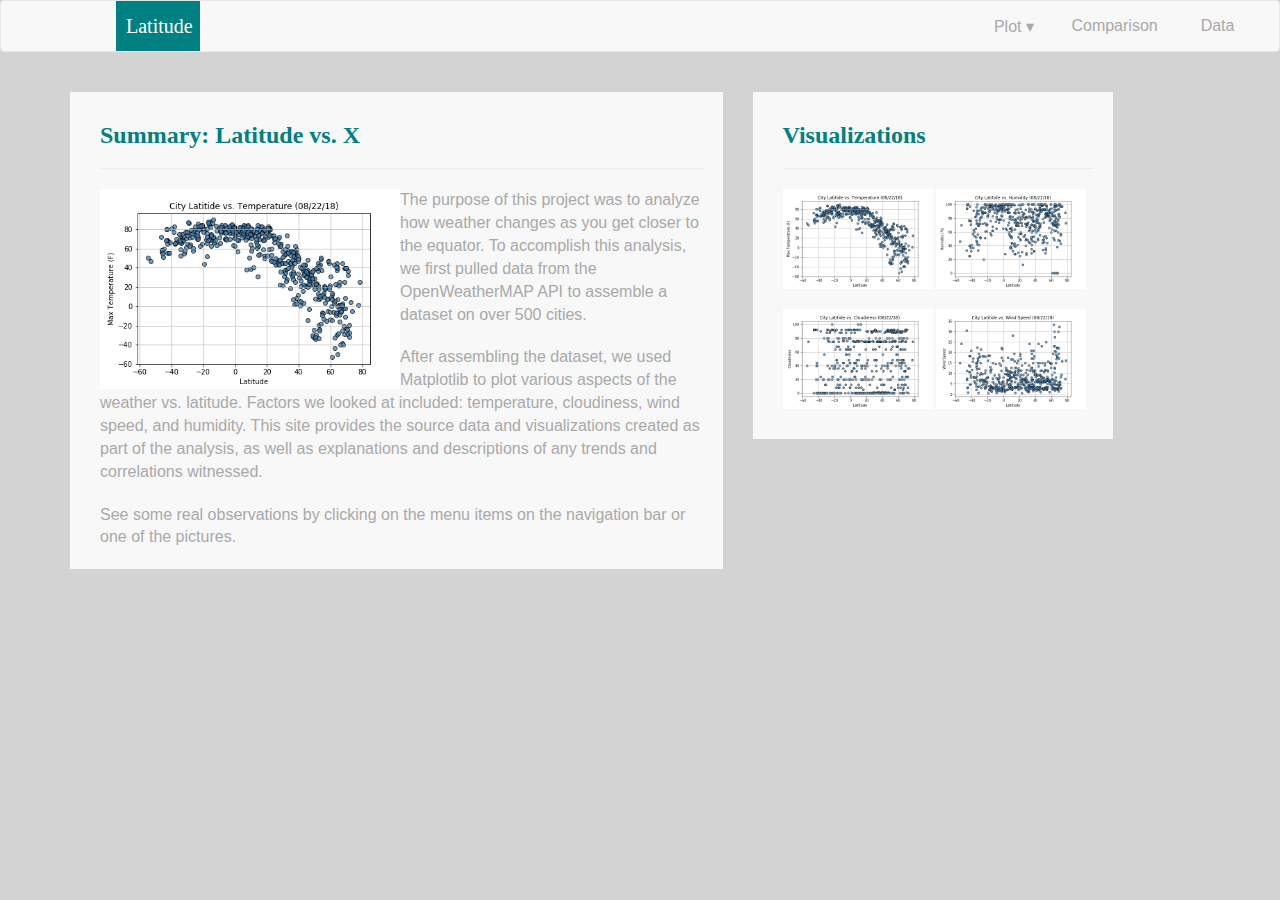
<file: index.html>
<!DOCTYPE html>
<html lang="en">

<head>
  <meta charset="UTF-8">
  <title>Latitude vs. X</title>
  <link rel="stylesheet" href="https://maxcdn.bootstrapcdn.com/bootstrap/3.3.7/css/bootstrap.min.css" integrity="sha384-BVYiiSIFeK1dGmJRAkycuHAHRg32OmUcww7on3RYdg4Va+PmSTsz/K68vbdEjh4u" crossorigin="anonymous">
  <link rel="stylesheet" href="include/style.css">
</head>

<body>
  <!--Adding Navbar-->
  <nav class="navbar navbar-default some-margin">
    <!--Adding the one "button-->
    <div class="col-md-1">
      <div class="button bootstrap-is-useless">
        <a class="white" href="https://ziangzhang10.github.io/Hw9_web/">Latitude</a>
      </div>
    </div>

    <!--the three buttons to the right-->
    <div class="pull-right">
      <!--Adding the drop down menu-->
      <div class="col-md-3">
        <div class="dropdown">
        <button class="dropbtn">Plot&nbsp&#x25BE</button>
          <div class="dropdown-content">
            <a href="https://ziangzhang10.github.io/Hw9_web/visualizations/temperature.html">Max&nbspTemperature</a>
            <a href="https://ziangzhang10.github.io/Hw9_web/visualizations/humidity.html">Humidity</a>
            <a href="https://ziangzhang10.github.io/Hw9_web/visualizations/cloudiness.html">Cloudiness</a>
            <a href="https://ziangzhang10.github.io/Hw9_web/visualizations/wind.html">Wind</a>  
          </div>
        </div>
      </div><!--end drop down menu-->
  
      <!--Second right button-->
      <div class="col-md-5">
        <div class="button">
          <a href = "https://ziangzhang10.github.io/Hw9_web/comparison.html" class="bootstrap-is-useless-seriously">Comparison</a>
        </div>
      </div>
  
      <!--Right most button-->
      <div class="col-md-3">
        <div class="button">
          <a href = "https://ziangzhang10.github.io/Hw9_web/data.html" class="bootstrap-is-useless-seriously">Data</a>
        </div>
      </div>
    </div><!--end pull right-->
  </nav><!--end Navbar-->
      

  <div class="container">

    <div class="row">
      <!--Adding text box 1-->
      <div class="col-md-7">
        <div class="box">
          <h1><b>Summary: Latitude vs. X</b></h1>
          <hr><!--insert a horizontal line-->
          <!--insert image-->
          <img src="images/lat_vs_temp.png", alt="Latitude vs. Temperature", 
          style="width: 300px; float:left">
          <!--two paragraphs-->
          <p>The purpose of this project was to analyze how weather changes 
            as you get closer to the equator. To accomplish this analysis, 
            we first pulled data from the OpenWeatherMAP API to assemble 
            a dataset on over 500 cities.
          </p>
          <p>After assembling the dataset, we used Matplotlib to plot 
            various aspects of the weather vs. latitude. 
            Factors we looked at included: 
            temperature, cloudiness, wind speed, and humidity.
            This site provides the source data and visualizations 
            created as part of the analysis, 
            as well as explanations and descriptions of 
            any trends and correlations witnessed.
          </p>
          <p>
            See some real observations by clicking on the menu items on the navigation 
            bar or one of the pictures.
          </p>
        </div>
      </div><!--end column-->

      <!--Adding text box 2-->
      <div class="col-md-4">
        <div class="box">
          <h1><b>Visualizations</b></h1>
          <hr><!--insert a horizontal line-->

          <!--insert 4 images-->
          <a href="https://ziangzhang10.github.io/Hw9_web/visualizations/temperature.html">
            <img src="images/lat_vs_temp.png", alt="Latitude vs. Temperature", 
            style="width: 150px; margin-bottom: 20px">
          </a>
          <a href="https://ziangzhang10.github.io/Hw9_web/visualizations/humidity.html">
            <img src="images/lat_vs_humidity.png", alt="Latitude vs. Humidity",
            style="width: 150px; margin-bottom: 20px;">
          </a>

          <a href="https://ziangzhang10.github.io/Hw9_web/visualizations/cloudiness.html">
            <img src="images/lat_vs_cloudiness.png", alt="Latitude vs. Cloudiness",
            style="width: 150px; margin-bottom: 20px;">
          </a>
          <a href="https://ziangzhang10.github.io/Hw9_web/visualizations/wind.html">
            <img src="images/lat_vs_wind.png", alt="Latitude vs. Wind",
            style="width: 150px; margin-bottom: 20px;">
          </a>
        </div>
      </div><!--end column-->

    </div><!--end Row-->
  </div><!--end Container-->

</body>

</html>
</file>
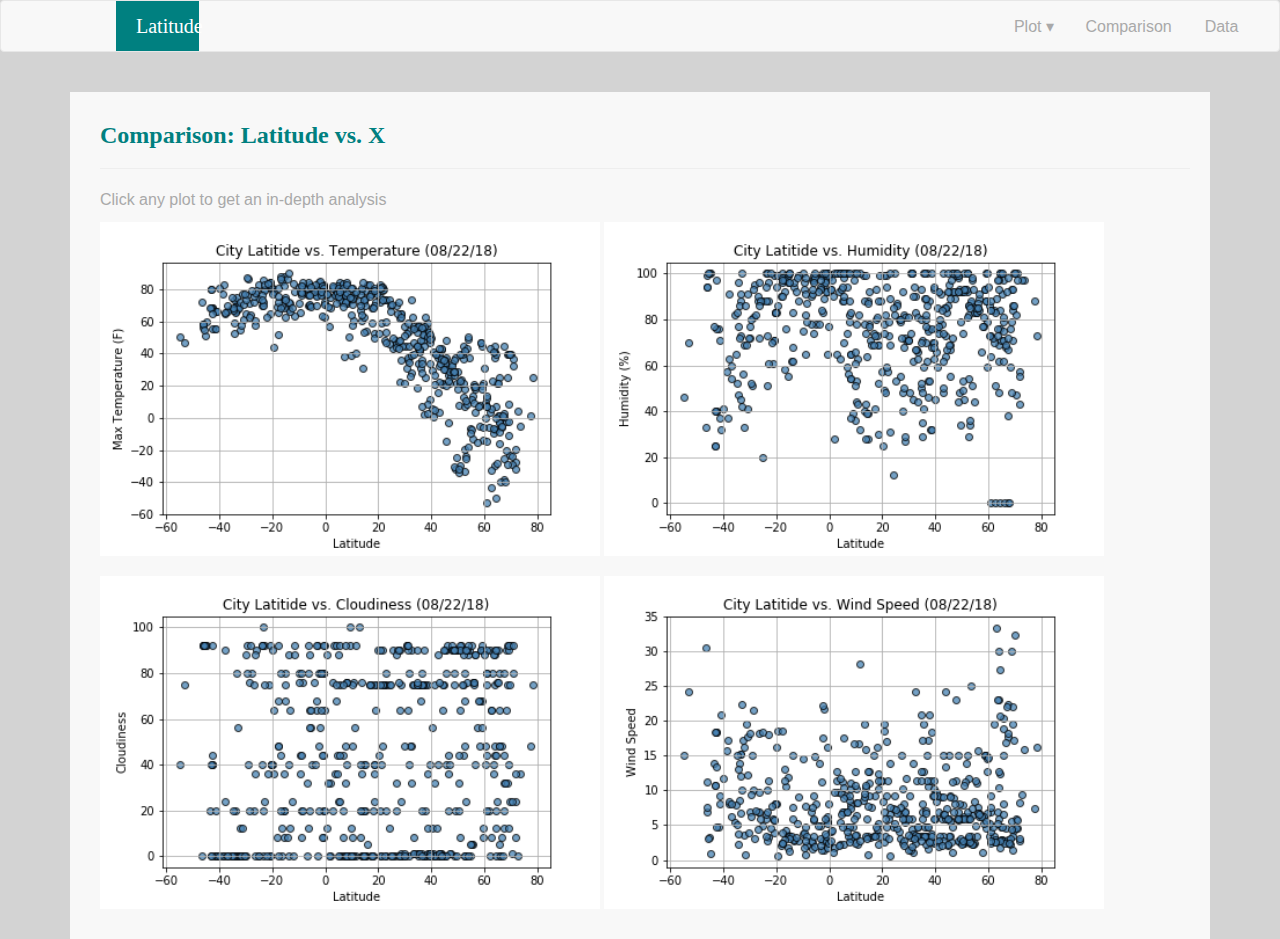
<file: comparison/index.html>
<!DOCTYPE html>
<html lang="en">

<head>
  <meta charset="UTF-8">
  <title>Latitude Visualization</title>
  <link rel="stylesheet" href="https://maxcdn.bootstrapcdn.com/bootstrap/3.3.7/css/bootstrap.min.css" integrity="sha384-BVYiiSIFeK1dGmJRAkycuHAHRg32OmUcww7on3RYdg4Va+PmSTsz/K68vbdEjh4u" crossorigin="anonymous">
  <link rel="stylesheet" href="../style.css">
</head>

<body>
  <!--Adding Navbar-->
  <nav class="navbar navbar-default some-margin">
    <!--Adding the one "button-->
    <div class="col-md-2">
      <div class="bootstrap-is-useless">
        <a class="white" href="https://ziangzhang10.github.io/Hw9_web/">Latitude</a>
      </div>
    </div>

    <!--the three buttons to the right-->
    <div class="pull-right">
      <!--Adding the drop down menu-->
      <div class="col-md-3">
        <div class="dropdown">
        <button class="dropbtn">Plot&nbsp&#x25BE</button>
          <div class="dropdown-content">
            <a href="https://www.google.com">Max&nbspTemperature</a>
            <a href="https://www.facebook.com">Humidity</a>
            <a href="https://www.youtube.com">Cloudiness</a>
            <a href="https://www.youtube.com">Wind</a>
          </div>
        </div>
      </div><!--end drop down menu-->

      <!--Second right button-->
      <div class="col-md-5">
        <div class="button">
          <button class="bootstrap-is-useless-seriously">Comparison</button>
        </div>
      </div>

      <!--Right most button-->
      <div class="col-md-3">
        <div class="button">
          <button class="bootstrap-is-useless-seriously">Data</button>
        </div>
      </div>
    </div><!--end pull right-->
  </nav><!--end Navbar-->


  <div class="container">

    <div class="row">
      <!--Adding text box 1-->
      <div class="col-md-12">
        <div class="box">
          <h1><b>Comparison: Latitude vs. X</b></h1>
          <hr><!--insert a horizontal line-->
          <!--two paragraphs-->
          <p>Click any plot to get an in-depth analysis
          </p>
          <!--insert 4 images-->
          <img src="../images/lat_vs_temp.png", alt="Latitude vs. Temperature", 
          style="width: 500px; margin-bottom: 20px">
          <img src="../images/lat_vs_humidity.png", alt="Latitude vs. Temperature",
          style="width: 500px; margin-bottom: 20px;">

          <img src="../images/lat_vs_cloudiness.png", alt="Latitude vs. Temperature",
          style="width: 500px; margin-bottom: 20px;">
          <img src="../images/lat_vs_wind.png", alt="Latitude vs. Temperature",
          style="width: 500px; margin-bottom: 20px;">

        </div>
      </div><!--end column-->
    </div><!--end Row-->
  </div><!--end Container-->

</body>

</html>
</file>
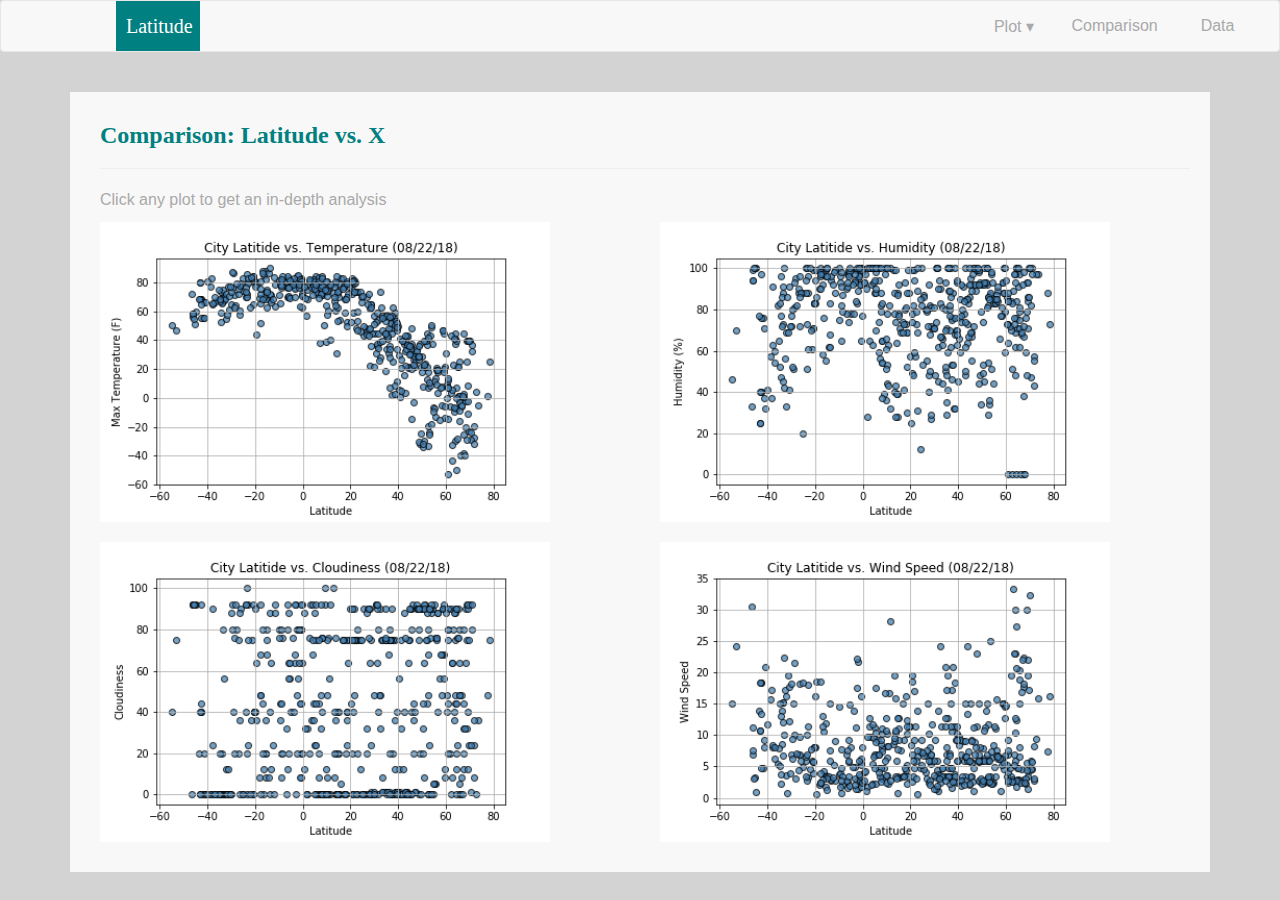
<file: comparison.html>
<!DOCTYPE html>
<html lang="en">

<head>
  <meta charset="UTF-8">
  <title>Comparison of Visualizations</title>
  <link rel="stylesheet" href="https://maxcdn.bootstrapcdn.com/bootstrap/3.3.7/css/bootstrap.min.css" integrity="sha384-BVYiiSIFeK1dGmJRAkycuHAHRg32OmUcww7on3RYdg4Va+PmSTsz/K68vbdEjh4u" crossorigin="anonymous">
  <link rel="stylesheet" href="include/style.css">
</head>

<body>
  <!--Adding Navbar-->
  <nav class="navbar navbar-default some-margin">
    <!--Adding the one "button-->
    <div class="col-md-1">
      <div class="button bootstrap-is-useless">
        <a class="white" href="https://ziangzhang10.github.io/Hw9_web/">Latitude</a>
      </div>
    </div>

    <!--the three buttons to the right-->
    <div class="pull-right">
      <!--Adding the drop down menu-->
      <div class="col-md-3">
        <div class="dropdown">
        <button class="dropbtn">Plot&nbsp&#x25BE</button>
          <div class="dropdown-content">
            <a href="https://ziangzhang10.github.io/Hw9_web/visualizations/temperature.html">Max&nbspTemperature</a>
            <a href="https://ziangzhang10.github.io/Hw9_web/visualizations/humidity.html">Humidity</a>
            <a href="https://ziangzhang10.github.io/Hw9_web/visualizations/cloudiness.html">Cloudiness</a>
            <a href="https://ziangzhang10.github.io/Hw9_web/visualizations/wind.html">Wind</a>  
          </div>
        </div>
      </div><!--end drop down menu-->

      <!--Second right button-->
      <div class="col-md-5">
        <div class="button">
          <a href = "https://ziangzhang10.github.io/Hw9_web/comparison.html" class="bootstrap-is-useless-seriously">Comparison</a>
        </div>
      </div>

      <!--Right most button-->
      <div class="col-md-3">
        <div class="button">
          <a href = "https://ziangzhang10.github.io/Hw9_web/data.html" class="bootstrap-is-useless-seriously">Data</a>
        </div>
      </div>
    </div><!--end pull right-->
  </nav><!--end Navbar-->


  <div class="container">

    <div class="row">
      <!--Adding text box 1-->
      <div class="col-md-12 nopadding">
        <div class="box">
          <h1><b>Comparison: Latitude vs. X</b></h1>
          <hr><!--insert a horizontal line-->
          <!--two paragraphs-->
          <p>Click any plot to get an in-depth analysis
          </p>
          <!--insert 4 images-->
          <div class="row">
            <div class="col-md-6 nopadding">
              <a href="https://ziangzhang10.github.io/Hw9_web/visualizations/temperature.html">
                <img src="images/lat_vs_temp.png", alt="Latitude vs. Temperature", 
                style="width: 450px; margin-bottom: 20px">
              </a>
            </div>
            <div class="col-md-6 nopadding">
              <a href="https://ziangzhang10.github.io/Hw9_web/visualizations/humidity.html">
                <img src="images/lat_vs_humidity.png", alt="Latitude vs. Humidity",
                style="width: 450px; margin-bottom: 20px;">
              </a>
            </div>
          </div><!--end row-->
          <div class="row">
            <div class="col-md-6 nopadding">
              <a href="https://ziangzhang10.github.io/Hw9_web/visualizations/cloudiness.html">
                <img src="images/lat_vs_cloudiness.png", alt="Latitude vs. Cloudiness",
                style="width: 450px; margin-bottom: 20px;">
              </a>
            </div>
            <div class="col-md-6 nopadding">
              <a href="https://ziangzhang10.github.io/Hw9_web/visualizations/wind.html">
                <img src="images/lat_vs_wind.png", alt="Latitude vs. Wind",
                style="width: 450px; margin-bottom: 20px;">
              </a>
            </div>
          </div><!--end row-->
        </div><!--end box-->
      </div><!--end column-->
    </div><!--end Row-->
  </div><!--end Container-->

</body>

</html>
</file>
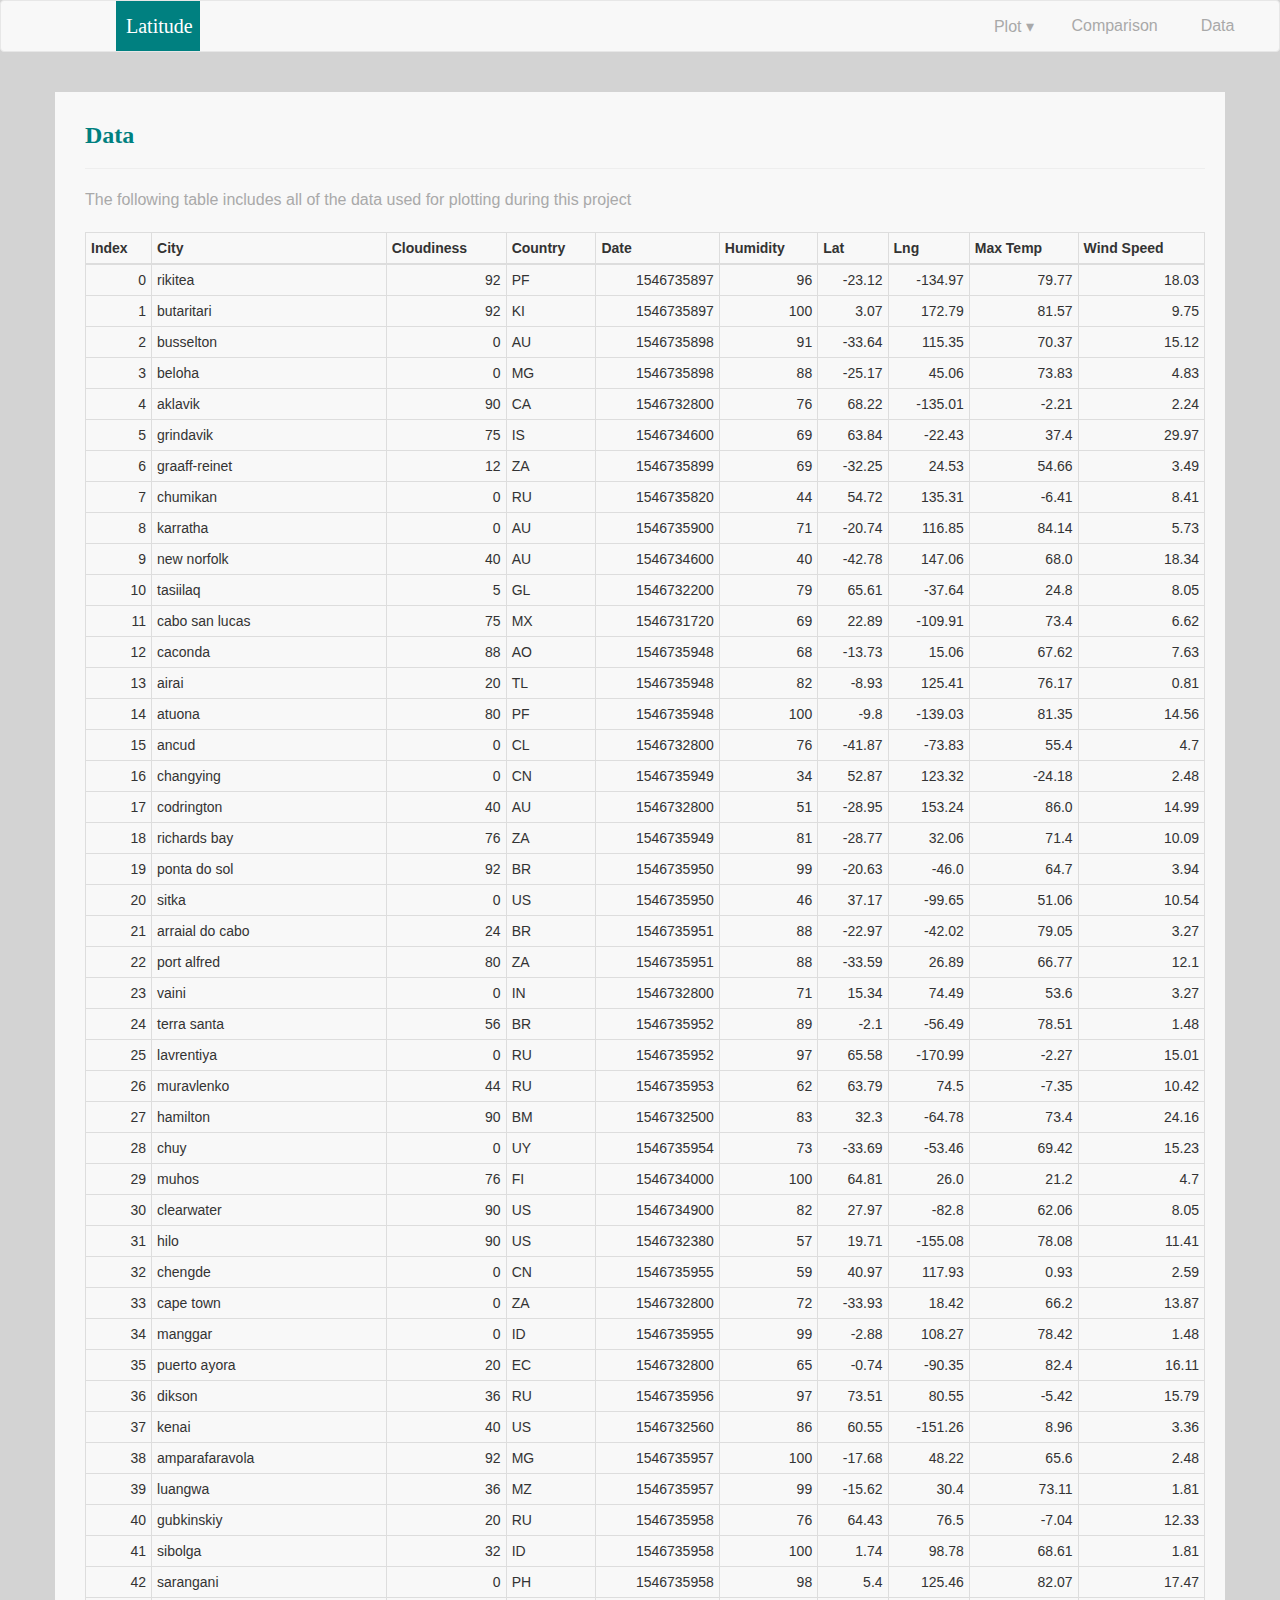
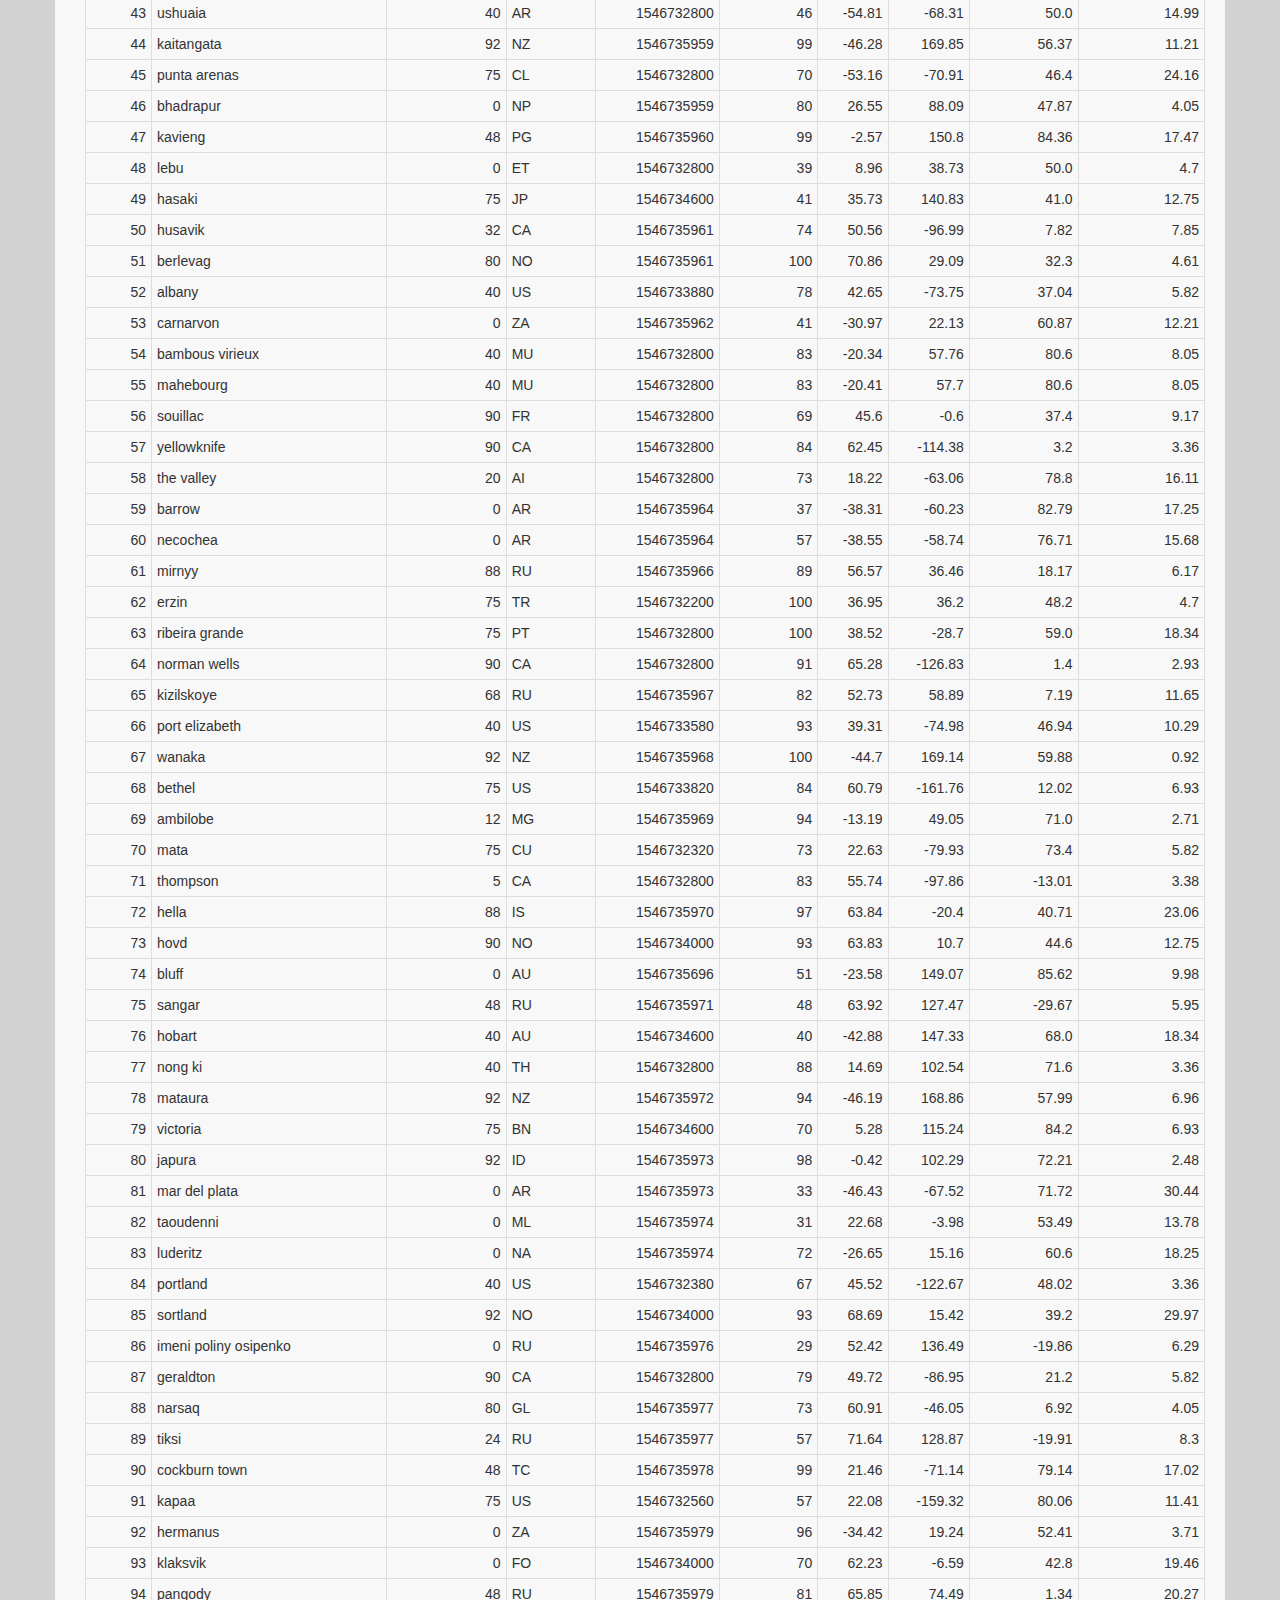
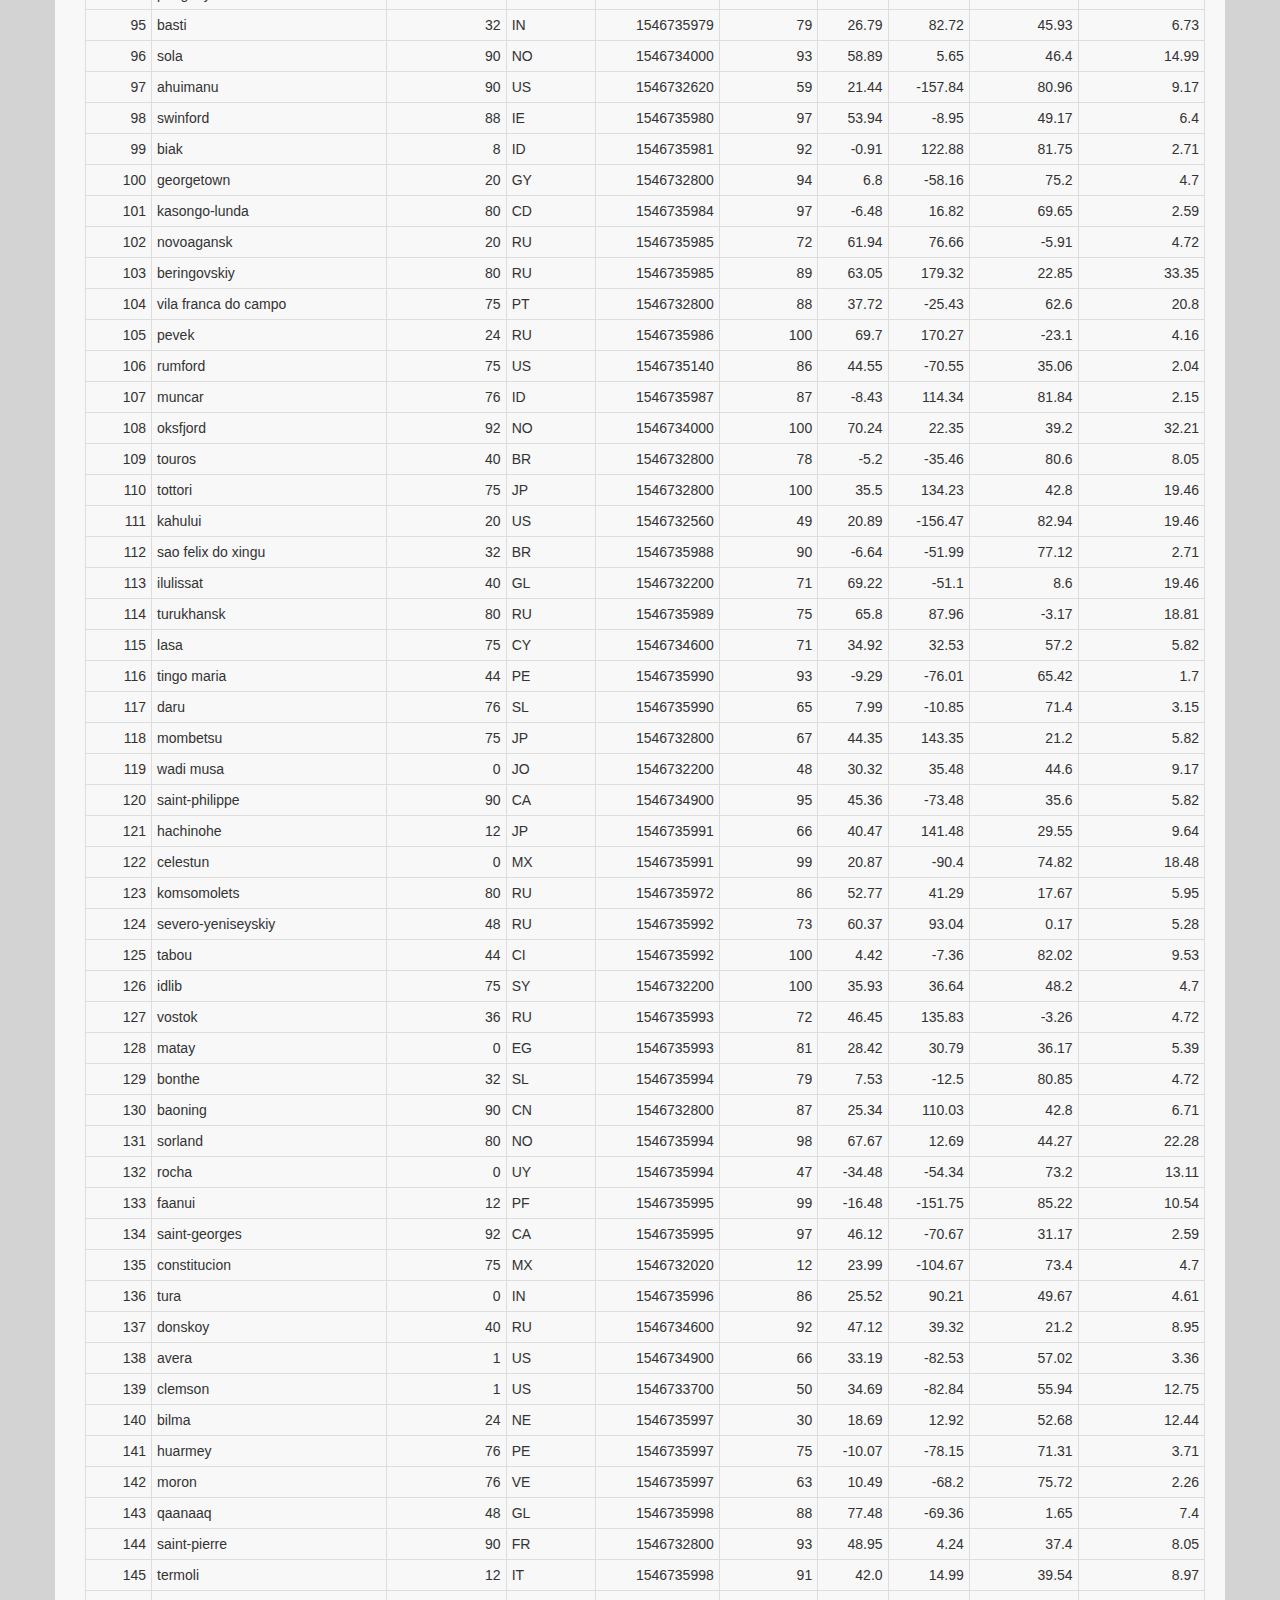
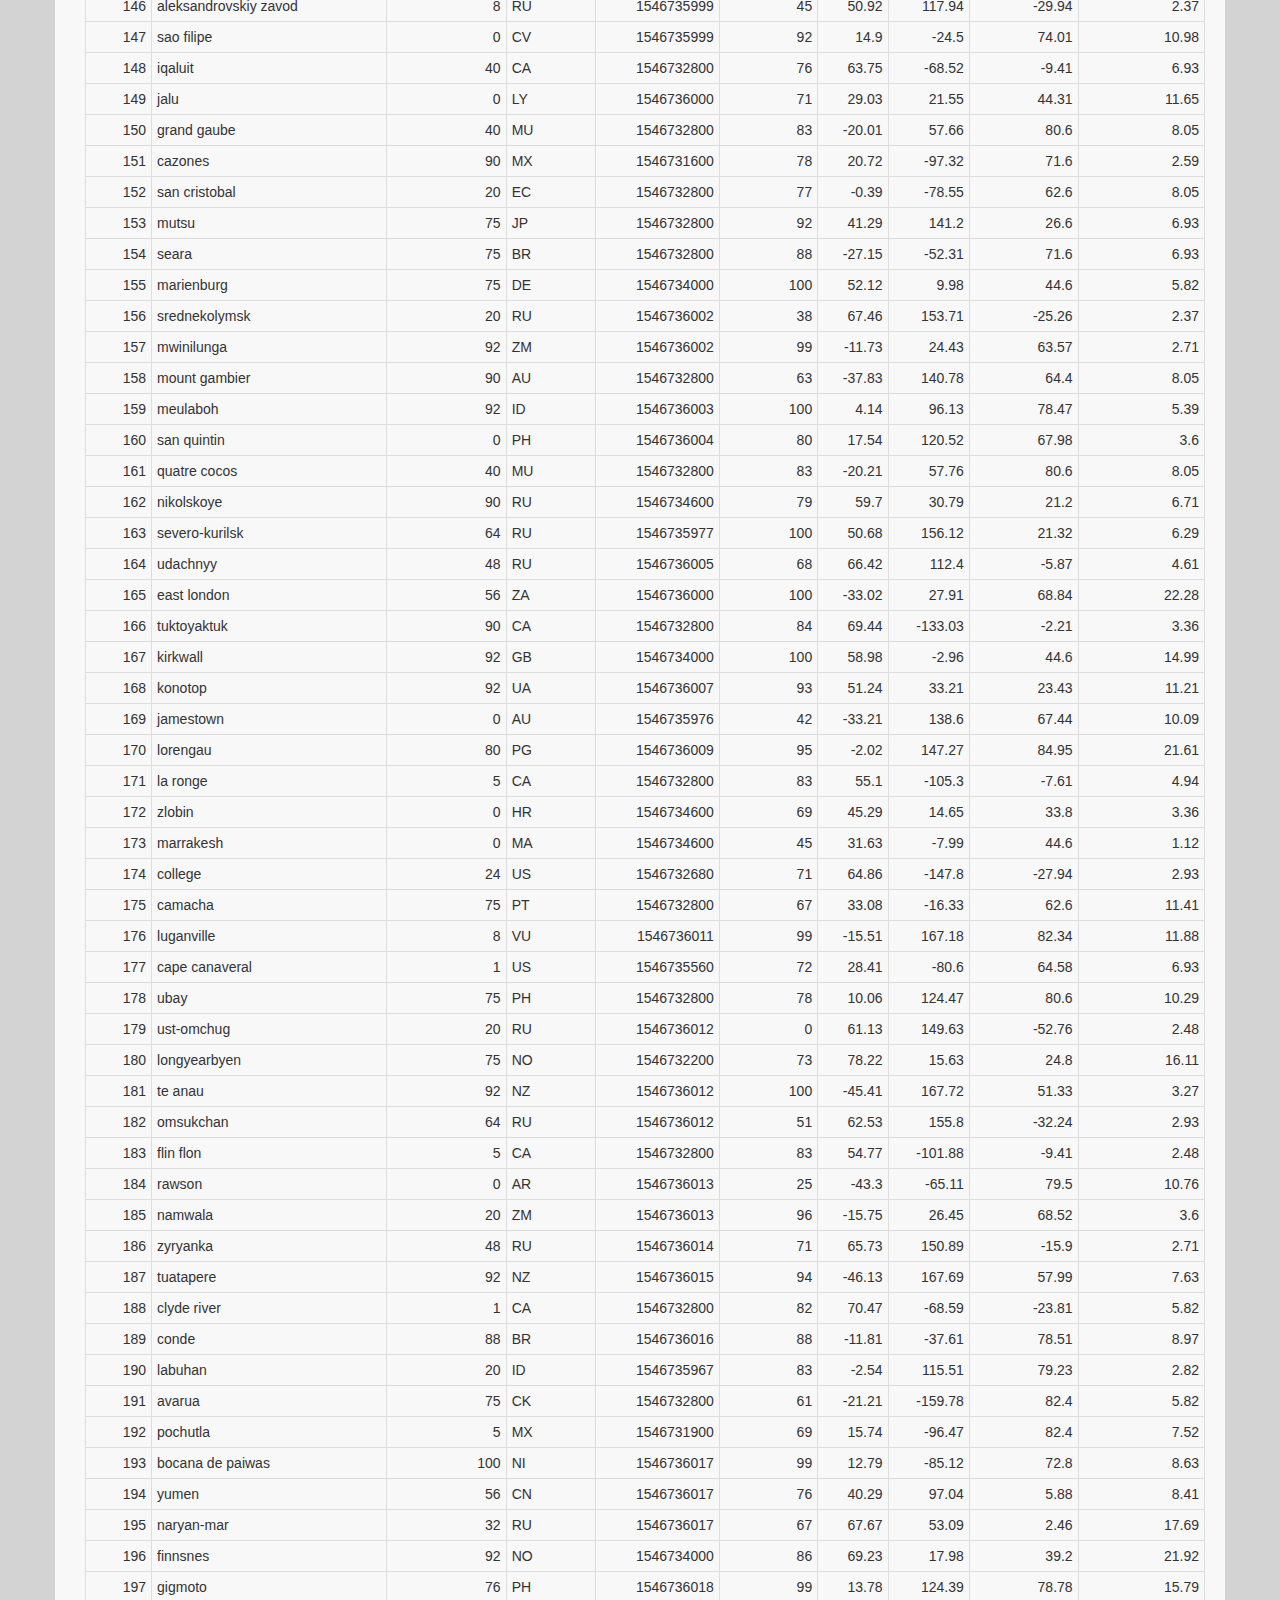
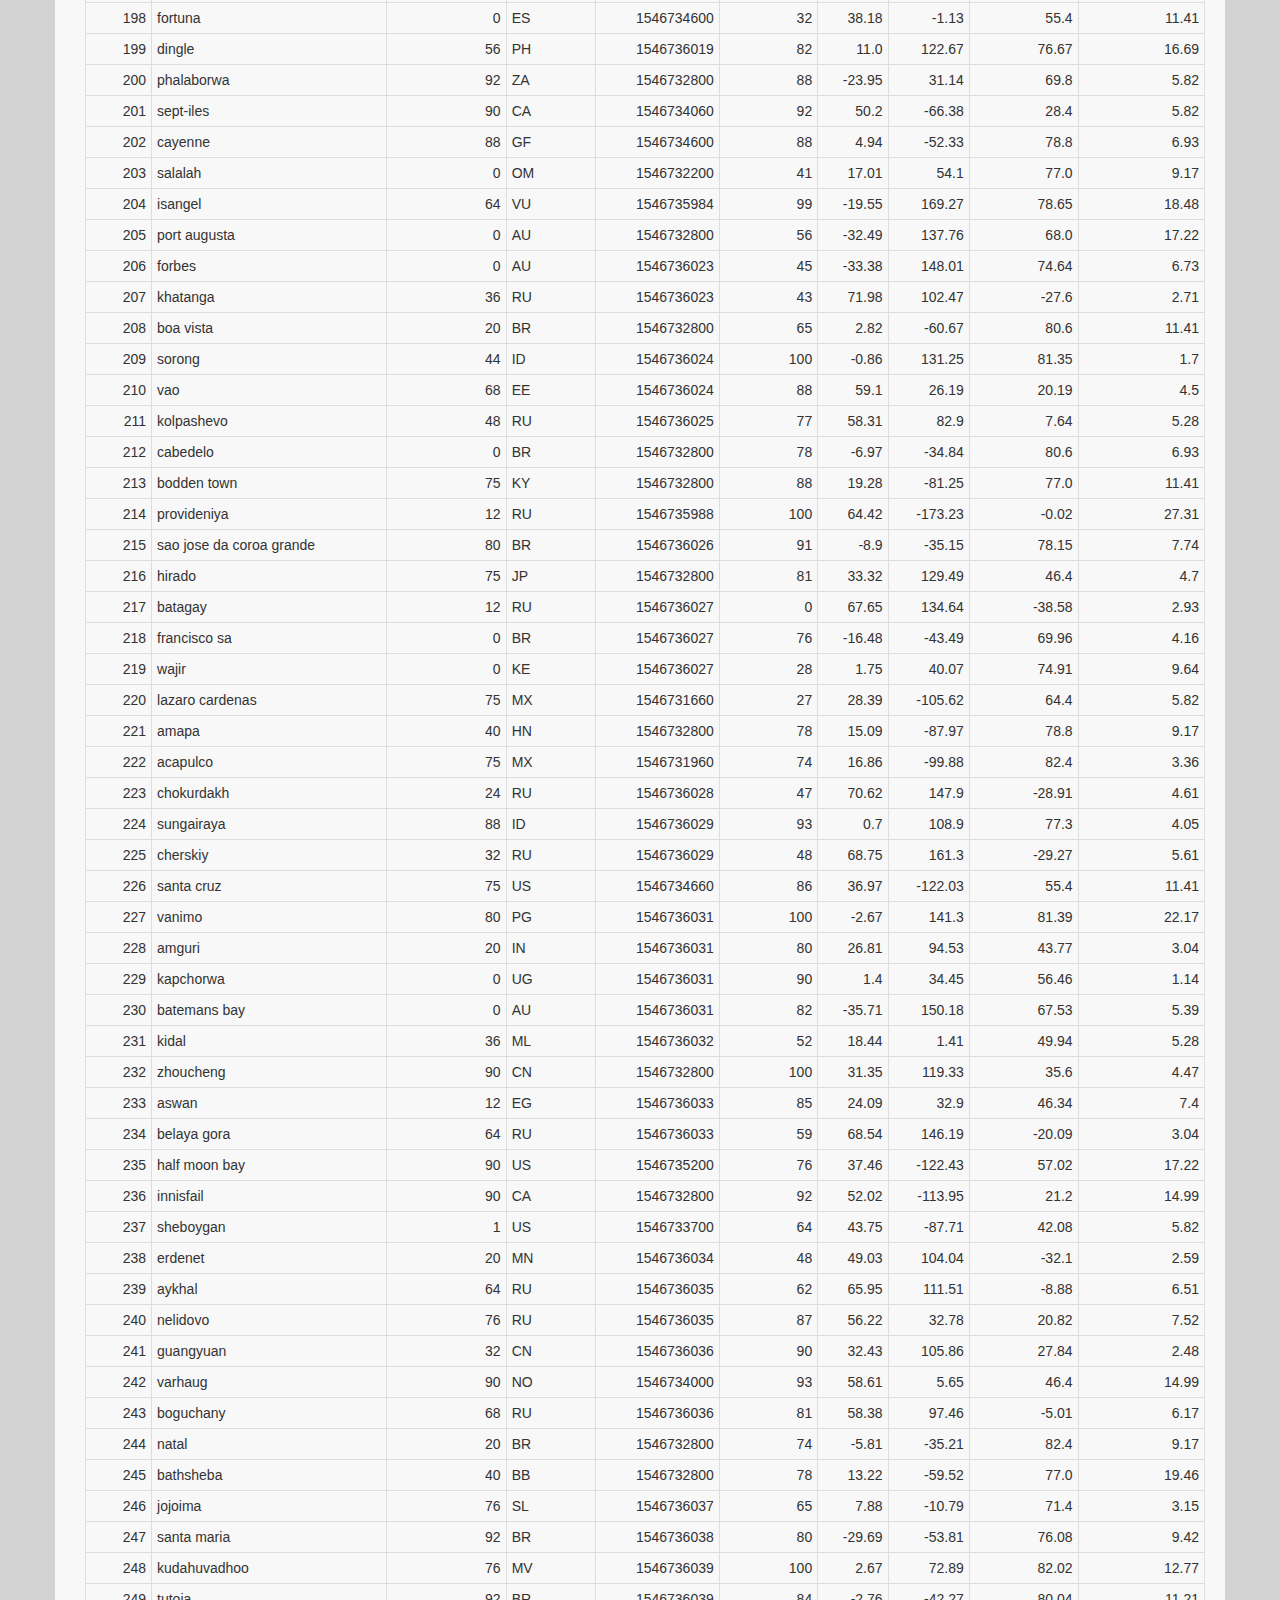
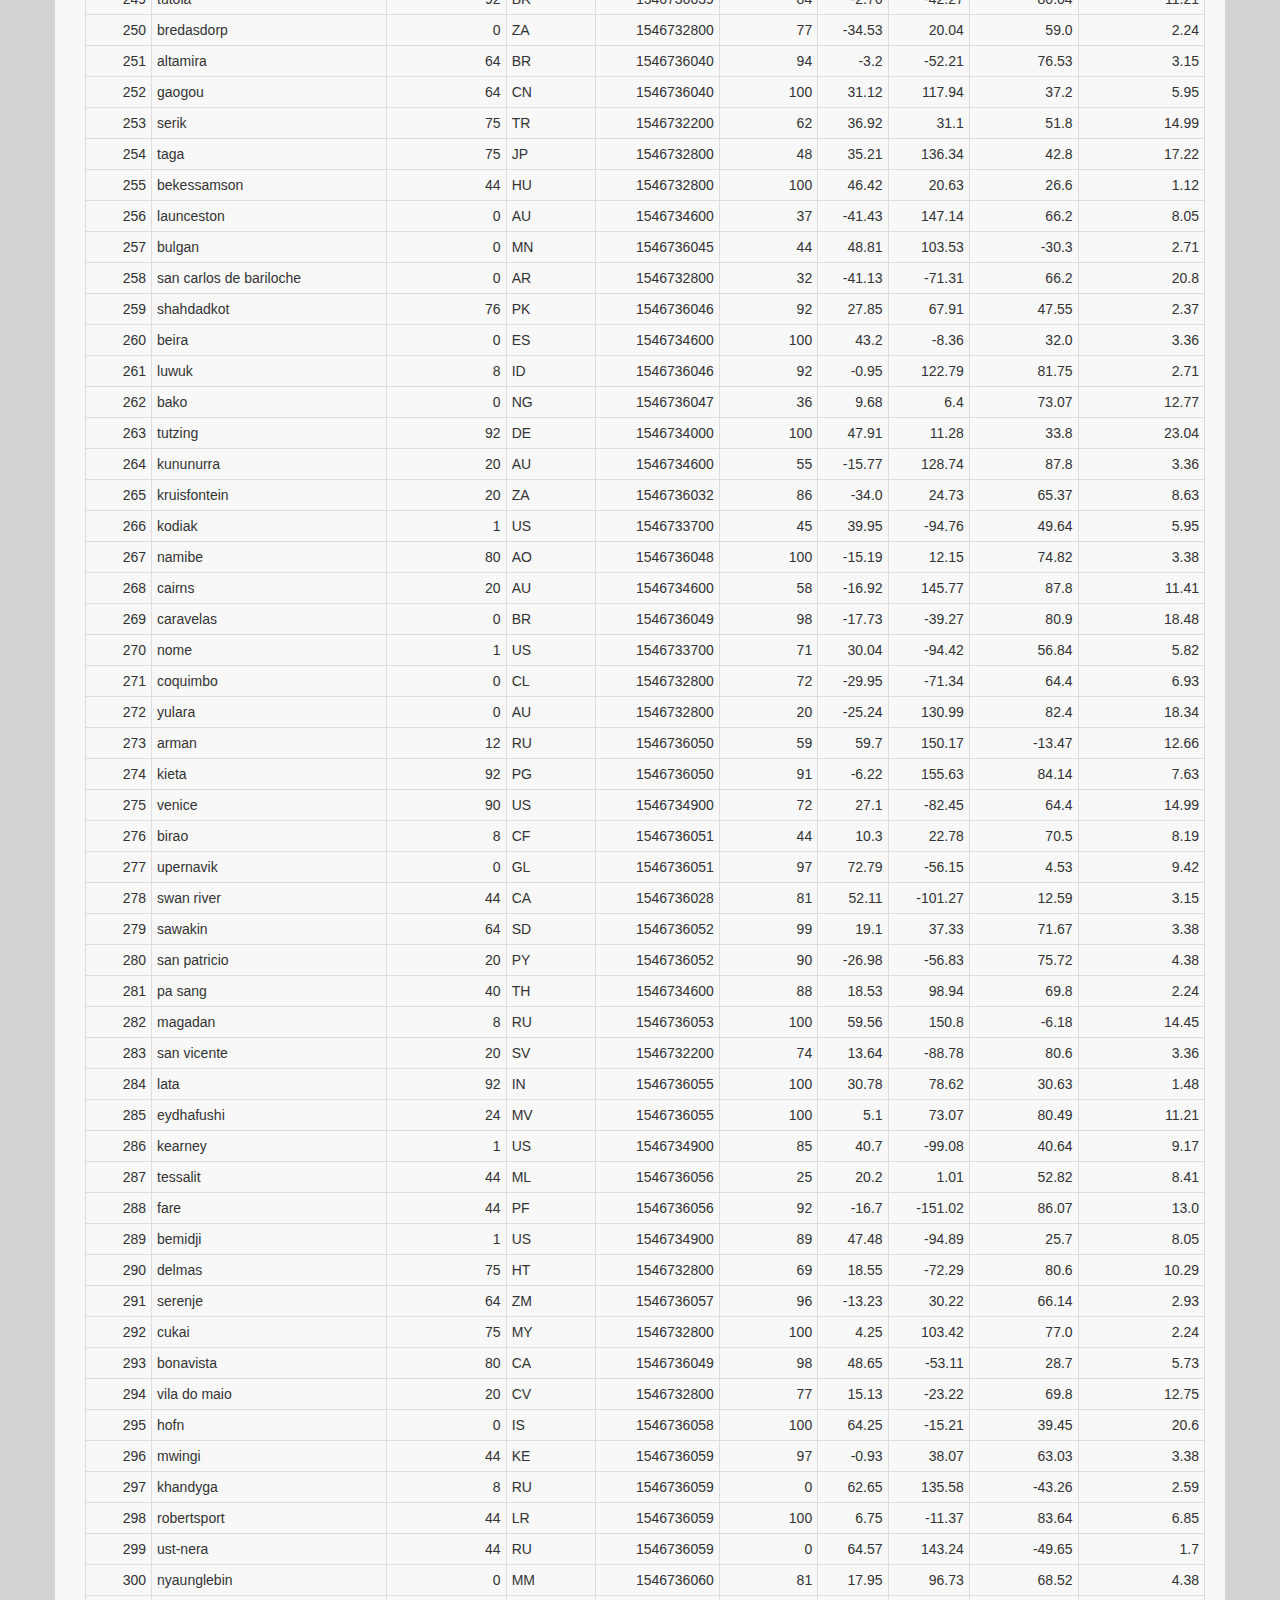
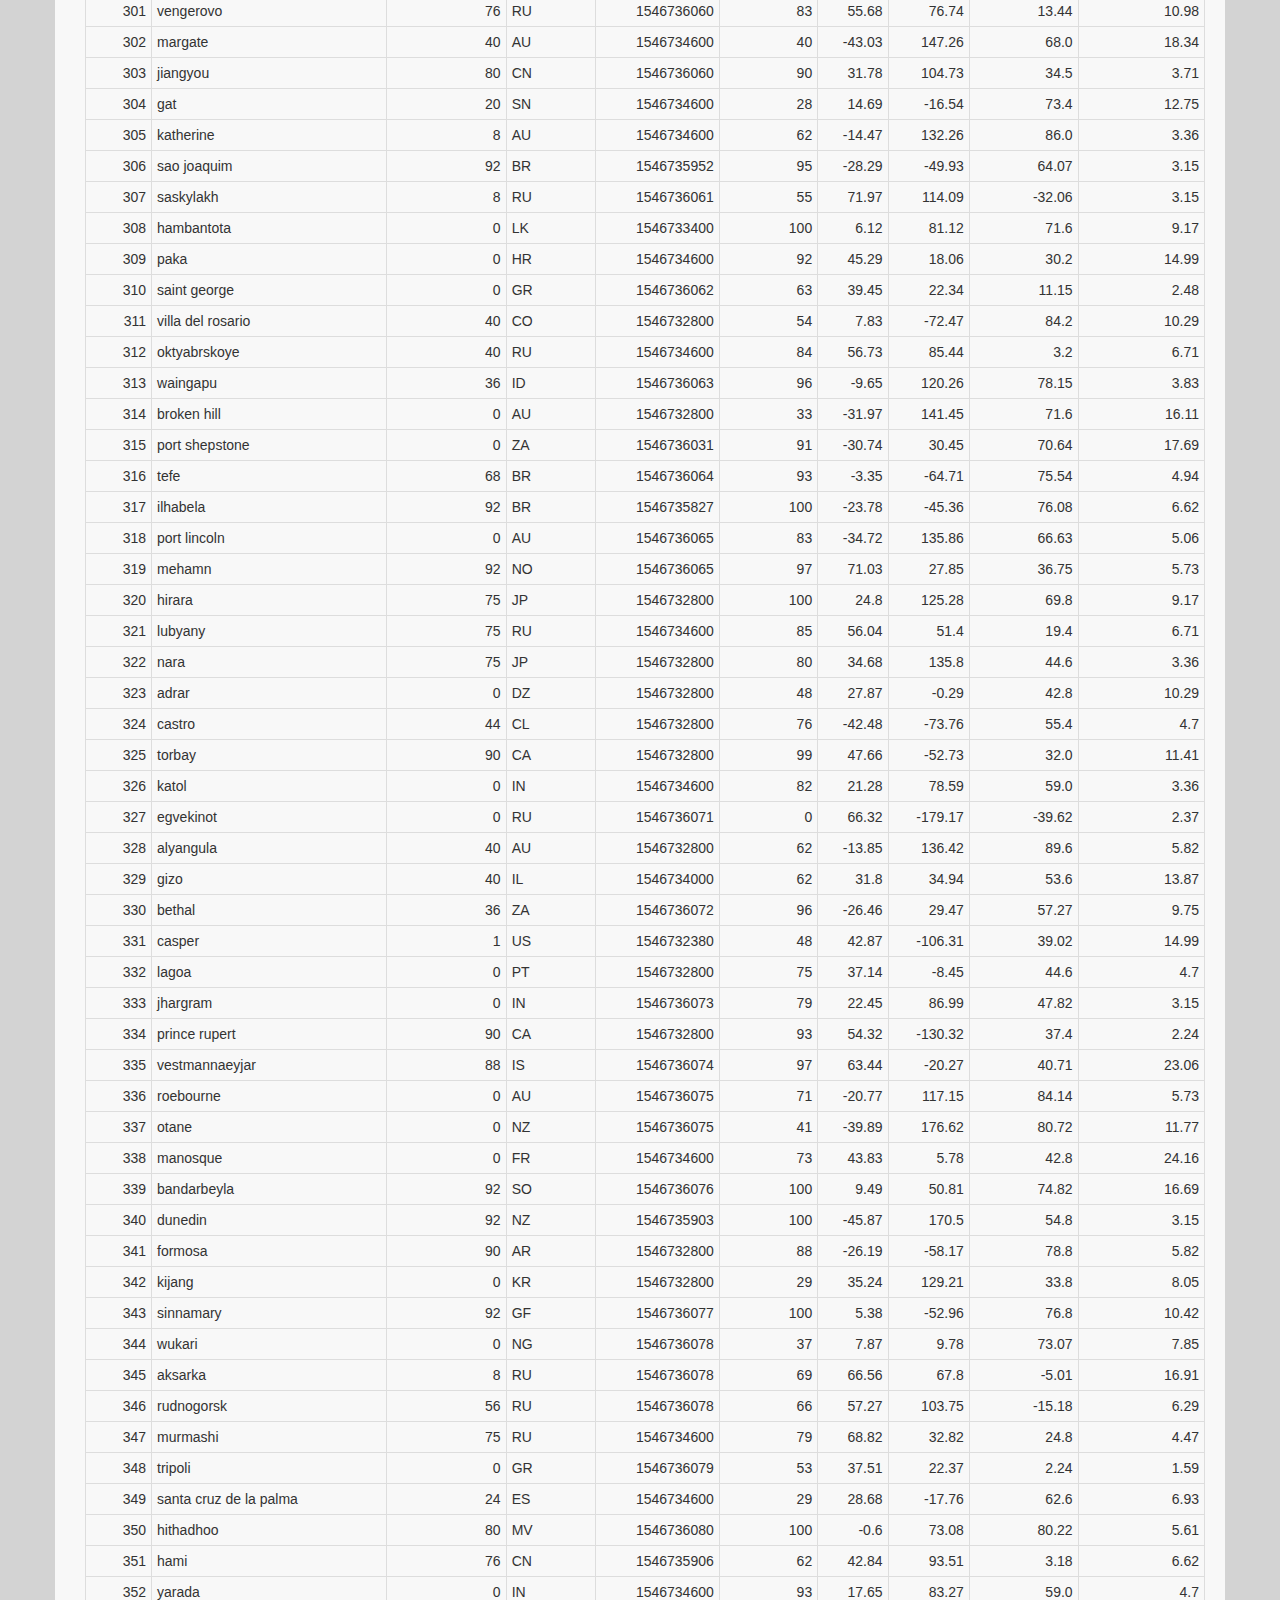
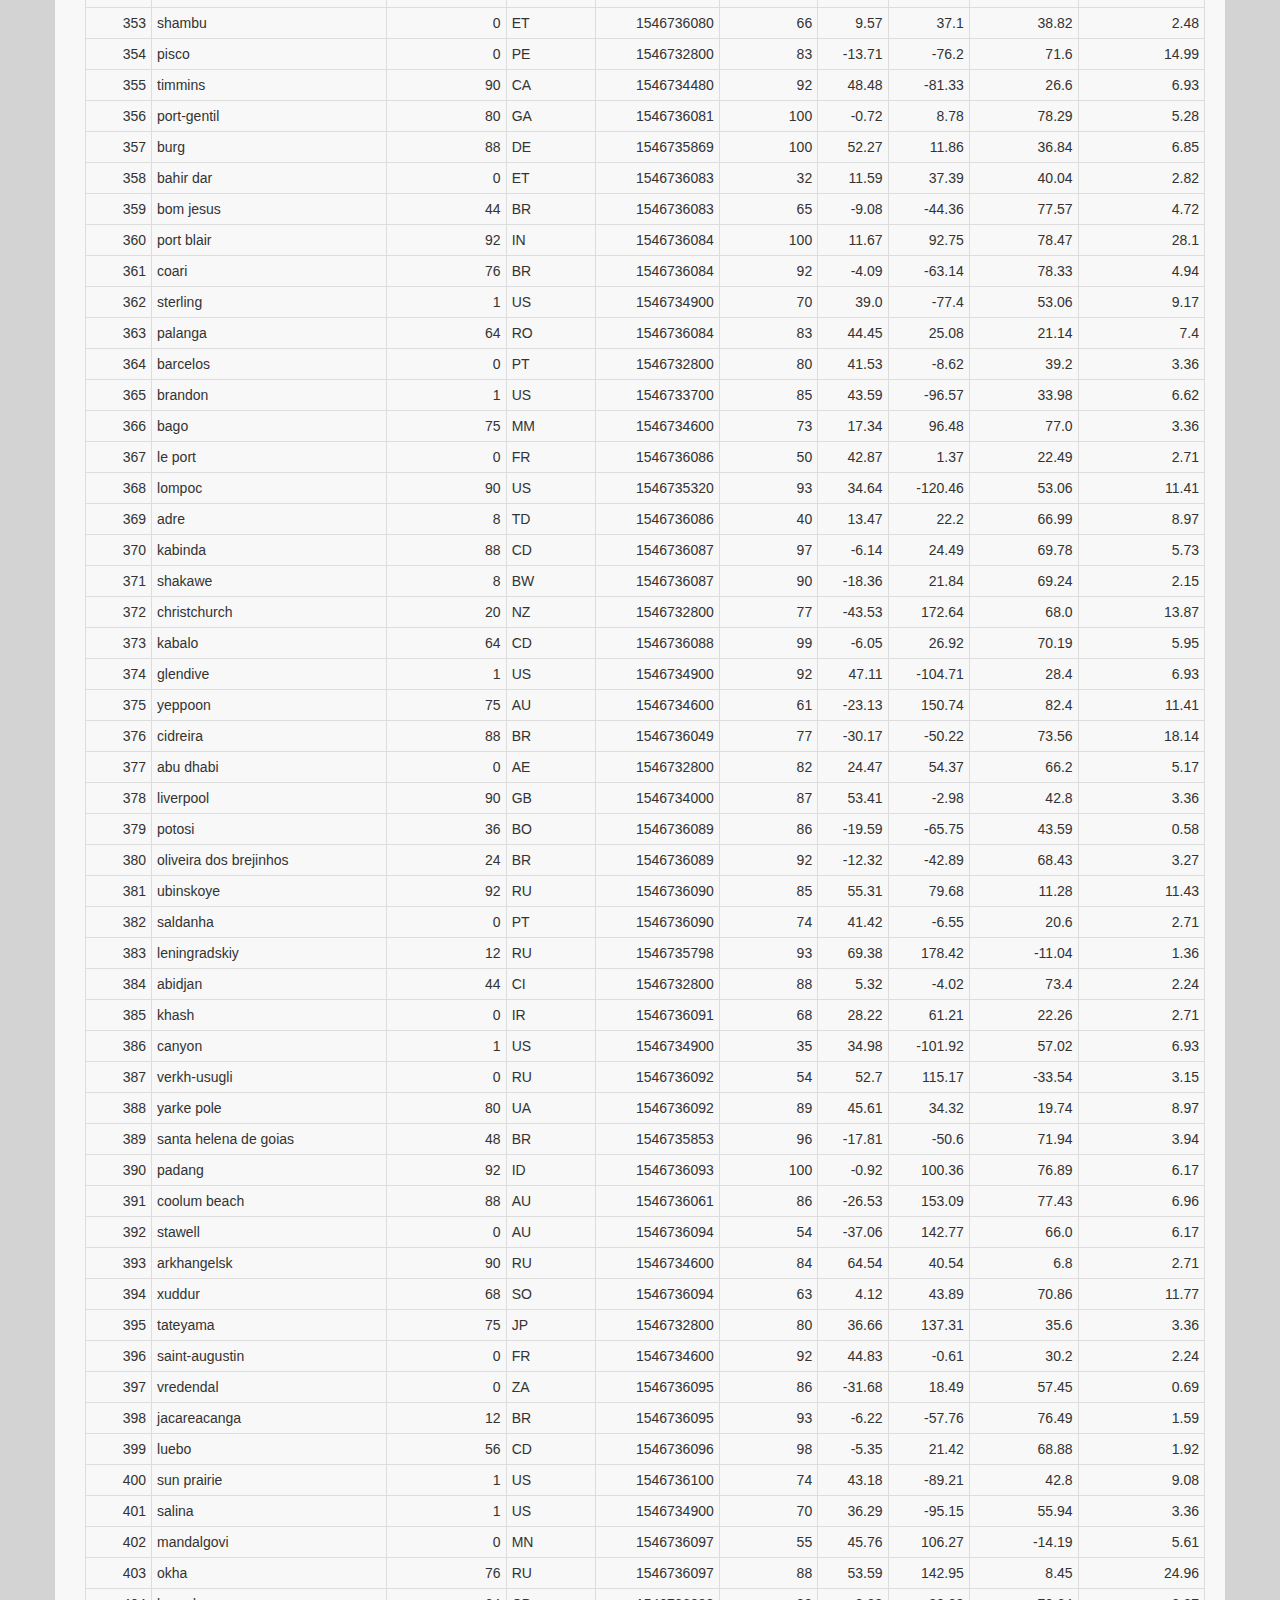
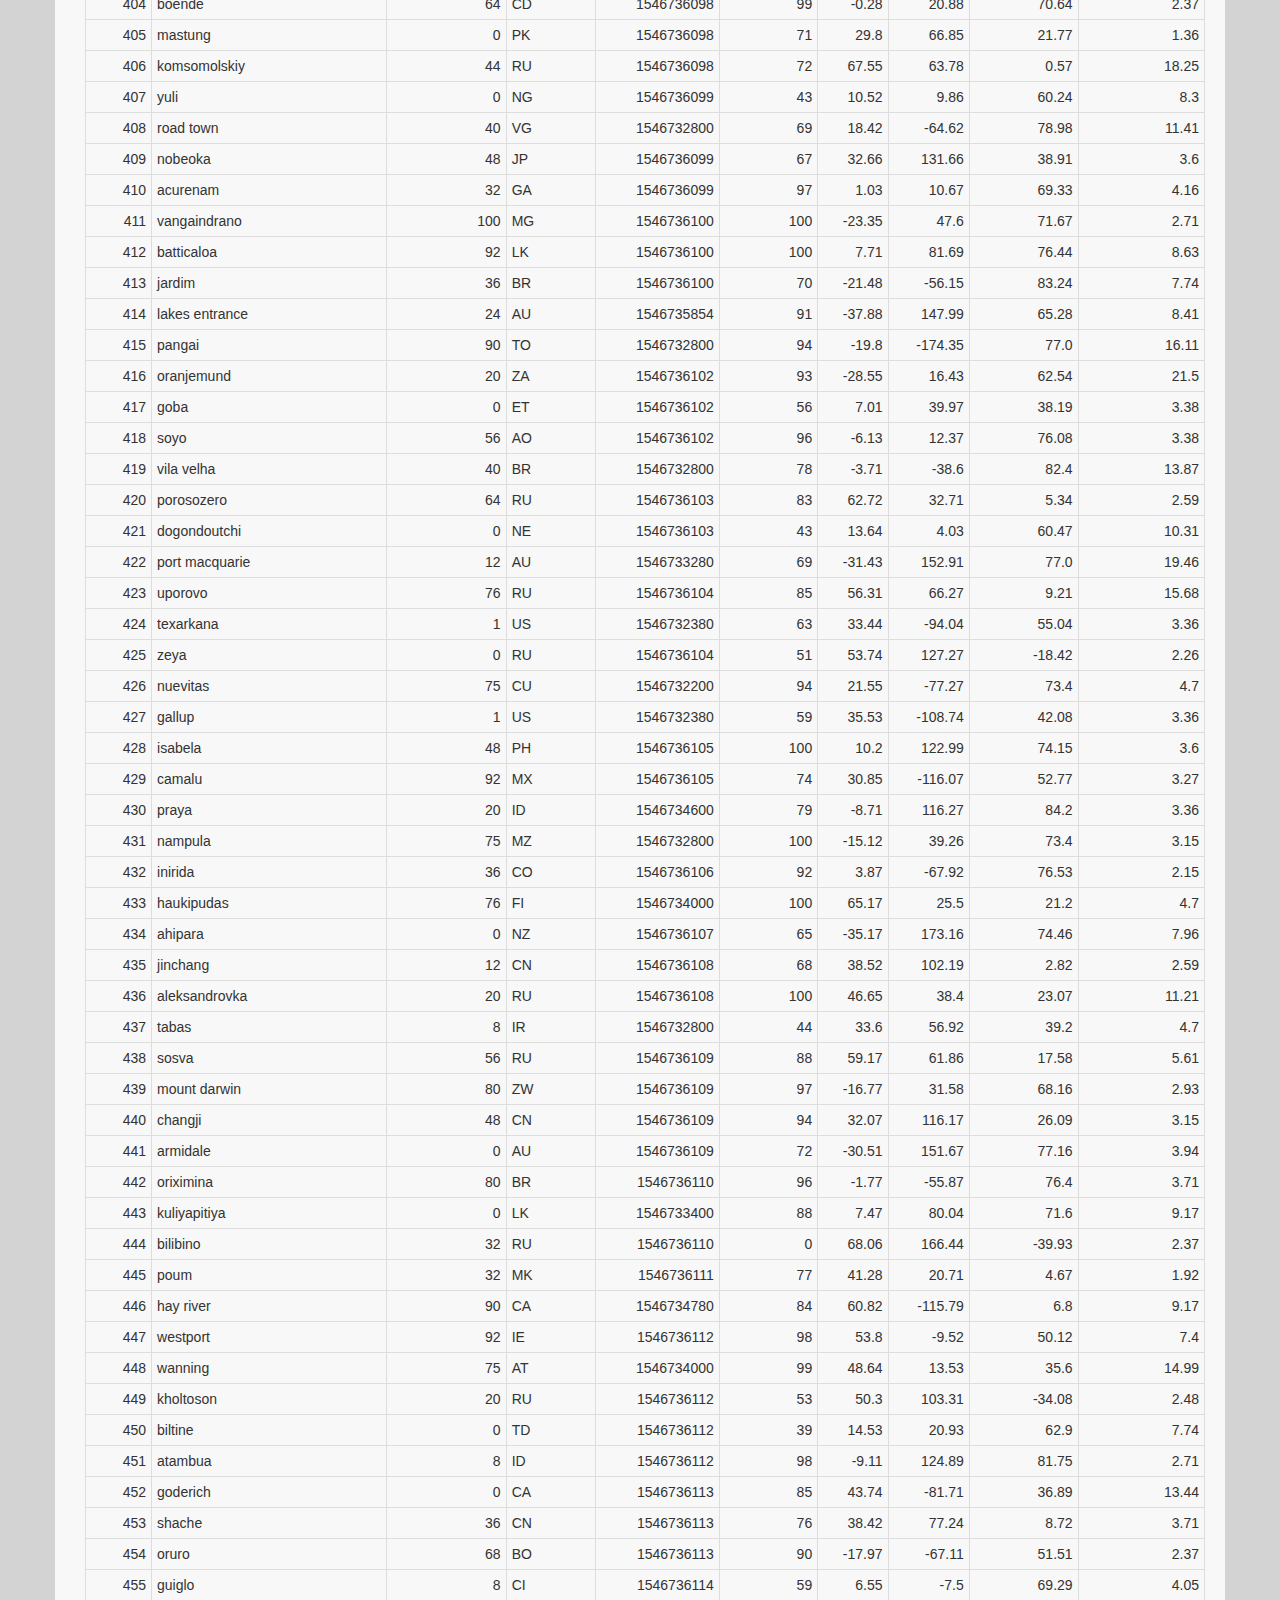
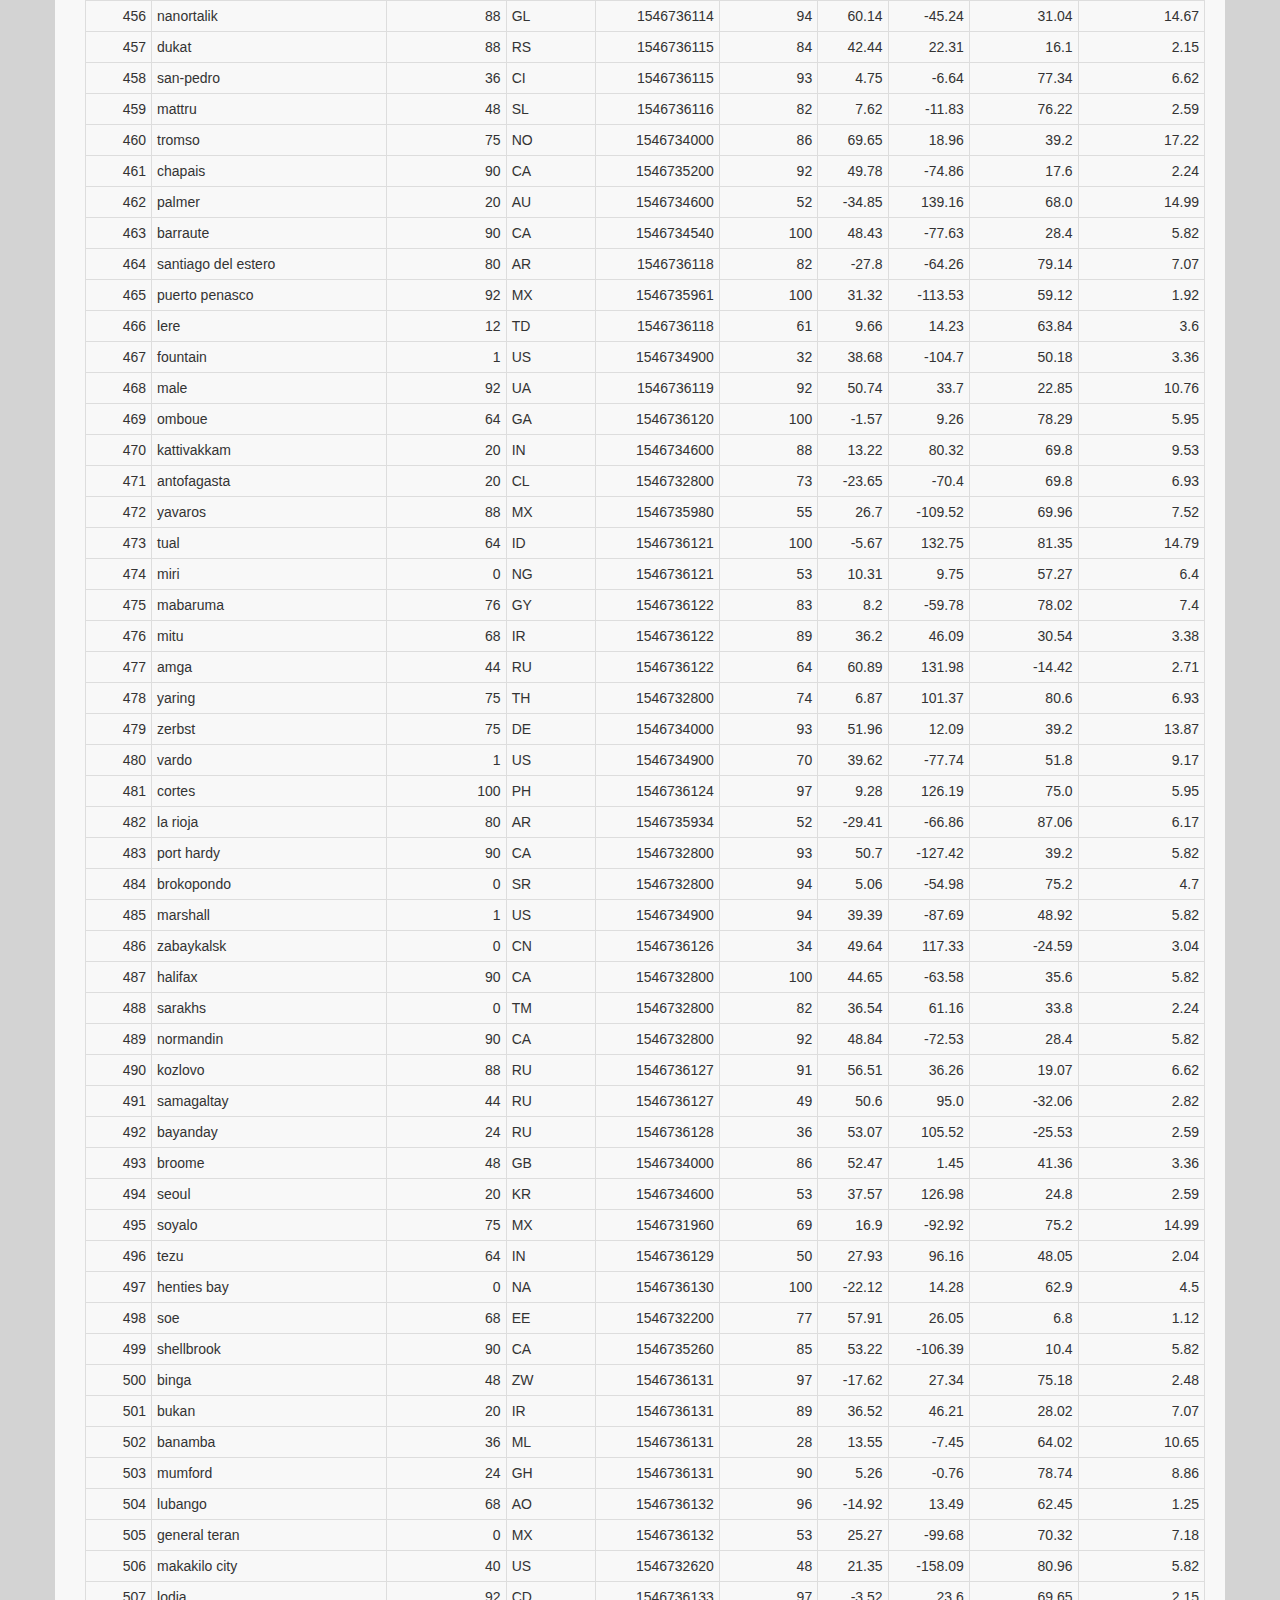
<file: data.html>
<!DOCTYPE html>
<html lang="en">

<head>
  <meta charset="UTF-8">
  <title>Data of Latitude vs. X</title>
  <link rel="stylesheet" href="https://maxcdn.bootstrapcdn.com/bootstrap/3.3.7/css/bootstrap.min.css" integrity="sha384-BVYiiSIFeK1dGmJRAkycuHAHRg32OmUcww7on3RYdg4Va+PmSTsz/K68vbdEjh4u" crossorigin="anonymous">
  <link rel="stylesheet" href="include/style.css">
</head>

<body>
  <!--Adding Navbar-->
  <nav class="navbar navbar-default some-margin">
    <!--Adding the one "button-->
    <div class="col-md-1">
      <div class="button bootstrap-is-useless">
        <a class="white" href="https://ziangzhang10.github.io/Hw9_web/">Latitude</a>
      </div>
    </div>

    <!--the three buttons to the right-->
    <div class="pull-right">
      <!--Adding the drop down menu-->
      <div class="col-md-3">
        <div class="dropdown">
        <button class="dropbtn">Plot&nbsp&#x25BE</button>
          <div class="dropdown-content">
            <a href="https://ziangzhang10.github.io/Hw9_web/visualizations/temperature.html">Max&nbspTemperature</a>
            <a href="https://ziangzhang10.github.io/Hw9_web/visualizations/humidity.html">Humidity</a>
            <a href="https://ziangzhang10.github.io/Hw9_web/visualizations/cloudiness.html">Cloudiness</a>
            <a href="https://ziangzhang10.github.io/Hw9_web/visualizations/wind.html">Wind</a>  
          </div>
        </div>
      </div><!--end drop down menu-->

      <!--Second right button-->
      <div class="col-md-5">
        <div class="button">
          <a href = "https://ziangzhang10.github.io/Hw9_web/comparison.html" class="bootstrap-is-useless-seriously">Comparison</a>
        </div>
      </div>

      <!--Right most button-->
      <div class="col-md-3">
        <div class="button">
          <a href = "https://ziangzhang10.github.io/Hw9_web/data.html" class="bootstrap-is-useless-seriously">Data</a>
        </div>
      </div>
    </div><!--end pull right-->
  </nav><!--end Navbar-->


  <div class="container">
    <div class="row">
      <div class="col-bg-12">
        <div class="box">
          <h1><b>Data</b></h1>
          <hr><!--insert a horizontal line-->

          <p>The following table includes all of the data used for plotting
              during this project
          </p>
          <p></p>
          <table class="table table-bordered table-hover table-condensed">
                    <thead><tr><th title="Field #1">Index</th>
                    <th title="Field #2">City</th>
                    <th title="Field #3">Cloudiness</th>
                    <th title="Field #4">Country</th>
                    <th title="Field #5">Date</th>
                    <th title="Field #6">Humidity</th>
                    <th title="Field #7">Lat</th>
                    <th title="Field #8">Lng</th>
                    <th title="Field #9">Max Temp</th>
                    <th title="Field #10">Wind Speed</th>
                    </tr></thead>
                    <tbody><tr>
                    <td align="right">0</td>
                    <td>rikitea</td>
                    <td align="right">92</td>
                    <td>PF</td>
                    <td align="right">1546735897</td>
                    <td align="right">96</td>
                    <td align="right">-23.12</td>
                    <td align="right">-134.97</td>
                    <td align="right">79.77</td>
                    <td align="right">18.03</td>
                    </tr>
                    <tr>
                    <td align="right">1</td>
                    <td>butaritari</td>
                    <td align="right">92</td>
                    <td>KI</td>
                    <td align="right">1546735897</td>
                    <td align="right">100</td>
                    <td align="right">3.07</td>
                    <td align="right">172.79</td>
                    <td align="right">81.57</td>
                    <td align="right">9.75</td>
                    </tr>
                    <tr>
                    <td align="right">2</td>
                    <td>busselton</td>
                    <td align="right">0</td>
                    <td>AU</td>
                    <td align="right">1546735898</td>
                    <td align="right">91</td>
                    <td align="right">-33.64</td>
                    <td align="right">115.35</td>
                    <td align="right">70.37</td>
                    <td align="right">15.12</td>
                    </tr>
                    <tr>
                    <td align="right">3</td>
                    <td>beloha</td>
                    <td align="right">0</td>
                    <td>MG</td>
                    <td align="right">1546735898</td>
                    <td align="right">88</td>
                    <td align="right">-25.17</td>
                    <td align="right">45.06</td>
                    <td align="right">73.83</td>
                    <td align="right">4.83</td>
                    </tr>
                    <tr>
                    <td align="right">4</td>
                    <td>aklavik</td>
                    <td align="right">90</td>
                    <td>CA</td>
                    <td align="right">1546732800</td>
                    <td align="right">76</td>
                    <td align="right">68.22</td>
                    <td align="right">-135.01</td>
                    <td align="right">-2.21</td>
                    <td align="right">2.24</td>
                    </tr>
                    <tr>
                    <td align="right">5</td>
                    <td>grindavik</td>
                    <td align="right">75</td>
                    <td>IS</td>
                    <td align="right">1546734600</td>
                    <td align="right">69</td>
                    <td align="right">63.84</td>
                    <td align="right">-22.43</td>
                    <td align="right">37.4</td>
                    <td align="right">29.97</td>
                    </tr>
                    <tr>
                    <td align="right">6</td>
                    <td>graaff-reinet</td>
                    <td align="right">12</td>
                    <td>ZA</td>
                    <td align="right">1546735899</td>
                    <td align="right">69</td>
                    <td align="right">-32.25</td>
                    <td align="right">24.53</td>
                    <td align="right">54.66</td>
                    <td align="right">3.49</td>
                    </tr>
                    <tr>
                    <td align="right">7</td>
                    <td>chumikan</td>
                    <td align="right">0</td>
                    <td>RU</td>
                    <td align="right">1546735820</td>
                    <td align="right">44</td>
                    <td align="right">54.72</td>
                    <td align="right">135.31</td>
                    <td align="right">-6.41</td>
                    <td align="right">8.41</td>
                    </tr>
                    <tr>
                    <td align="right">8</td>
                    <td>karratha</td>
                    <td align="right">0</td>
                    <td>AU</td>
                    <td align="right">1546735900</td>
                    <td align="right">71</td>
                    <td align="right">-20.74</td>
                    <td align="right">116.85</td>
                    <td align="right">84.14</td>
                    <td align="right">5.73</td>
                    </tr>
                    <tr>
                    <td align="right">9</td>
                    <td>new norfolk</td>
                    <td align="right">40</td>
                    <td>AU</td>
                    <td align="right">1546734600</td>
                    <td align="right">40</td>
                    <td align="right">-42.78</td>
                    <td align="right">147.06</td>
                    <td align="right">68.0</td>
                    <td align="right">18.34</td>
                    </tr>
                    <tr>
                    <td align="right">10</td>
                    <td>tasiilaq</td>
                    <td align="right">5</td>
                    <td>GL</td>
                    <td align="right">1546732200</td>
                    <td align="right">79</td>
                    <td align="right">65.61</td>
                    <td align="right">-37.64</td>
                    <td align="right">24.8</td>
                    <td align="right">8.05</td>
                    </tr>
                    <tr>
                    <td align="right">11</td>
                    <td>cabo san lucas</td>
                    <td align="right">75</td>
                    <td>MX</td>
                    <td align="right">1546731720</td>
                    <td align="right">69</td>
                    <td align="right">22.89</td>
                    <td align="right">-109.91</td>
                    <td align="right">73.4</td>
                    <td align="right">6.62</td>
                    </tr>
                    <tr>
                    <td align="right">12</td>
                    <td>caconda</td>
                    <td align="right">88</td>
                    <td>AO</td>
                    <td align="right">1546735948</td>
                    <td align="right">68</td>
                    <td align="right">-13.73</td>
                    <td align="right">15.06</td>
                    <td align="right">67.62</td>
                    <td align="right">7.63</td>
                    </tr>
                    <tr>
                    <td align="right">13</td>
                    <td>airai</td>
                    <td align="right">20</td>
                    <td>TL</td>
                    <td align="right">1546735948</td>
                    <td align="right">82</td>
                    <td align="right">-8.93</td>
                    <td align="right">125.41</td>
                    <td align="right">76.17</td>
                    <td align="right">0.81</td>
                    </tr>
                    <tr>
                    <td align="right">14</td>
                    <td>atuona</td>
                    <td align="right">80</td>
                    <td>PF</td>
                    <td align="right">1546735948</td>
                    <td align="right">100</td>
                    <td align="right">-9.8</td>
                    <td align="right">-139.03</td>
                    <td align="right">81.35</td>
                    <td align="right">14.56</td>
                    </tr>
                    <tr>
                    <td align="right">15</td>
                    <td>ancud</td>
                    <td align="right">0</td>
                    <td>CL</td>
                    <td align="right">1546732800</td>
                    <td align="right">76</td>
                    <td align="right">-41.87</td>
                    <td align="right">-73.83</td>
                    <td align="right">55.4</td>
                    <td align="right">4.7</td>
                    </tr>
                    <tr>
                    <td align="right">16</td>
                    <td>changying</td>
                    <td align="right">0</td>
                    <td>CN</td>
                    <td align="right">1546735949</td>
                    <td align="right">34</td>
                    <td align="right">52.87</td>
                    <td align="right">123.32</td>
                    <td align="right">-24.18</td>
                    <td align="right">2.48</td>
                    </tr>
                    <tr>
                    <td align="right">17</td>
                    <td>codrington</td>
                    <td align="right">40</td>
                    <td>AU</td>
                    <td align="right">1546732800</td>
                    <td align="right">51</td>
                    <td align="right">-28.95</td>
                    <td align="right">153.24</td>
                    <td align="right">86.0</td>
                    <td align="right">14.99</td>
                    </tr>
                    <tr>
                    <td align="right">18</td>
                    <td>richards bay</td>
                    <td align="right">76</td>
                    <td>ZA</td>
                    <td align="right">1546735949</td>
                    <td align="right">81</td>
                    <td align="right">-28.77</td>
                    <td align="right">32.06</td>
                    <td align="right">71.4</td>
                    <td align="right">10.09</td>
                    </tr>
                    <tr>
                    <td align="right">19</td>
                    <td>ponta do sol</td>
                    <td align="right">92</td>
                    <td>BR</td>
                    <td align="right">1546735950</td>
                    <td align="right">99</td>
                    <td align="right">-20.63</td>
                    <td align="right">-46.0</td>
                    <td align="right">64.7</td>
                    <td align="right">3.94</td>
                    </tr>
                    <tr>
                    <td align="right">20</td>
                    <td>sitka</td>
                    <td align="right">0</td>
                    <td>US</td>
                    <td align="right">1546735950</td>
                    <td align="right">46</td>
                    <td align="right">37.17</td>
                    <td align="right">-99.65</td>
                    <td align="right">51.06</td>
                    <td align="right">10.54</td>
                    </tr>
                    <tr>
                    <td align="right">21</td>
                    <td>arraial do cabo</td>
                    <td align="right">24</td>
                    <td>BR</td>
                    <td align="right">1546735951</td>
                    <td align="right">88</td>
                    <td align="right">-22.97</td>
                    <td align="right">-42.02</td>
                    <td align="right">79.05</td>
                    <td align="right">3.27</td>
                    </tr>
                    <tr>
                    <td align="right">22</td>
                    <td>port alfred</td>
                    <td align="right">80</td>
                    <td>ZA</td>
                    <td align="right">1546735951</td>
                    <td align="right">88</td>
                    <td align="right">-33.59</td>
                    <td align="right">26.89</td>
                    <td align="right">66.77</td>
                    <td align="right">12.1</td>
                    </tr>
                    <tr>
                    <td align="right">23</td>
                    <td>vaini</td>
                    <td align="right">0</td>
                    <td>IN</td>
                    <td align="right">1546732800</td>
                    <td align="right">71</td>
                    <td align="right">15.34</td>
                    <td align="right">74.49</td>
                    <td align="right">53.6</td>
                    <td align="right">3.27</td>
                    </tr>
                    <tr>
                    <td align="right">24</td>
                    <td>terra santa</td>
                    <td align="right">56</td>
                    <td>BR</td>
                    <td align="right">1546735952</td>
                    <td align="right">89</td>
                    <td align="right">-2.1</td>
                    <td align="right">-56.49</td>
                    <td align="right">78.51</td>
                    <td align="right">1.48</td>
                    </tr>
                    <tr>
                    <td align="right">25</td>
                    <td>lavrentiya</td>
                    <td align="right">0</td>
                    <td>RU</td>
                    <td align="right">1546735952</td>
                    <td align="right">97</td>
                    <td align="right">65.58</td>
                    <td align="right">-170.99</td>
                    <td align="right">-2.27</td>
                    <td align="right">15.01</td>
                    </tr>
                    <tr>
                    <td align="right">26</td>
                    <td>muravlenko</td>
                    <td align="right">44</td>
                    <td>RU</td>
                    <td align="right">1546735953</td>
                    <td align="right">62</td>
                    <td align="right">63.79</td>
                    <td align="right">74.5</td>
                    <td align="right">-7.35</td>
                    <td align="right">10.42</td>
                    </tr>
                    <tr>
                    <td align="right">27</td>
                    <td>hamilton</td>
                    <td align="right">90</td>
                    <td>BM</td>
                    <td align="right">1546732500</td>
                    <td align="right">83</td>
                    <td align="right">32.3</td>
                    <td align="right">-64.78</td>
                    <td align="right">73.4</td>
                    <td align="right">24.16</td>
                    </tr>
                    <tr>
                    <td align="right">28</td>
                    <td>chuy</td>
                    <td align="right">0</td>
                    <td>UY</td>
                    <td align="right">1546735954</td>
                    <td align="right">73</td>
                    <td align="right">-33.69</td>
                    <td align="right">-53.46</td>
                    <td align="right">69.42</td>
                    <td align="right">15.23</td>
                    </tr>
                    <tr>
                    <td align="right">29</td>
                    <td>muhos</td>
                    <td align="right">76</td>
                    <td>FI</td>
                    <td align="right">1546734000</td>
                    <td align="right">100</td>
                    <td align="right">64.81</td>
                    <td align="right">26.0</td>
                    <td align="right">21.2</td>
                    <td align="right">4.7</td>
                    </tr>
                    <tr>
                    <td align="right">30</td>
                    <td>clearwater</td>
                    <td align="right">90</td>
                    <td>US</td>
                    <td align="right">1546734900</td>
                    <td align="right">82</td>
                    <td align="right">27.97</td>
                    <td align="right">-82.8</td>
                    <td align="right">62.06</td>
                    <td align="right">8.05</td>
                    </tr>
                    <tr>
                    <td align="right">31</td>
                    <td>hilo</td>
                    <td align="right">90</td>
                    <td>US</td>
                    <td align="right">1546732380</td>
                    <td align="right">57</td>
                    <td align="right">19.71</td>
                    <td align="right">-155.08</td>
                    <td align="right">78.08</td>
                    <td align="right">11.41</td>
                    </tr>
                    <tr>
                    <td align="right">32</td>
                    <td>chengde</td>
                    <td align="right">0</td>
                    <td>CN</td>
                    <td align="right">1546735955</td>
                    <td align="right">59</td>
                    <td align="right">40.97</td>
                    <td align="right">117.93</td>
                    <td align="right">0.93</td>
                    <td align="right">2.59</td>
                    </tr>
                    <tr>
                    <td align="right">33</td>
                    <td>cape town</td>
                    <td align="right">0</td>
                    <td>ZA</td>
                    <td align="right">1546732800</td>
                    <td align="right">72</td>
                    <td align="right">-33.93</td>
                    <td align="right">18.42</td>
                    <td align="right">66.2</td>
                    <td align="right">13.87</td>
                    </tr>
                    <tr>
                    <td align="right">34</td>
                    <td>manggar</td>
                    <td align="right">0</td>
                    <td>ID</td>
                    <td align="right">1546735955</td>
                    <td align="right">99</td>
                    <td align="right">-2.88</td>
                    <td align="right">108.27</td>
                    <td align="right">78.42</td>
                    <td align="right">1.48</td>
                    </tr>
                    <tr>
                    <td align="right">35</td>
                    <td>puerto ayora</td>
                    <td align="right">20</td>
                    <td>EC</td>
                    <td align="right">1546732800</td>
                    <td align="right">65</td>
                    <td align="right">-0.74</td>
                    <td align="right">-90.35</td>
                    <td align="right">82.4</td>
                    <td align="right">16.11</td>
                    </tr>
                    <tr>
                    <td align="right">36</td>
                    <td>dikson</td>
                    <td align="right">36</td>
                    <td>RU</td>
                    <td align="right">1546735956</td>
                    <td align="right">97</td>
                    <td align="right">73.51</td>
                    <td align="right">80.55</td>
                    <td align="right">-5.42</td>
                    <td align="right">15.79</td>
                    </tr>
                    <tr>
                    <td align="right">37</td>
                    <td>kenai</td>
                    <td align="right">40</td>
                    <td>US</td>
                    <td align="right">1546732560</td>
                    <td align="right">86</td>
                    <td align="right">60.55</td>
                    <td align="right">-151.26</td>
                    <td align="right">8.96</td>
                    <td align="right">3.36</td>
                    </tr>
                    <tr>
                    <td align="right">38</td>
                    <td>amparafaravola</td>
                    <td align="right">92</td>
                    <td>MG</td>
                    <td align="right">1546735957</td>
                    <td align="right">100</td>
                    <td align="right">-17.68</td>
                    <td align="right">48.22</td>
                    <td align="right">65.6</td>
                    <td align="right">2.48</td>
                    </tr>
                    <tr>
                    <td align="right">39</td>
                    <td>luangwa</td>
                    <td align="right">36</td>
                    <td>MZ</td>
                    <td align="right">1546735957</td>
                    <td align="right">99</td>
                    <td align="right">-15.62</td>
                    <td align="right">30.4</td>
                    <td align="right">73.11</td>
                    <td align="right">1.81</td>
                    </tr>
                    <tr>
                    <td align="right">40</td>
                    <td>gubkinskiy</td>
                    <td align="right">20</td>
                    <td>RU</td>
                    <td align="right">1546735958</td>
                    <td align="right">76</td>
                    <td align="right">64.43</td>
                    <td align="right">76.5</td>
                    <td align="right">-7.04</td>
                    <td align="right">12.33</td>
                    </tr>
                    <tr>
                    <td align="right">41</td>
                    <td>sibolga</td>
                    <td align="right">32</td>
                    <td>ID</td>
                    <td align="right">1546735958</td>
                    <td align="right">100</td>
                    <td align="right">1.74</td>
                    <td align="right">98.78</td>
                    <td align="right">68.61</td>
                    <td align="right">1.81</td>
                    </tr>
                    <tr>
                    <td align="right">42</td>
                    <td>sarangani</td>
                    <td align="right">0</td>
                    <td>PH</td>
                    <td align="right">1546735958</td>
                    <td align="right">98</td>
                    <td align="right">5.4</td>
                    <td align="right">125.46</td>
                    <td align="right">82.07</td>
                    <td align="right">17.47</td>
                    </tr>
                    <tr>
                    <td align="right">43</td>
                    <td>ushuaia</td>
                    <td align="right">40</td>
                    <td>AR</td>
                    <td align="right">1546732800</td>
                    <td align="right">46</td>
                    <td align="right">-54.81</td>
                    <td align="right">-68.31</td>
                    <td align="right">50.0</td>
                    <td align="right">14.99</td>
                    </tr>
                    <tr>
                    <td align="right">44</td>
                    <td>kaitangata</td>
                    <td align="right">92</td>
                    <td>NZ</td>
                    <td align="right">1546735959</td>
                    <td align="right">99</td>
                    <td align="right">-46.28</td>
                    <td align="right">169.85</td>
                    <td align="right">56.37</td>
                    <td align="right">11.21</td>
                    </tr>
                    <tr>
                    <td align="right">45</td>
                    <td>punta arenas</td>
                    <td align="right">75</td>
                    <td>CL</td>
                    <td align="right">1546732800</td>
                    <td align="right">70</td>
                    <td align="right">-53.16</td>
                    <td align="right">-70.91</td>
                    <td align="right">46.4</td>
                    <td align="right">24.16</td>
                    </tr>
                    <tr>
                    <td align="right">46</td>
                    <td>bhadrapur</td>
                    <td align="right">0</td>
                    <td>NP</td>
                    <td align="right">1546735959</td>
                    <td align="right">80</td>
                    <td align="right">26.55</td>
                    <td align="right">88.09</td>
                    <td align="right">47.87</td>
                    <td align="right">4.05</td>
                    </tr>
                    <tr>
                    <td align="right">47</td>
                    <td>kavieng</td>
                    <td align="right">48</td>
                    <td>PG</td>
                    <td align="right">1546735960</td>
                    <td align="right">99</td>
                    <td align="right">-2.57</td>
                    <td align="right">150.8</td>
                    <td align="right">84.36</td>
                    <td align="right">17.47</td>
                    </tr>
                    <tr>
                    <td align="right">48</td>
                    <td>lebu</td>
                    <td align="right">0</td>
                    <td>ET</td>
                    <td align="right">1546732800</td>
                    <td align="right">39</td>
                    <td align="right">8.96</td>
                    <td align="right">38.73</td>
                    <td align="right">50.0</td>
                    <td align="right">4.7</td>
                    </tr>
                    <tr>
                    <td align="right">49</td>
                    <td>hasaki</td>
                    <td align="right">75</td>
                    <td>JP</td>
                    <td align="right">1546734600</td>
                    <td align="right">41</td>
                    <td align="right">35.73</td>
                    <td align="right">140.83</td>
                    <td align="right">41.0</td>
                    <td align="right">12.75</td>
                    </tr>
                    <tr>
                    <td align="right">50</td>
                    <td>husavik</td>
                    <td align="right">32</td>
                    <td>CA</td>
                    <td align="right">1546735961</td>
                    <td align="right">74</td>
                    <td align="right">50.56</td>
                    <td align="right">-96.99</td>
                    <td align="right">7.82</td>
                    <td align="right">7.85</td>
                    </tr>
                    <tr>
                    <td align="right">51</td>
                    <td>berlevag</td>
                    <td align="right">80</td>
                    <td>NO</td>
                    <td align="right">1546735961</td>
                    <td align="right">100</td>
                    <td align="right">70.86</td>
                    <td align="right">29.09</td>
                    <td align="right">32.3</td>
                    <td align="right">4.61</td>
                    </tr>
                    <tr>
                    <td align="right">52</td>
                    <td>albany</td>
                    <td align="right">40</td>
                    <td>US</td>
                    <td align="right">1546733880</td>
                    <td align="right">78</td>
                    <td align="right">42.65</td>
                    <td align="right">-73.75</td>
                    <td align="right">37.04</td>
                    <td align="right">5.82</td>
                    </tr>
                    <tr>
                    <td align="right">53</td>
                    <td>carnarvon</td>
                    <td align="right">0</td>
                    <td>ZA</td>
                    <td align="right">1546735962</td>
                    <td align="right">41</td>
                    <td align="right">-30.97</td>
                    <td align="right">22.13</td>
                    <td align="right">60.87</td>
                    <td align="right">12.21</td>
                    </tr>
                    <tr>
                    <td align="right">54</td>
                    <td>bambous virieux</td>
                    <td align="right">40</td>
                    <td>MU</td>
                    <td align="right">1546732800</td>
                    <td align="right">83</td>
                    <td align="right">-20.34</td>
                    <td align="right">57.76</td>
                    <td align="right">80.6</td>
                    <td align="right">8.05</td>
                    </tr>
                    <tr>
                    <td align="right">55</td>
                    <td>mahebourg</td>
                    <td align="right">40</td>
                    <td>MU</td>
                    <td align="right">1546732800</td>
                    <td align="right">83</td>
                    <td align="right">-20.41</td>
                    <td align="right">57.7</td>
                    <td align="right">80.6</td>
                    <td align="right">8.05</td>
                    </tr>
                    <tr>
                    <td align="right">56</td>
                    <td>souillac</td>
                    <td align="right">90</td>
                    <td>FR</td>
                    <td align="right">1546732800</td>
                    <td align="right">69</td>
                    <td align="right">45.6</td>
                    <td align="right">-0.6</td>
                    <td align="right">37.4</td>
                    <td align="right">9.17</td>
                    </tr>
                    <tr>
                    <td align="right">57</td>
                    <td>yellowknife</td>
                    <td align="right">90</td>
                    <td>CA</td>
                    <td align="right">1546732800</td>
                    <td align="right">84</td>
                    <td align="right">62.45</td>
                    <td align="right">-114.38</td>
                    <td align="right">3.2</td>
                    <td align="right">3.36</td>
                    </tr>
                    <tr>
                    <td align="right">58</td>
                    <td>the valley</td>
                    <td align="right">20</td>
                    <td>AI</td>
                    <td align="right">1546732800</td>
                    <td align="right">73</td>
                    <td align="right">18.22</td>
                    <td align="right">-63.06</td>
                    <td align="right">78.8</td>
                    <td align="right">16.11</td>
                    </tr>
                    <tr>
                    <td align="right">59</td>
                    <td>barrow</td>
                    <td align="right">0</td>
                    <td>AR</td>
                    <td align="right">1546735964</td>
                    <td align="right">37</td>
                    <td align="right">-38.31</td>
                    <td align="right">-60.23</td>
                    <td align="right">82.79</td>
                    <td align="right">17.25</td>
                    </tr>
                    <tr>
                    <td align="right">60</td>
                    <td>necochea</td>
                    <td align="right">0</td>
                    <td>AR</td>
                    <td align="right">1546735964</td>
                    <td align="right">57</td>
                    <td align="right">-38.55</td>
                    <td align="right">-58.74</td>
                    <td align="right">76.71</td>
                    <td align="right">15.68</td>
                    </tr>
                    <tr>
                    <td align="right">61</td>
                    <td>mirnyy</td>
                    <td align="right">88</td>
                    <td>RU</td>
                    <td align="right">1546735966</td>
                    <td align="right">89</td>
                    <td align="right">56.57</td>
                    <td align="right">36.46</td>
                    <td align="right">18.17</td>
                    <td align="right">6.17</td>
                    </tr>
                    <tr>
                    <td align="right">62</td>
                    <td>erzin</td>
                    <td align="right">75</td>
                    <td>TR</td>
                    <td align="right">1546732200</td>
                    <td align="right">100</td>
                    <td align="right">36.95</td>
                    <td align="right">36.2</td>
                    <td align="right">48.2</td>
                    <td align="right">4.7</td>
                    </tr>
                    <tr>
                    <td align="right">63</td>
                    <td>ribeira grande</td>
                    <td align="right">75</td>
                    <td>PT</td>
                    <td align="right">1546732800</td>
                    <td align="right">100</td>
                    <td align="right">38.52</td>
                    <td align="right">-28.7</td>
                    <td align="right">59.0</td>
                    <td align="right">18.34</td>
                    </tr>
                    <tr>
                    <td align="right">64</td>
                    <td>norman wells</td>
                    <td align="right">90</td>
                    <td>CA</td>
                    <td align="right">1546732800</td>
                    <td align="right">91</td>
                    <td align="right">65.28</td>
                    <td align="right">-126.83</td>
                    <td align="right">1.4</td>
                    <td align="right">2.93</td>
                    </tr>
                    <tr>
                    <td align="right">65</td>
                    <td>kizilskoye</td>
                    <td align="right">68</td>
                    <td>RU</td>
                    <td align="right">1546735967</td>
                    <td align="right">82</td>
                    <td align="right">52.73</td>
                    <td align="right">58.89</td>
                    <td align="right">7.19</td>
                    <td align="right">11.65</td>
                    </tr>
                    <tr>
                    <td align="right">66</td>
                    <td>port elizabeth</td>
                    <td align="right">40</td>
                    <td>US</td>
                    <td align="right">1546733580</td>
                    <td align="right">93</td>
                    <td align="right">39.31</td>
                    <td align="right">-74.98</td>
                    <td align="right">46.94</td>
                    <td align="right">10.29</td>
                    </tr>
                    <tr>
                    <td align="right">67</td>
                    <td>wanaka</td>
                    <td align="right">92</td>
                    <td>NZ</td>
                    <td align="right">1546735968</td>
                    <td align="right">100</td>
                    <td align="right">-44.7</td>
                    <td align="right">169.14</td>
                    <td align="right">59.88</td>
                    <td align="right">0.92</td>
                    </tr>
                    <tr>
                    <td align="right">68</td>
                    <td>bethel</td>
                    <td align="right">75</td>
                    <td>US</td>
                    <td align="right">1546733820</td>
                    <td align="right">84</td>
                    <td align="right">60.79</td>
                    <td align="right">-161.76</td>
                    <td align="right">12.02</td>
                    <td align="right">6.93</td>
                    </tr>
                    <tr>
                    <td align="right">69</td>
                    <td>ambilobe</td>
                    <td align="right">12</td>
                    <td>MG</td>
                    <td align="right">1546735969</td>
                    <td align="right">94</td>
                    <td align="right">-13.19</td>
                    <td align="right">49.05</td>
                    <td align="right">71.0</td>
                    <td align="right">2.71</td>
                    </tr>
                    <tr>
                    <td align="right">70</td>
                    <td>mata</td>
                    <td align="right">75</td>
                    <td>CU</td>
                    <td align="right">1546732320</td>
                    <td align="right">73</td>
                    <td align="right">22.63</td>
                    <td align="right">-79.93</td>
                    <td align="right">73.4</td>
                    <td align="right">5.82</td>
                    </tr>
                    <tr>
                    <td align="right">71</td>
                    <td>thompson</td>
                    <td align="right">5</td>
                    <td>CA</td>
                    <td align="right">1546732800</td>
                    <td align="right">83</td>
                    <td align="right">55.74</td>
                    <td align="right">-97.86</td>
                    <td align="right">-13.01</td>
                    <td align="right">3.38</td>
                    </tr>
                    <tr>
                    <td align="right">72</td>
                    <td>hella</td>
                    <td align="right">88</td>
                    <td>IS</td>
                    <td align="right">1546735970</td>
                    <td align="right">97</td>
                    <td align="right">63.84</td>
                    <td align="right">-20.4</td>
                    <td align="right">40.71</td>
                    <td align="right">23.06</td>
                    </tr>
                    <tr>
                    <td align="right">73</td>
                    <td>hovd</td>
                    <td align="right">90</td>
                    <td>NO</td>
                    <td align="right">1546734000</td>
                    <td align="right">93</td>
                    <td align="right">63.83</td>
                    <td align="right">10.7</td>
                    <td align="right">44.6</td>
                    <td align="right">12.75</td>
                    </tr>
                    <tr>
                    <td align="right">74</td>
                    <td>bluff</td>
                    <td align="right">0</td>
                    <td>AU</td>
                    <td align="right">1546735696</td>
                    <td align="right">51</td>
                    <td align="right">-23.58</td>
                    <td align="right">149.07</td>
                    <td align="right">85.62</td>
                    <td align="right">9.98</td>
                    </tr>
                    <tr>
                    <td align="right">75</td>
                    <td>sangar</td>
                    <td align="right">48</td>
                    <td>RU</td>
                    <td align="right">1546735971</td>
                    <td align="right">48</td>
                    <td align="right">63.92</td>
                    <td align="right">127.47</td>
                    <td align="right">-29.67</td>
                    <td align="right">5.95</td>
                    </tr>
                    <tr>
                    <td align="right">76</td>
                    <td>hobart</td>
                    <td align="right">40</td>
                    <td>AU</td>
                    <td align="right">1546734600</td>
                    <td align="right">40</td>
                    <td align="right">-42.88</td>
                    <td align="right">147.33</td>
                    <td align="right">68.0</td>
                    <td align="right">18.34</td>
                    </tr>
                    <tr>
                    <td align="right">77</td>
                    <td>nong ki</td>
                    <td align="right">40</td>
                    <td>TH</td>
                    <td align="right">1546732800</td>
                    <td align="right">88</td>
                    <td align="right">14.69</td>
                    <td align="right">102.54</td>
                    <td align="right">71.6</td>
                    <td align="right">3.36</td>
                    </tr>
                    <tr>
                    <td align="right">78</td>
                    <td>mataura</td>
                    <td align="right">92</td>
                    <td>NZ</td>
                    <td align="right">1546735972</td>
                    <td align="right">94</td>
                    <td align="right">-46.19</td>
                    <td align="right">168.86</td>
                    <td align="right">57.99</td>
                    <td align="right">6.96</td>
                    </tr>
                    <tr>
                    <td align="right">79</td>
                    <td>victoria</td>
                    <td align="right">75</td>
                    <td>BN</td>
                    <td align="right">1546734600</td>
                    <td align="right">70</td>
                    <td align="right">5.28</td>
                    <td align="right">115.24</td>
                    <td align="right">84.2</td>
                    <td align="right">6.93</td>
                    </tr>
                    <tr>
                    <td align="right">80</td>
                    <td>japura</td>
                    <td align="right">92</td>
                    <td>ID</td>
                    <td align="right">1546735973</td>
                    <td align="right">98</td>
                    <td align="right">-0.42</td>
                    <td align="right">102.29</td>
                    <td align="right">72.21</td>
                    <td align="right">2.48</td>
                    </tr>
                    <tr>
                    <td align="right">81</td>
                    <td>mar del plata</td>
                    <td align="right">0</td>
                    <td>AR</td>
                    <td align="right">1546735973</td>
                    <td align="right">33</td>
                    <td align="right">-46.43</td>
                    <td align="right">-67.52</td>
                    <td align="right">71.72</td>
                    <td align="right">30.44</td>
                    </tr>
                    <tr>
                    <td align="right">82</td>
                    <td>taoudenni</td>
                    <td align="right">0</td>
                    <td>ML</td>
                    <td align="right">1546735974</td>
                    <td align="right">31</td>
                    <td align="right">22.68</td>
                    <td align="right">-3.98</td>
                    <td align="right">53.49</td>
                    <td align="right">13.78</td>
                    </tr>
                    <tr>
                    <td align="right">83</td>
                    <td>luderitz</td>
                    <td align="right">0</td>
                    <td>NA</td>
                    <td align="right">1546735974</td>
                    <td align="right">72</td>
                    <td align="right">-26.65</td>
                    <td align="right">15.16</td>
                    <td align="right">60.6</td>
                    <td align="right">18.25</td>
                    </tr>
                    <tr>
                    <td align="right">84</td>
                    <td>portland</td>
                    <td align="right">40</td>
                    <td>US</td>
                    <td align="right">1546732380</td>
                    <td align="right">67</td>
                    <td align="right">45.52</td>
                    <td align="right">-122.67</td>
                    <td align="right">48.02</td>
                    <td align="right">3.36</td>
                    </tr>
                    <tr>
                    <td align="right">85</td>
                    <td>sortland</td>
                    <td align="right">92</td>
                    <td>NO</td>
                    <td align="right">1546734000</td>
                    <td align="right">93</td>
                    <td align="right">68.69</td>
                    <td align="right">15.42</td>
                    <td align="right">39.2</td>
                    <td align="right">29.97</td>
                    </tr>
                    <tr>
                    <td align="right">86</td>
                    <td>imeni poliny osipenko</td>
                    <td align="right">0</td>
                    <td>RU</td>
                    <td align="right">1546735976</td>
                    <td align="right">29</td>
                    <td align="right">52.42</td>
                    <td align="right">136.49</td>
                    <td align="right">-19.86</td>
                    <td align="right">6.29</td>
                    </tr>
                    <tr>
                    <td align="right">87</td>
                    <td>geraldton</td>
                    <td align="right">90</td>
                    <td>CA</td>
                    <td align="right">1546732800</td>
                    <td align="right">79</td>
                    <td align="right">49.72</td>
                    <td align="right">-86.95</td>
                    <td align="right">21.2</td>
                    <td align="right">5.82</td>
                    </tr>
                    <tr>
                    <td align="right">88</td>
                    <td>narsaq</td>
                    <td align="right">80</td>
                    <td>GL</td>
                    <td align="right">1546735977</td>
                    <td align="right">73</td>
                    <td align="right">60.91</td>
                    <td align="right">-46.05</td>
                    <td align="right">6.92</td>
                    <td align="right">4.05</td>
                    </tr>
                    <tr>
                    <td align="right">89</td>
                    <td>tiksi</td>
                    <td align="right">24</td>
                    <td>RU</td>
                    <td align="right">1546735977</td>
                    <td align="right">57</td>
                    <td align="right">71.64</td>
                    <td align="right">128.87</td>
                    <td align="right">-19.91</td>
                    <td align="right">8.3</td>
                    </tr>
                    <tr>
                    <td align="right">90</td>
                    <td>cockburn town</td>
                    <td align="right">48</td>
                    <td>TC</td>
                    <td align="right">1546735978</td>
                    <td align="right">99</td>
                    <td align="right">21.46</td>
                    <td align="right">-71.14</td>
                    <td align="right">79.14</td>
                    <td align="right">17.02</td>
                    </tr>
                    <tr>
                    <td align="right">91</td>
                    <td>kapaa</td>
                    <td align="right">75</td>
                    <td>US</td>
                    <td align="right">1546732560</td>
                    <td align="right">57</td>
                    <td align="right">22.08</td>
                    <td align="right">-159.32</td>
                    <td align="right">80.06</td>
                    <td align="right">11.41</td>
                    </tr>
                    <tr>
                    <td align="right">92</td>
                    <td>hermanus</td>
                    <td align="right">0</td>
                    <td>ZA</td>
                    <td align="right">1546735979</td>
                    <td align="right">96</td>
                    <td align="right">-34.42</td>
                    <td align="right">19.24</td>
                    <td align="right">52.41</td>
                    <td align="right">3.71</td>
                    </tr>
                    <tr>
                    <td align="right">93</td>
                    <td>klaksvik</td>
                    <td align="right">0</td>
                    <td>FO</td>
                    <td align="right">1546734000</td>
                    <td align="right">70</td>
                    <td align="right">62.23</td>
                    <td align="right">-6.59</td>
                    <td align="right">42.8</td>
                    <td align="right">19.46</td>
                    </tr>
                    <tr>
                    <td align="right">94</td>
                    <td>pangody</td>
                    <td align="right">48</td>
                    <td>RU</td>
                    <td align="right">1546735979</td>
                    <td align="right">81</td>
                    <td align="right">65.85</td>
                    <td align="right">74.49</td>
                    <td align="right">1.34</td>
                    <td align="right">20.27</td>
                    </tr>
                    <tr>
                    <td align="right">95</td>
                    <td>basti</td>
                    <td align="right">32</td>
                    <td>IN</td>
                    <td align="right">1546735979</td>
                    <td align="right">79</td>
                    <td align="right">26.79</td>
                    <td align="right">82.72</td>
                    <td align="right">45.93</td>
                    <td align="right">6.73</td>
                    </tr>
                    <tr>
                    <td align="right">96</td>
                    <td>sola</td>
                    <td align="right">90</td>
                    <td>NO</td>
                    <td align="right">1546734000</td>
                    <td align="right">93</td>
                    <td align="right">58.89</td>
                    <td align="right">5.65</td>
                    <td align="right">46.4</td>
                    <td align="right">14.99</td>
                    </tr>
                    <tr>
                    <td align="right">97</td>
                    <td>ahuimanu</td>
                    <td align="right">90</td>
                    <td>US</td>
                    <td align="right">1546732620</td>
                    <td align="right">59</td>
                    <td align="right">21.44</td>
                    <td align="right">-157.84</td>
                    <td align="right">80.96</td>
                    <td align="right">9.17</td>
                    </tr>
                    <tr>
                    <td align="right">98</td>
                    <td>swinford</td>
                    <td align="right">88</td>
                    <td>IE</td>
                    <td align="right">1546735980</td>
                    <td align="right">97</td>
                    <td align="right">53.94</td>
                    <td align="right">-8.95</td>
                    <td align="right">49.17</td>
                    <td align="right">6.4</td>
                    </tr>
                    <tr>
                    <td align="right">99</td>
                    <td>biak</td>
                    <td align="right">8</td>
                    <td>ID</td>
                    <td align="right">1546735981</td>
                    <td align="right">92</td>
                    <td align="right">-0.91</td>
                    <td align="right">122.88</td>
                    <td align="right">81.75</td>
                    <td align="right">2.71</td>
                    </tr>
                    <tr>
                    <td align="right">100</td>
                    <td>georgetown</td>
                    <td align="right">20</td>
                    <td>GY</td>
                    <td align="right">1546732800</td>
                    <td align="right">94</td>
                    <td align="right">6.8</td>
                    <td align="right">-58.16</td>
                    <td align="right">75.2</td>
                    <td align="right">4.7</td>
                    </tr>
                    <tr>
                    <td align="right">101</td>
                    <td>kasongo-lunda</td>
                    <td align="right">80</td>
                    <td>CD</td>
                    <td align="right">1546735984</td>
                    <td align="right">97</td>
                    <td align="right">-6.48</td>
                    <td align="right">16.82</td>
                    <td align="right">69.65</td>
                    <td align="right">2.59</td>
                    </tr>
                    <tr>
                    <td align="right">102</td>
                    <td>novoagansk</td>
                    <td align="right">20</td>
                    <td>RU</td>
                    <td align="right">1546735985</td>
                    <td align="right">72</td>
                    <td align="right">61.94</td>
                    <td align="right">76.66</td>
                    <td align="right">-5.91</td>
                    <td align="right">4.72</td>
                    </tr>
                    <tr>
                    <td align="right">103</td>
                    <td>beringovskiy</td>
                    <td align="right">80</td>
                    <td>RU</td>
                    <td align="right">1546735985</td>
                    <td align="right">89</td>
                    <td align="right">63.05</td>
                    <td align="right">179.32</td>
                    <td align="right">22.85</td>
                    <td align="right">33.35</td>
                    </tr>
                    <tr>
                    <td align="right">104</td>
                    <td>vila franca do campo</td>
                    <td align="right">75</td>
                    <td>PT</td>
                    <td align="right">1546732800</td>
                    <td align="right">88</td>
                    <td align="right">37.72</td>
                    <td align="right">-25.43</td>
                    <td align="right">62.6</td>
                    <td align="right">20.8</td>
                    </tr>
                    <tr>
                    <td align="right">105</td>
                    <td>pevek</td>
                    <td align="right">24</td>
                    <td>RU</td>
                    <td align="right">1546735986</td>
                    <td align="right">100</td>
                    <td align="right">69.7</td>
                    <td align="right">170.27</td>
                    <td align="right">-23.1</td>
                    <td align="right">4.16</td>
                    </tr>
                    <tr>
                    <td align="right">106</td>
                    <td>rumford</td>
                    <td align="right">75</td>
                    <td>US</td>
                    <td align="right">1546735140</td>
                    <td align="right">86</td>
                    <td align="right">44.55</td>
                    <td align="right">-70.55</td>
                    <td align="right">35.06</td>
                    <td align="right">2.04</td>
                    </tr>
                    <tr>
                    <td align="right">107</td>
                    <td>muncar</td>
                    <td align="right">76</td>
                    <td>ID</td>
                    <td align="right">1546735987</td>
                    <td align="right">87</td>
                    <td align="right">-8.43</td>
                    <td align="right">114.34</td>
                    <td align="right">81.84</td>
                    <td align="right">2.15</td>
                    </tr>
                    <tr>
                    <td align="right">108</td>
                    <td>oksfjord</td>
                    <td align="right">92</td>
                    <td>NO</td>
                    <td align="right">1546734000</td>
                    <td align="right">100</td>
                    <td align="right">70.24</td>
                    <td align="right">22.35</td>
                    <td align="right">39.2</td>
                    <td align="right">32.21</td>
                    </tr>
                    <tr>
                    <td align="right">109</td>
                    <td>touros</td>
                    <td align="right">40</td>
                    <td>BR</td>
                    <td align="right">1546732800</td>
                    <td align="right">78</td>
                    <td align="right">-5.2</td>
                    <td align="right">-35.46</td>
                    <td align="right">80.6</td>
                    <td align="right">8.05</td>
                    </tr>
                    <tr>
                    <td align="right">110</td>
                    <td>tottori</td>
                    <td align="right">75</td>
                    <td>JP</td>
                    <td align="right">1546732800</td>
                    <td align="right">100</td>
                    <td align="right">35.5</td>
                    <td align="right">134.23</td>
                    <td align="right">42.8</td>
                    <td align="right">19.46</td>
                    </tr>
                    <tr>
                    <td align="right">111</td>
                    <td>kahului</td>
                    <td align="right">20</td>
                    <td>US</td>
                    <td align="right">1546732560</td>
                    <td align="right">49</td>
                    <td align="right">20.89</td>
                    <td align="right">-156.47</td>
                    <td align="right">82.94</td>
                    <td align="right">19.46</td>
                    </tr>
                    <tr>
                    <td align="right">112</td>
                    <td>sao felix do xingu</td>
                    <td align="right">32</td>
                    <td>BR</td>
                    <td align="right">1546735988</td>
                    <td align="right">90</td>
                    <td align="right">-6.64</td>
                    <td align="right">-51.99</td>
                    <td align="right">77.12</td>
                    <td align="right">2.71</td>
                    </tr>
                    <tr>
                    <td align="right">113</td>
                    <td>ilulissat</td>
                    <td align="right">40</td>
                    <td>GL</td>
                    <td align="right">1546732200</td>
                    <td align="right">71</td>
                    <td align="right">69.22</td>
                    <td align="right">-51.1</td>
                    <td align="right">8.6</td>
                    <td align="right">19.46</td>
                    </tr>
                    <tr>
                    <td align="right">114</td>
                    <td>turukhansk</td>
                    <td align="right">80</td>
                    <td>RU</td>
                    <td align="right">1546735989</td>
                    <td align="right">75</td>
                    <td align="right">65.8</td>
                    <td align="right">87.96</td>
                    <td align="right">-3.17</td>
                    <td align="right">18.81</td>
                    </tr>
                    <tr>
                    <td align="right">115</td>
                    <td>lasa</td>
                    <td align="right">75</td>
                    <td>CY</td>
                    <td align="right">1546734600</td>
                    <td align="right">71</td>
                    <td align="right">34.92</td>
                    <td align="right">32.53</td>
                    <td align="right">57.2</td>
                    <td align="right">5.82</td>
                    </tr>
                    <tr>
                    <td align="right">116</td>
                    <td>tingo maria</td>
                    <td align="right">44</td>
                    <td>PE</td>
                    <td align="right">1546735990</td>
                    <td align="right">93</td>
                    <td align="right">-9.29</td>
                    <td align="right">-76.01</td>
                    <td align="right">65.42</td>
                    <td align="right">1.7</td>
                    </tr>
                    <tr>
                    <td align="right">117</td>
                    <td>daru</td>
                    <td align="right">76</td>
                    <td>SL</td>
                    <td align="right">1546735990</td>
                    <td align="right">65</td>
                    <td align="right">7.99</td>
                    <td align="right">-10.85</td>
                    <td align="right">71.4</td>
                    <td align="right">3.15</td>
                    </tr>
                    <tr>
                    <td align="right">118</td>
                    <td>mombetsu</td>
                    <td align="right">75</td>
                    <td>JP</td>
                    <td align="right">1546732800</td>
                    <td align="right">67</td>
                    <td align="right">44.35</td>
                    <td align="right">143.35</td>
                    <td align="right">21.2</td>
                    <td align="right">5.82</td>
                    </tr>
                    <tr>
                    <td align="right">119</td>
                    <td>wadi musa</td>
                    <td align="right">0</td>
                    <td>JO</td>
                    <td align="right">1546732200</td>
                    <td align="right">48</td>
                    <td align="right">30.32</td>
                    <td align="right">35.48</td>
                    <td align="right">44.6</td>
                    <td align="right">9.17</td>
                    </tr>
                    <tr>
                    <td align="right">120</td>
                    <td>saint-philippe</td>
                    <td align="right">90</td>
                    <td>CA</td>
                    <td align="right">1546734900</td>
                    <td align="right">95</td>
                    <td align="right">45.36</td>
                    <td align="right">-73.48</td>
                    <td align="right">35.6</td>
                    <td align="right">5.82</td>
                    </tr>
                    <tr>
                    <td align="right">121</td>
                    <td>hachinohe</td>
                    <td align="right">12</td>
                    <td>JP</td>
                    <td align="right">1546735991</td>
                    <td align="right">66</td>
                    <td align="right">40.47</td>
                    <td align="right">141.48</td>
                    <td align="right">29.55</td>
                    <td align="right">9.64</td>
                    </tr>
                    <tr>
                    <td align="right">122</td>
                    <td>celestun</td>
                    <td align="right">0</td>
                    <td>MX</td>
                    <td align="right">1546735991</td>
                    <td align="right">99</td>
                    <td align="right">20.87</td>
                    <td align="right">-90.4</td>
                    <td align="right">74.82</td>
                    <td align="right">18.48</td>
                    </tr>
                    <tr>
                    <td align="right">123</td>
                    <td>komsomolets</td>
                    <td align="right">80</td>
                    <td>RU</td>
                    <td align="right">1546735972</td>
                    <td align="right">86</td>
                    <td align="right">52.77</td>
                    <td align="right">41.29</td>
                    <td align="right">17.67</td>
                    <td align="right">5.95</td>
                    </tr>
                    <tr>
                    <td align="right">124</td>
                    <td>severo-yeniseyskiy</td>
                    <td align="right">48</td>
                    <td>RU</td>
                    <td align="right">1546735992</td>
                    <td align="right">73</td>
                    <td align="right">60.37</td>
                    <td align="right">93.04</td>
                    <td align="right">0.17</td>
                    <td align="right">5.28</td>
                    </tr>
                    <tr>
                    <td align="right">125</td>
                    <td>tabou</td>
                    <td align="right">44</td>
                    <td>CI</td>
                    <td align="right">1546735992</td>
                    <td align="right">100</td>
                    <td align="right">4.42</td>
                    <td align="right">-7.36</td>
                    <td align="right">82.02</td>
                    <td align="right">9.53</td>
                    </tr>
                    <tr>
                    <td align="right">126</td>
                    <td>idlib</td>
                    <td align="right">75</td>
                    <td>SY</td>
                    <td align="right">1546732200</td>
                    <td align="right">100</td>
                    <td align="right">35.93</td>
                    <td align="right">36.64</td>
                    <td align="right">48.2</td>
                    <td align="right">4.7</td>
                    </tr>
                    <tr>
                    <td align="right">127</td>
                    <td>vostok</td>
                    <td align="right">36</td>
                    <td>RU</td>
                    <td align="right">1546735993</td>
                    <td align="right">72</td>
                    <td align="right">46.45</td>
                    <td align="right">135.83</td>
                    <td align="right">-3.26</td>
                    <td align="right">4.72</td>
                    </tr>
                    <tr>
                    <td align="right">128</td>
                    <td>matay</td>
                    <td align="right">0</td>
                    <td>EG</td>
                    <td align="right">1546735993</td>
                    <td align="right">81</td>
                    <td align="right">28.42</td>
                    <td align="right">30.79</td>
                    <td align="right">36.17</td>
                    <td align="right">5.39</td>
                    </tr>
                    <tr>
                    <td align="right">129</td>
                    <td>bonthe</td>
                    <td align="right">32</td>
                    <td>SL</td>
                    <td align="right">1546735994</td>
                    <td align="right">79</td>
                    <td align="right">7.53</td>
                    <td align="right">-12.5</td>
                    <td align="right">80.85</td>
                    <td align="right">4.72</td>
                    </tr>
                    <tr>
                    <td align="right">130</td>
                    <td>baoning</td>
                    <td align="right">90</td>
                    <td>CN</td>
                    <td align="right">1546732800</td>
                    <td align="right">87</td>
                    <td align="right">25.34</td>
                    <td align="right">110.03</td>
                    <td align="right">42.8</td>
                    <td align="right">6.71</td>
                    </tr>
                    <tr>
                    <td align="right">131</td>
                    <td>sorland</td>
                    <td align="right">80</td>
                    <td>NO</td>
                    <td align="right">1546735994</td>
                    <td align="right">98</td>
                    <td align="right">67.67</td>
                    <td align="right">12.69</td>
                    <td align="right">44.27</td>
                    <td align="right">22.28</td>
                    </tr>
                    <tr>
                    <td align="right">132</td>
                    <td>rocha</td>
                    <td align="right">0</td>
                    <td>UY</td>
                    <td align="right">1546735994</td>
                    <td align="right">47</td>
                    <td align="right">-34.48</td>
                    <td align="right">-54.34</td>
                    <td align="right">73.2</td>
                    <td align="right">13.11</td>
                    </tr>
                    <tr>
                    <td align="right">133</td>
                    <td>faanui</td>
                    <td align="right">12</td>
                    <td>PF</td>
                    <td align="right">1546735995</td>
                    <td align="right">99</td>
                    <td align="right">-16.48</td>
                    <td align="right">-151.75</td>
                    <td align="right">85.22</td>
                    <td align="right">10.54</td>
                    </tr>
                    <tr>
                    <td align="right">134</td>
                    <td>saint-georges</td>
                    <td align="right">92</td>
                    <td>CA</td>
                    <td align="right">1546735995</td>
                    <td align="right">97</td>
                    <td align="right">46.12</td>
                    <td align="right">-70.67</td>
                    <td align="right">31.17</td>
                    <td align="right">2.59</td>
                    </tr>
                    <tr>
                    <td align="right">135</td>
                    <td>constitucion</td>
                    <td align="right">75</td>
                    <td>MX</td>
                    <td align="right">1546732020</td>
                    <td align="right">12</td>
                    <td align="right">23.99</td>
                    <td align="right">-104.67</td>
                    <td align="right">73.4</td>
                    <td align="right">4.7</td>
                    </tr>
                    <tr>
                    <td align="right">136</td>
                    <td>tura</td>
                    <td align="right">0</td>
                    <td>IN</td>
                    <td align="right">1546735996</td>
                    <td align="right">86</td>
                    <td align="right">25.52</td>
                    <td align="right">90.21</td>
                    <td align="right">49.67</td>
                    <td align="right">4.61</td>
                    </tr>
                    <tr>
                    <td align="right">137</td>
                    <td>donskoy</td>
                    <td align="right">40</td>
                    <td>RU</td>
                    <td align="right">1546734600</td>
                    <td align="right">92</td>
                    <td align="right">47.12</td>
                    <td align="right">39.32</td>
                    <td align="right">21.2</td>
                    <td align="right">8.95</td>
                    </tr>
                    <tr>
                    <td align="right">138</td>
                    <td>avera</td>
                    <td align="right">1</td>
                    <td>US</td>
                    <td align="right">1546734900</td>
                    <td align="right">66</td>
                    <td align="right">33.19</td>
                    <td align="right">-82.53</td>
                    <td align="right">57.02</td>
                    <td align="right">3.36</td>
                    </tr>
                    <tr>
                    <td align="right">139</td>
                    <td>clemson</td>
                    <td align="right">1</td>
                    <td>US</td>
                    <td align="right">1546733700</td>
                    <td align="right">50</td>
                    <td align="right">34.69</td>
                    <td align="right">-82.84</td>
                    <td align="right">55.94</td>
                    <td align="right">12.75</td>
                    </tr>
                    <tr>
                    <td align="right">140</td>
                    <td>bilma</td>
                    <td align="right">24</td>
                    <td>NE</td>
                    <td align="right">1546735997</td>
                    <td align="right">30</td>
                    <td align="right">18.69</td>
                    <td align="right">12.92</td>
                    <td align="right">52.68</td>
                    <td align="right">12.44</td>
                    </tr>
                    <tr>
                    <td align="right">141</td>
                    <td>huarmey</td>
                    <td align="right">76</td>
                    <td>PE</td>
                    <td align="right">1546735997</td>
                    <td align="right">75</td>
                    <td align="right">-10.07</td>
                    <td align="right">-78.15</td>
                    <td align="right">71.31</td>
                    <td align="right">3.71</td>
                    </tr>
                    <tr>
                    <td align="right">142</td>
                    <td>moron</td>
                    <td align="right">76</td>
                    <td>VE</td>
                    <td align="right">1546735997</td>
                    <td align="right">63</td>
                    <td align="right">10.49</td>
                    <td align="right">-68.2</td>
                    <td align="right">75.72</td>
                    <td align="right">2.26</td>
                    </tr>
                    <tr>
                    <td align="right">143</td>
                    <td>qaanaaq</td>
                    <td align="right">48</td>
                    <td>GL</td>
                    <td align="right">1546735998</td>
                    <td align="right">88</td>
                    <td align="right">77.48</td>
                    <td align="right">-69.36</td>
                    <td align="right">1.65</td>
                    <td align="right">7.4</td>
                    </tr>
                    <tr>
                    <td align="right">144</td>
                    <td>saint-pierre</td>
                    <td align="right">90</td>
                    <td>FR</td>
                    <td align="right">1546732800</td>
                    <td align="right">93</td>
                    <td align="right">48.95</td>
                    <td align="right">4.24</td>
                    <td align="right">37.4</td>
                    <td align="right">8.05</td>
                    </tr>
                    <tr>
                    <td align="right">145</td>
                    <td>termoli</td>
                    <td align="right">12</td>
                    <td>IT</td>
                    <td align="right">1546735998</td>
                    <td align="right">91</td>
                    <td align="right">42.0</td>
                    <td align="right">14.99</td>
                    <td align="right">39.54</td>
                    <td align="right">8.97</td>
                    </tr>
                    <tr>
                    <td align="right">146</td>
                    <td>aleksandrovskiy zavod</td>
                    <td align="right">8</td>
                    <td>RU</td>
                    <td align="right">1546735999</td>
                    <td align="right">45</td>
                    <td align="right">50.92</td>
                    <td align="right">117.94</td>
                    <td align="right">-29.94</td>
                    <td align="right">2.37</td>
                    </tr>
                    <tr>
                    <td align="right">147</td>
                    <td>sao filipe</td>
                    <td align="right">0</td>
                    <td>CV</td>
                    <td align="right">1546735999</td>
                    <td align="right">92</td>
                    <td align="right">14.9</td>
                    <td align="right">-24.5</td>
                    <td align="right">74.01</td>
                    <td align="right">10.98</td>
                    </tr>
                    <tr>
                    <td align="right">148</td>
                    <td>iqaluit</td>
                    <td align="right">40</td>
                    <td>CA</td>
                    <td align="right">1546732800</td>
                    <td align="right">76</td>
                    <td align="right">63.75</td>
                    <td align="right">-68.52</td>
                    <td align="right">-9.41</td>
                    <td align="right">6.93</td>
                    </tr>
                    <tr>
                    <td align="right">149</td>
                    <td>jalu</td>
                    <td align="right">0</td>
                    <td>LY</td>
                    <td align="right">1546736000</td>
                    <td align="right">71</td>
                    <td align="right">29.03</td>
                    <td align="right">21.55</td>
                    <td align="right">44.31</td>
                    <td align="right">11.65</td>
                    </tr>
                    <tr>
                    <td align="right">150</td>
                    <td>grand gaube</td>
                    <td align="right">40</td>
                    <td>MU</td>
                    <td align="right">1546732800</td>
                    <td align="right">83</td>
                    <td align="right">-20.01</td>
                    <td align="right">57.66</td>
                    <td align="right">80.6</td>
                    <td align="right">8.05</td>
                    </tr>
                    <tr>
                    <td align="right">151</td>
                    <td>cazones</td>
                    <td align="right">90</td>
                    <td>MX</td>
                    <td align="right">1546731600</td>
                    <td align="right">78</td>
                    <td align="right">20.72</td>
                    <td align="right">-97.32</td>
                    <td align="right">71.6</td>
                    <td align="right">2.59</td>
                    </tr>
                    <tr>
                    <td align="right">152</td>
                    <td>san cristobal</td>
                    <td align="right">20</td>
                    <td>EC</td>
                    <td align="right">1546732800</td>
                    <td align="right">77</td>
                    <td align="right">-0.39</td>
                    <td align="right">-78.55</td>
                    <td align="right">62.6</td>
                    <td align="right">8.05</td>
                    </tr>
                    <tr>
                    <td align="right">153</td>
                    <td>mutsu</td>
                    <td align="right">75</td>
                    <td>JP</td>
                    <td align="right">1546732800</td>
                    <td align="right">92</td>
                    <td align="right">41.29</td>
                    <td align="right">141.2</td>
                    <td align="right">26.6</td>
                    <td align="right">6.93</td>
                    </tr>
                    <tr>
                    <td align="right">154</td>
                    <td>seara</td>
                    <td align="right">75</td>
                    <td>BR</td>
                    <td align="right">1546732800</td>
                    <td align="right">88</td>
                    <td align="right">-27.15</td>
                    <td align="right">-52.31</td>
                    <td align="right">71.6</td>
                    <td align="right">6.93</td>
                    </tr>
                    <tr>
                    <td align="right">155</td>
                    <td>marienburg</td>
                    <td align="right">75</td>
                    <td>DE</td>
                    <td align="right">1546734000</td>
                    <td align="right">100</td>
                    <td align="right">52.12</td>
                    <td align="right">9.98</td>
                    <td align="right">44.6</td>
                    <td align="right">5.82</td>
                    </tr>
                    <tr>
                    <td align="right">156</td>
                    <td>srednekolymsk</td>
                    <td align="right">20</td>
                    <td>RU</td>
                    <td align="right">1546736002</td>
                    <td align="right">38</td>
                    <td align="right">67.46</td>
                    <td align="right">153.71</td>
                    <td align="right">-25.26</td>
                    <td align="right">2.37</td>
                    </tr>
                    <tr>
                    <td align="right">157</td>
                    <td>mwinilunga</td>
                    <td align="right">92</td>
                    <td>ZM</td>
                    <td align="right">1546736002</td>
                    <td align="right">99</td>
                    <td align="right">-11.73</td>
                    <td align="right">24.43</td>
                    <td align="right">63.57</td>
                    <td align="right">2.71</td>
                    </tr>
                    <tr>
                    <td align="right">158</td>
                    <td>mount gambier</td>
                    <td align="right">90</td>
                    <td>AU</td>
                    <td align="right">1546732800</td>
                    <td align="right">63</td>
                    <td align="right">-37.83</td>
                    <td align="right">140.78</td>
                    <td align="right">64.4</td>
                    <td align="right">8.05</td>
                    </tr>
                    <tr>
                    <td align="right">159</td>
                    <td>meulaboh</td>
                    <td align="right">92</td>
                    <td>ID</td>
                    <td align="right">1546736003</td>
                    <td align="right">100</td>
                    <td align="right">4.14</td>
                    <td align="right">96.13</td>
                    <td align="right">78.47</td>
                    <td align="right">5.39</td>
                    </tr>
                    <tr>
                    <td align="right">160</td>
                    <td>san quintin</td>
                    <td align="right">0</td>
                    <td>PH</td>
                    <td align="right">1546736004</td>
                    <td align="right">80</td>
                    <td align="right">17.54</td>
                    <td align="right">120.52</td>
                    <td align="right">67.98</td>
                    <td align="right">3.6</td>
                    </tr>
                    <tr>
                    <td align="right">161</td>
                    <td>quatre cocos</td>
                    <td align="right">40</td>
                    <td>MU</td>
                    <td align="right">1546732800</td>
                    <td align="right">83</td>
                    <td align="right">-20.21</td>
                    <td align="right">57.76</td>
                    <td align="right">80.6</td>
                    <td align="right">8.05</td>
                    </tr>
                    <tr>
                    <td align="right">162</td>
                    <td>nikolskoye</td>
                    <td align="right">90</td>
                    <td>RU</td>
                    <td align="right">1546734600</td>
                    <td align="right">79</td>
                    <td align="right">59.7</td>
                    <td align="right">30.79</td>
                    <td align="right">21.2</td>
                    <td align="right">6.71</td>
                    </tr>
                    <tr>
                    <td align="right">163</td>
                    <td>severo-kurilsk</td>
                    <td align="right">64</td>
                    <td>RU</td>
                    <td align="right">1546735977</td>
                    <td align="right">100</td>
                    <td align="right">50.68</td>
                    <td align="right">156.12</td>
                    <td align="right">21.32</td>
                    <td align="right">6.29</td>
                    </tr>
                    <tr>
                    <td align="right">164</td>
                    <td>udachnyy</td>
                    <td align="right">48</td>
                    <td>RU</td>
                    <td align="right">1546736005</td>
                    <td align="right">68</td>
                    <td align="right">66.42</td>
                    <td align="right">112.4</td>
                    <td align="right">-5.87</td>
                    <td align="right">4.61</td>
                    </tr>
                    <tr>
                    <td align="right">165</td>
                    <td>east london</td>
                    <td align="right">56</td>
                    <td>ZA</td>
                    <td align="right">1546736000</td>
                    <td align="right">100</td>
                    <td align="right">-33.02</td>
                    <td align="right">27.91</td>
                    <td align="right">68.84</td>
                    <td align="right">22.28</td>
                    </tr>
                    <tr>
                    <td align="right">166</td>
                    <td>tuktoyaktuk</td>
                    <td align="right">90</td>
                    <td>CA</td>
                    <td align="right">1546732800</td>
                    <td align="right">84</td>
                    <td align="right">69.44</td>
                    <td align="right">-133.03</td>
                    <td align="right">-2.21</td>
                    <td align="right">3.36</td>
                    </tr>
                    <tr>
                    <td align="right">167</td>
                    <td>kirkwall</td>
                    <td align="right">92</td>
                    <td>GB</td>
                    <td align="right">1546734000</td>
                    <td align="right">100</td>
                    <td align="right">58.98</td>
                    <td align="right">-2.96</td>
                    <td align="right">44.6</td>
                    <td align="right">14.99</td>
                    </tr>
                    <tr>
                    <td align="right">168</td>
                    <td>konotop</td>
                    <td align="right">92</td>
                    <td>UA</td>
                    <td align="right">1546736007</td>
                    <td align="right">93</td>
                    <td align="right">51.24</td>
                    <td align="right">33.21</td>
                    <td align="right">23.43</td>
                    <td align="right">11.21</td>
                    </tr>
                    <tr>
                    <td align="right">169</td>
                    <td>jamestown</td>
                    <td align="right">0</td>
                    <td>AU</td>
                    <td align="right">1546735976</td>
                    <td align="right">42</td>
                    <td align="right">-33.21</td>
                    <td align="right">138.6</td>
                    <td align="right">67.44</td>
                    <td align="right">10.09</td>
                    </tr>
                    <tr>
                    <td align="right">170</td>
                    <td>lorengau</td>
                    <td align="right">80</td>
                    <td>PG</td>
                    <td align="right">1546736009</td>
                    <td align="right">95</td>
                    <td align="right">-2.02</td>
                    <td align="right">147.27</td>
                    <td align="right">84.95</td>
                    <td align="right">21.61</td>
                    </tr>
                    <tr>
                    <td align="right">171</td>
                    <td>la ronge</td>
                    <td align="right">5</td>
                    <td>CA</td>
                    <td align="right">1546732800</td>
                    <td align="right">83</td>
                    <td align="right">55.1</td>
                    <td align="right">-105.3</td>
                    <td align="right">-7.61</td>
                    <td align="right">4.94</td>
                    </tr>
                    <tr>
                    <td align="right">172</td>
                    <td>zlobin</td>
                    <td align="right">0</td>
                    <td>HR</td>
                    <td align="right">1546734600</td>
                    <td align="right">69</td>
                    <td align="right">45.29</td>
                    <td align="right">14.65</td>
                    <td align="right">33.8</td>
                    <td align="right">3.36</td>
                    </tr>
                    <tr>
                    <td align="right">173</td>
                    <td>marrakesh</td>
                    <td align="right">0</td>
                    <td>MA</td>
                    <td align="right">1546734600</td>
                    <td align="right">45</td>
                    <td align="right">31.63</td>
                    <td align="right">-7.99</td>
                    <td align="right">44.6</td>
                    <td align="right">1.12</td>
                    </tr>
                    <tr>
                    <td align="right">174</td>
                    <td>college</td>
                    <td align="right">24</td>
                    <td>US</td>
                    <td align="right">1546732680</td>
                    <td align="right">71</td>
                    <td align="right">64.86</td>
                    <td align="right">-147.8</td>
                    <td align="right">-27.94</td>
                    <td align="right">2.93</td>
                    </tr>
                    <tr>
                    <td align="right">175</td>
                    <td>camacha</td>
                    <td align="right">75</td>
                    <td>PT</td>
                    <td align="right">1546732800</td>
                    <td align="right">67</td>
                    <td align="right">33.08</td>
                    <td align="right">-16.33</td>
                    <td align="right">62.6</td>
                    <td align="right">11.41</td>
                    </tr>
                    <tr>
                    <td align="right">176</td>
                    <td>luganville</td>
                    <td align="right">8</td>
                    <td>VU</td>
                    <td align="right">1546736011</td>
                    <td align="right">99</td>
                    <td align="right">-15.51</td>
                    <td align="right">167.18</td>
                    <td align="right">82.34</td>
                    <td align="right">11.88</td>
                    </tr>
                    <tr>
                    <td align="right">177</td>
                    <td>cape canaveral</td>
                    <td align="right">1</td>
                    <td>US</td>
                    <td align="right">1546735560</td>
                    <td align="right">72</td>
                    <td align="right">28.41</td>
                    <td align="right">-80.6</td>
                    <td align="right">64.58</td>
                    <td align="right">6.93</td>
                    </tr>
                    <tr>
                    <td align="right">178</td>
                    <td>ubay</td>
                    <td align="right">75</td>
                    <td>PH</td>
                    <td align="right">1546732800</td>
                    <td align="right">78</td>
                    <td align="right">10.06</td>
                    <td align="right">124.47</td>
                    <td align="right">80.6</td>
                    <td align="right">10.29</td>
                    </tr>
                    <tr>
                    <td align="right">179</td>
                    <td>ust-omchug</td>
                    <td align="right">20</td>
                    <td>RU</td>
                    <td align="right">1546736012</td>
                    <td align="right">0</td>
                    <td align="right">61.13</td>
                    <td align="right">149.63</td>
                    <td align="right">-52.76</td>
                    <td align="right">2.48</td>
                    </tr>
                    <tr>
                    <td align="right">180</td>
                    <td>longyearbyen</td>
                    <td align="right">75</td>
                    <td>NO</td>
                    <td align="right">1546732200</td>
                    <td align="right">73</td>
                    <td align="right">78.22</td>
                    <td align="right">15.63</td>
                    <td align="right">24.8</td>
                    <td align="right">16.11</td>
                    </tr>
                    <tr>
                    <td align="right">181</td>
                    <td>te anau</td>
                    <td align="right">92</td>
                    <td>NZ</td>
                    <td align="right">1546736012</td>
                    <td align="right">100</td>
                    <td align="right">-45.41</td>
                    <td align="right">167.72</td>
                    <td align="right">51.33</td>
                    <td align="right">3.27</td>
                    </tr>
                    <tr>
                    <td align="right">182</td>
                    <td>omsukchan</td>
                    <td align="right">64</td>
                    <td>RU</td>
                    <td align="right">1546736012</td>
                    <td align="right">51</td>
                    <td align="right">62.53</td>
                    <td align="right">155.8</td>
                    <td align="right">-32.24</td>
                    <td align="right">2.93</td>
                    </tr>
                    <tr>
                    <td align="right">183</td>
                    <td>flin flon</td>
                    <td align="right">5</td>
                    <td>CA</td>
                    <td align="right">1546732800</td>
                    <td align="right">83</td>
                    <td align="right">54.77</td>
                    <td align="right">-101.88</td>
                    <td align="right">-9.41</td>
                    <td align="right">2.48</td>
                    </tr>
                    <tr>
                    <td align="right">184</td>
                    <td>rawson</td>
                    <td align="right">0</td>
                    <td>AR</td>
                    <td align="right">1546736013</td>
                    <td align="right">25</td>
                    <td align="right">-43.3</td>
                    <td align="right">-65.11</td>
                    <td align="right">79.5</td>
                    <td align="right">10.76</td>
                    </tr>
                    <tr>
                    <td align="right">185</td>
                    <td>namwala</td>
                    <td align="right">20</td>
                    <td>ZM</td>
                    <td align="right">1546736013</td>
                    <td align="right">96</td>
                    <td align="right">-15.75</td>
                    <td align="right">26.45</td>
                    <td align="right">68.52</td>
                    <td align="right">3.6</td>
                    </tr>
                    <tr>
                    <td align="right">186</td>
                    <td>zyryanka</td>
                    <td align="right">48</td>
                    <td>RU</td>
                    <td align="right">1546736014</td>
                    <td align="right">71</td>
                    <td align="right">65.73</td>
                    <td align="right">150.89</td>
                    <td align="right">-15.9</td>
                    <td align="right">2.71</td>
                    </tr>
                    <tr>
                    <td align="right">187</td>
                    <td>tuatapere</td>
                    <td align="right">92</td>
                    <td>NZ</td>
                    <td align="right">1546736015</td>
                    <td align="right">94</td>
                    <td align="right">-46.13</td>
                    <td align="right">167.69</td>
                    <td align="right">57.99</td>
                    <td align="right">7.63</td>
                    </tr>
                    <tr>
                    <td align="right">188</td>
                    <td>clyde river</td>
                    <td align="right">1</td>
                    <td>CA</td>
                    <td align="right">1546732800</td>
                    <td align="right">82</td>
                    <td align="right">70.47</td>
                    <td align="right">-68.59</td>
                    <td align="right">-23.81</td>
                    <td align="right">5.82</td>
                    </tr>
                    <tr>
                    <td align="right">189</td>
                    <td>conde</td>
                    <td align="right">88</td>
                    <td>BR</td>
                    <td align="right">1546736016</td>
                    <td align="right">88</td>
                    <td align="right">-11.81</td>
                    <td align="right">-37.61</td>
                    <td align="right">78.51</td>
                    <td align="right">8.97</td>
                    </tr>
                    <tr>
                    <td align="right">190</td>
                    <td>labuhan</td>
                    <td align="right">20</td>
                    <td>ID</td>
                    <td align="right">1546735967</td>
                    <td align="right">83</td>
                    <td align="right">-2.54</td>
                    <td align="right">115.51</td>
                    <td align="right">79.23</td>
                    <td align="right">2.82</td>
                    </tr>
                    <tr>
                    <td align="right">191</td>
                    <td>avarua</td>
                    <td align="right">75</td>
                    <td>CK</td>
                    <td align="right">1546732800</td>
                    <td align="right">61</td>
                    <td align="right">-21.21</td>
                    <td align="right">-159.78</td>
                    <td align="right">82.4</td>
                    <td align="right">5.82</td>
                    </tr>
                    <tr>
                    <td align="right">192</td>
                    <td>pochutla</td>
                    <td align="right">5</td>
                    <td>MX</td>
                    <td align="right">1546731900</td>
                    <td align="right">69</td>
                    <td align="right">15.74</td>
                    <td align="right">-96.47</td>
                    <td align="right">82.4</td>
                    <td align="right">7.52</td>
                    </tr>
                    <tr>
                    <td align="right">193</td>
                    <td>bocana de paiwas</td>
                    <td align="right">100</td>
                    <td>NI</td>
                    <td align="right">1546736017</td>
                    <td align="right">99</td>
                    <td align="right">12.79</td>
                    <td align="right">-85.12</td>
                    <td align="right">72.8</td>
                    <td align="right">8.63</td>
                    </tr>
                    <tr>
                    <td align="right">194</td>
                    <td>yumen</td>
                    <td align="right">56</td>
                    <td>CN</td>
                    <td align="right">1546736017</td>
                    <td align="right">76</td>
                    <td align="right">40.29</td>
                    <td align="right">97.04</td>
                    <td align="right">5.88</td>
                    <td align="right">8.41</td>
                    </tr>
                    <tr>
                    <td align="right">195</td>
                    <td>naryan-mar</td>
                    <td align="right">32</td>
                    <td>RU</td>
                    <td align="right">1546736017</td>
                    <td align="right">67</td>
                    <td align="right">67.67</td>
                    <td align="right">53.09</td>
                    <td align="right">2.46</td>
                    <td align="right">17.69</td>
                    </tr>
                    <tr>
                    <td align="right">196</td>
                    <td>finnsnes</td>
                    <td align="right">92</td>
                    <td>NO</td>
                    <td align="right">1546734000</td>
                    <td align="right">86</td>
                    <td align="right">69.23</td>
                    <td align="right">17.98</td>
                    <td align="right">39.2</td>
                    <td align="right">21.92</td>
                    </tr>
                    <tr>
                    <td align="right">197</td>
                    <td>gigmoto</td>
                    <td align="right">76</td>
                    <td>PH</td>
                    <td align="right">1546736018</td>
                    <td align="right">99</td>
                    <td align="right">13.78</td>
                    <td align="right">124.39</td>
                    <td align="right">78.78</td>
                    <td align="right">15.79</td>
                    </tr>
                    <tr>
                    <td align="right">198</td>
                    <td>fortuna</td>
                    <td align="right">0</td>
                    <td>ES</td>
                    <td align="right">1546734600</td>
                    <td align="right">32</td>
                    <td align="right">38.18</td>
                    <td align="right">-1.13</td>
                    <td align="right">55.4</td>
                    <td align="right">11.41</td>
                    </tr>
                    <tr>
                    <td align="right">199</td>
                    <td>dingle</td>
                    <td align="right">56</td>
                    <td>PH</td>
                    <td align="right">1546736019</td>
                    <td align="right">82</td>
                    <td align="right">11.0</td>
                    <td align="right">122.67</td>
                    <td align="right">76.67</td>
                    <td align="right">16.69</td>
                    </tr>
                    <tr>
                    <td align="right">200</td>
                    <td>phalaborwa</td>
                    <td align="right">92</td>
                    <td>ZA</td>
                    <td align="right">1546732800</td>
                    <td align="right">88</td>
                    <td align="right">-23.95</td>
                    <td align="right">31.14</td>
                    <td align="right">69.8</td>
                    <td align="right">5.82</td>
                    </tr>
                    <tr>
                    <td align="right">201</td>
                    <td>sept-iles</td>
                    <td align="right">90</td>
                    <td>CA</td>
                    <td align="right">1546734060</td>
                    <td align="right">92</td>
                    <td align="right">50.2</td>
                    <td align="right">-66.38</td>
                    <td align="right">28.4</td>
                    <td align="right">5.82</td>
                    </tr>
                    <tr>
                    <td align="right">202</td>
                    <td>cayenne</td>
                    <td align="right">88</td>
                    <td>GF</td>
                    <td align="right">1546734600</td>
                    <td align="right">88</td>
                    <td align="right">4.94</td>
                    <td align="right">-52.33</td>
                    <td align="right">78.8</td>
                    <td align="right">6.93</td>
                    </tr>
                    <tr>
                    <td align="right">203</td>
                    <td>salalah</td>
                    <td align="right">0</td>
                    <td>OM</td>
                    <td align="right">1546732200</td>
                    <td align="right">41</td>
                    <td align="right">17.01</td>
                    <td align="right">54.1</td>
                    <td align="right">77.0</td>
                    <td align="right">9.17</td>
                    </tr>
                    <tr>
                    <td align="right">204</td>
                    <td>isangel</td>
                    <td align="right">64</td>
                    <td>VU</td>
                    <td align="right">1546735984</td>
                    <td align="right">99</td>
                    <td align="right">-19.55</td>
                    <td align="right">169.27</td>
                    <td align="right">78.65</td>
                    <td align="right">18.48</td>
                    </tr>
                    <tr>
                    <td align="right">205</td>
                    <td>port augusta</td>
                    <td align="right">0</td>
                    <td>AU</td>
                    <td align="right">1546732800</td>
                    <td align="right">56</td>
                    <td align="right">-32.49</td>
                    <td align="right">137.76</td>
                    <td align="right">68.0</td>
                    <td align="right">17.22</td>
                    </tr>
                    <tr>
                    <td align="right">206</td>
                    <td>forbes</td>
                    <td align="right">0</td>
                    <td>AU</td>
                    <td align="right">1546736023</td>
                    <td align="right">45</td>
                    <td align="right">-33.38</td>
                    <td align="right">148.01</td>
                    <td align="right">74.64</td>
                    <td align="right">6.73</td>
                    </tr>
                    <tr>
                    <td align="right">207</td>
                    <td>khatanga</td>
                    <td align="right">36</td>
                    <td>RU</td>
                    <td align="right">1546736023</td>
                    <td align="right">43</td>
                    <td align="right">71.98</td>
                    <td align="right">102.47</td>
                    <td align="right">-27.6</td>
                    <td align="right">2.71</td>
                    </tr>
                    <tr>
                    <td align="right">208</td>
                    <td>boa vista</td>
                    <td align="right">20</td>
                    <td>BR</td>
                    <td align="right">1546732800</td>
                    <td align="right">65</td>
                    <td align="right">2.82</td>
                    <td align="right">-60.67</td>
                    <td align="right">80.6</td>
                    <td align="right">11.41</td>
                    </tr>
                    <tr>
                    <td align="right">209</td>
                    <td>sorong</td>
                    <td align="right">44</td>
                    <td>ID</td>
                    <td align="right">1546736024</td>
                    <td align="right">100</td>
                    <td align="right">-0.86</td>
                    <td align="right">131.25</td>
                    <td align="right">81.35</td>
                    <td align="right">1.7</td>
                    </tr>
                    <tr>
                    <td align="right">210</td>
                    <td>vao</td>
                    <td align="right">68</td>
                    <td>EE</td>
                    <td align="right">1546736024</td>
                    <td align="right">88</td>
                    <td align="right">59.1</td>
                    <td align="right">26.19</td>
                    <td align="right">20.19</td>
                    <td align="right">4.5</td>
                    </tr>
                    <tr>
                    <td align="right">211</td>
                    <td>kolpashevo</td>
                    <td align="right">48</td>
                    <td>RU</td>
                    <td align="right">1546736025</td>
                    <td align="right">77</td>
                    <td align="right">58.31</td>
                    <td align="right">82.9</td>
                    <td align="right">7.64</td>
                    <td align="right">5.28</td>
                    </tr>
                    <tr>
                    <td align="right">212</td>
                    <td>cabedelo</td>
                    <td align="right">0</td>
                    <td>BR</td>
                    <td align="right">1546732800</td>
                    <td align="right">78</td>
                    <td align="right">-6.97</td>
                    <td align="right">-34.84</td>
                    <td align="right">80.6</td>
                    <td align="right">6.93</td>
                    </tr>
                    <tr>
                    <td align="right">213</td>
                    <td>bodden town</td>
                    <td align="right">75</td>
                    <td>KY</td>
                    <td align="right">1546732800</td>
                    <td align="right">88</td>
                    <td align="right">19.28</td>
                    <td align="right">-81.25</td>
                    <td align="right">77.0</td>
                    <td align="right">11.41</td>
                    </tr>
                    <tr>
                    <td align="right">214</td>
                    <td>provideniya</td>
                    <td align="right">12</td>
                    <td>RU</td>
                    <td align="right">1546735988</td>
                    <td align="right">100</td>
                    <td align="right">64.42</td>
                    <td align="right">-173.23</td>
                    <td align="right">-0.02</td>
                    <td align="right">27.31</td>
                    </tr>
                    <tr>
                    <td align="right">215</td>
                    <td>sao jose da coroa grande</td>
                    <td align="right">80</td>
                    <td>BR</td>
                    <td align="right">1546736026</td>
                    <td align="right">91</td>
                    <td align="right">-8.9</td>
                    <td align="right">-35.15</td>
                    <td align="right">78.15</td>
                    <td align="right">7.74</td>
                    </tr>
                    <tr>
                    <td align="right">216</td>
                    <td>hirado</td>
                    <td align="right">75</td>
                    <td>JP</td>
                    <td align="right">1546732800</td>
                    <td align="right">81</td>
                    <td align="right">33.32</td>
                    <td align="right">129.49</td>
                    <td align="right">46.4</td>
                    <td align="right">4.7</td>
                    </tr>
                    <tr>
                    <td align="right">217</td>
                    <td>batagay</td>
                    <td align="right">12</td>
                    <td>RU</td>
                    <td align="right">1546736027</td>
                    <td align="right">0</td>
                    <td align="right">67.65</td>
                    <td align="right">134.64</td>
                    <td align="right">-38.58</td>
                    <td align="right">2.93</td>
                    </tr>
                    <tr>
                    <td align="right">218</td>
                    <td>francisco sa</td>
                    <td align="right">0</td>
                    <td>BR</td>
                    <td align="right">1546736027</td>
                    <td align="right">76</td>
                    <td align="right">-16.48</td>
                    <td align="right">-43.49</td>
                    <td align="right">69.96</td>
                    <td align="right">4.16</td>
                    </tr>
                    <tr>
                    <td align="right">219</td>
                    <td>wajir</td>
                    <td align="right">0</td>
                    <td>KE</td>
                    <td align="right">1546736027</td>
                    <td align="right">28</td>
                    <td align="right">1.75</td>
                    <td align="right">40.07</td>
                    <td align="right">74.91</td>
                    <td align="right">9.64</td>
                    </tr>
                    <tr>
                    <td align="right">220</td>
                    <td>lazaro cardenas</td>
                    <td align="right">75</td>
                    <td>MX</td>
                    <td align="right">1546731660</td>
                    <td align="right">27</td>
                    <td align="right">28.39</td>
                    <td align="right">-105.62</td>
                    <td align="right">64.4</td>
                    <td align="right">5.82</td>
                    </tr>
                    <tr>
                    <td align="right">221</td>
                    <td>amapa</td>
                    <td align="right">40</td>
                    <td>HN</td>
                    <td align="right">1546732800</td>
                    <td align="right">78</td>
                    <td align="right">15.09</td>
                    <td align="right">-87.97</td>
                    <td align="right">78.8</td>
                    <td align="right">9.17</td>
                    </tr>
                    <tr>
                    <td align="right">222</td>
                    <td>acapulco</td>
                    <td align="right">75</td>
                    <td>MX</td>
                    <td align="right">1546731960</td>
                    <td align="right">74</td>
                    <td align="right">16.86</td>
                    <td align="right">-99.88</td>
                    <td align="right">82.4</td>
                    <td align="right">3.36</td>
                    </tr>
                    <tr>
                    <td align="right">223</td>
                    <td>chokurdakh</td>
                    <td align="right">24</td>
                    <td>RU</td>
                    <td align="right">1546736028</td>
                    <td align="right">47</td>
                    <td align="right">70.62</td>
                    <td align="right">147.9</td>
                    <td align="right">-28.91</td>
                    <td align="right">4.61</td>
                    </tr>
                    <tr>
                    <td align="right">224</td>
                    <td>sungairaya</td>
                    <td align="right">88</td>
                    <td>ID</td>
                    <td align="right">1546736029</td>
                    <td align="right">93</td>
                    <td align="right">0.7</td>
                    <td align="right">108.9</td>
                    <td align="right">77.3</td>
                    <td align="right">4.05</td>
                    </tr>
                    <tr>
                    <td align="right">225</td>
                    <td>cherskiy</td>
                    <td align="right">32</td>
                    <td>RU</td>
                    <td align="right">1546736029</td>
                    <td align="right">48</td>
                    <td align="right">68.75</td>
                    <td align="right">161.3</td>
                    <td align="right">-29.27</td>
                    <td align="right">5.61</td>
                    </tr>
                    <tr>
                    <td align="right">226</td>
                    <td>santa cruz</td>
                    <td align="right">75</td>
                    <td>US</td>
                    <td align="right">1546734660</td>
                    <td align="right">86</td>
                    <td align="right">36.97</td>
                    <td align="right">-122.03</td>
                    <td align="right">55.4</td>
                    <td align="right">11.41</td>
                    </tr>
                    <tr>
                    <td align="right">227</td>
                    <td>vanimo</td>
                    <td align="right">80</td>
                    <td>PG</td>
                    <td align="right">1546736031</td>
                    <td align="right">100</td>
                    <td align="right">-2.67</td>
                    <td align="right">141.3</td>
                    <td align="right">81.39</td>
                    <td align="right">22.17</td>
                    </tr>
                    <tr>
                    <td align="right">228</td>
                    <td>amguri</td>
                    <td align="right">20</td>
                    <td>IN</td>
                    <td align="right">1546736031</td>
                    <td align="right">80</td>
                    <td align="right">26.81</td>
                    <td align="right">94.53</td>
                    <td align="right">43.77</td>
                    <td align="right">3.04</td>
                    </tr>
                    <tr>
                    <td align="right">229</td>
                    <td>kapchorwa</td>
                    <td align="right">0</td>
                    <td>UG</td>
                    <td align="right">1546736031</td>
                    <td align="right">90</td>
                    <td align="right">1.4</td>
                    <td align="right">34.45</td>
                    <td align="right">56.46</td>
                    <td align="right">1.14</td>
                    </tr>
                    <tr>
                    <td align="right">230</td>
                    <td>batemans bay</td>
                    <td align="right">0</td>
                    <td>AU</td>
                    <td align="right">1546736031</td>
                    <td align="right">82</td>
                    <td align="right">-35.71</td>
                    <td align="right">150.18</td>
                    <td align="right">67.53</td>
                    <td align="right">5.39</td>
                    </tr>
                    <tr>
                    <td align="right">231</td>
                    <td>kidal</td>
                    <td align="right">36</td>
                    <td>ML</td>
                    <td align="right">1546736032</td>
                    <td align="right">52</td>
                    <td align="right">18.44</td>
                    <td align="right">1.41</td>
                    <td align="right">49.94</td>
                    <td align="right">5.28</td>
                    </tr>
                    <tr>
                    <td align="right">232</td>
                    <td>zhoucheng</td>
                    <td align="right">90</td>
                    <td>CN</td>
                    <td align="right">1546732800</td>
                    <td align="right">100</td>
                    <td align="right">31.35</td>
                    <td align="right">119.33</td>
                    <td align="right">35.6</td>
                    <td align="right">4.47</td>
                    </tr>
                    <tr>
                    <td align="right">233</td>
                    <td>aswan</td>
                    <td align="right">12</td>
                    <td>EG</td>
                    <td align="right">1546736033</td>
                    <td align="right">85</td>
                    <td align="right">24.09</td>
                    <td align="right">32.9</td>
                    <td align="right">46.34</td>
                    <td align="right">7.4</td>
                    </tr>
                    <tr>
                    <td align="right">234</td>
                    <td>belaya gora</td>
                    <td align="right">64</td>
                    <td>RU</td>
                    <td align="right">1546736033</td>
                    <td align="right">59</td>
                    <td align="right">68.54</td>
                    <td align="right">146.19</td>
                    <td align="right">-20.09</td>
                    <td align="right">3.04</td>
                    </tr>
                    <tr>
                    <td align="right">235</td>
                    <td>half moon bay</td>
                    <td align="right">90</td>
                    <td>US</td>
                    <td align="right">1546735200</td>
                    <td align="right">76</td>
                    <td align="right">37.46</td>
                    <td align="right">-122.43</td>
                    <td align="right">57.02</td>
                    <td align="right">17.22</td>
                    </tr>
                    <tr>
                    <td align="right">236</td>
                    <td>innisfail</td>
                    <td align="right">90</td>
                    <td>CA</td>
                    <td align="right">1546732800</td>
                    <td align="right">92</td>
                    <td align="right">52.02</td>
                    <td align="right">-113.95</td>
                    <td align="right">21.2</td>
                    <td align="right">14.99</td>
                    </tr>
                    <tr>
                    <td align="right">237</td>
                    <td>sheboygan</td>
                    <td align="right">1</td>
                    <td>US</td>
                    <td align="right">1546733700</td>
                    <td align="right">64</td>
                    <td align="right">43.75</td>
                    <td align="right">-87.71</td>
                    <td align="right">42.08</td>
                    <td align="right">5.82</td>
                    </tr>
                    <tr>
                    <td align="right">238</td>
                    <td>erdenet</td>
                    <td align="right">20</td>
                    <td>MN</td>
                    <td align="right">1546736034</td>
                    <td align="right">48</td>
                    <td align="right">49.03</td>
                    <td align="right">104.04</td>
                    <td align="right">-32.1</td>
                    <td align="right">2.59</td>
                    </tr>
                    <tr>
                    <td align="right">239</td>
                    <td>aykhal</td>
                    <td align="right">64</td>
                    <td>RU</td>
                    <td align="right">1546736035</td>
                    <td align="right">62</td>
                    <td align="right">65.95</td>
                    <td align="right">111.51</td>
                    <td align="right">-8.88</td>
                    <td align="right">6.51</td>
                    </tr>
                    <tr>
                    <td align="right">240</td>
                    <td>nelidovo</td>
                    <td align="right">76</td>
                    <td>RU</td>
                    <td align="right">1546736035</td>
                    <td align="right">87</td>
                    <td align="right">56.22</td>
                    <td align="right">32.78</td>
                    <td align="right">20.82</td>
                    <td align="right">7.52</td>
                    </tr>
                    <tr>
                    <td align="right">241</td>
                    <td>guangyuan</td>
                    <td align="right">32</td>
                    <td>CN</td>
                    <td align="right">1546736036</td>
                    <td align="right">90</td>
                    <td align="right">32.43</td>
                    <td align="right">105.86</td>
                    <td align="right">27.84</td>
                    <td align="right">2.48</td>
                    </tr>
                    <tr>
                    <td align="right">242</td>
                    <td>varhaug</td>
                    <td align="right">90</td>
                    <td>NO</td>
                    <td align="right">1546734000</td>
                    <td align="right">93</td>
                    <td align="right">58.61</td>
                    <td align="right">5.65</td>
                    <td align="right">46.4</td>
                    <td align="right">14.99</td>
                    </tr>
                    <tr>
                    <td align="right">243</td>
                    <td>boguchany</td>
                    <td align="right">68</td>
                    <td>RU</td>
                    <td align="right">1546736036</td>
                    <td align="right">81</td>
                    <td align="right">58.38</td>
                    <td align="right">97.46</td>
                    <td align="right">-5.01</td>
                    <td align="right">6.17</td>
                    </tr>
                    <tr>
                    <td align="right">244</td>
                    <td>natal</td>
                    <td align="right">20</td>
                    <td>BR</td>
                    <td align="right">1546732800</td>
                    <td align="right">74</td>
                    <td align="right">-5.81</td>
                    <td align="right">-35.21</td>
                    <td align="right">82.4</td>
                    <td align="right">9.17</td>
                    </tr>
                    <tr>
                    <td align="right">245</td>
                    <td>bathsheba</td>
                    <td align="right">40</td>
                    <td>BB</td>
                    <td align="right">1546732800</td>
                    <td align="right">78</td>
                    <td align="right">13.22</td>
                    <td align="right">-59.52</td>
                    <td align="right">77.0</td>
                    <td align="right">19.46</td>
                    </tr>
                    <tr>
                    <td align="right">246</td>
                    <td>jojoima</td>
                    <td align="right">76</td>
                    <td>SL</td>
                    <td align="right">1546736037</td>
                    <td align="right">65</td>
                    <td align="right">7.88</td>
                    <td align="right">-10.79</td>
                    <td align="right">71.4</td>
                    <td align="right">3.15</td>
                    </tr>
                    <tr>
                    <td align="right">247</td>
                    <td>santa maria</td>
                    <td align="right">92</td>
                    <td>BR</td>
                    <td align="right">1546736038</td>
                    <td align="right">80</td>
                    <td align="right">-29.69</td>
                    <td align="right">-53.81</td>
                    <td align="right">76.08</td>
                    <td align="right">9.42</td>
                    </tr>
                    <tr>
                    <td align="right">248</td>
                    <td>kudahuvadhoo</td>
                    <td align="right">76</td>
                    <td>MV</td>
                    <td align="right">1546736039</td>
                    <td align="right">100</td>
                    <td align="right">2.67</td>
                    <td align="right">72.89</td>
                    <td align="right">82.02</td>
                    <td align="right">12.77</td>
                    </tr>
                    <tr>
                    <td align="right">249</td>
                    <td>tutoia</td>
                    <td align="right">92</td>
                    <td>BR</td>
                    <td align="right">1546736039</td>
                    <td align="right">84</td>
                    <td align="right">-2.76</td>
                    <td align="right">-42.27</td>
                    <td align="right">80.04</td>
                    <td align="right">11.21</td>
                    </tr>
                    <tr>
                    <td align="right">250</td>
                    <td>bredasdorp</td>
                    <td align="right">0</td>
                    <td>ZA</td>
                    <td align="right">1546732800</td>
                    <td align="right">77</td>
                    <td align="right">-34.53</td>
                    <td align="right">20.04</td>
                    <td align="right">59.0</td>
                    <td align="right">2.24</td>
                    </tr>
                    <tr>
                    <td align="right">251</td>
                    <td>altamira</td>
                    <td align="right">64</td>
                    <td>BR</td>
                    <td align="right">1546736040</td>
                    <td align="right">94</td>
                    <td align="right">-3.2</td>
                    <td align="right">-52.21</td>
                    <td align="right">76.53</td>
                    <td align="right">3.15</td>
                    </tr>
                    <tr>
                    <td align="right">252</td>
                    <td>gaogou</td>
                    <td align="right">64</td>
                    <td>CN</td>
                    <td align="right">1546736040</td>
                    <td align="right">100</td>
                    <td align="right">31.12</td>
                    <td align="right">117.94</td>
                    <td align="right">37.2</td>
                    <td align="right">5.95</td>
                    </tr>
                    <tr>
                    <td align="right">253</td>
                    <td>serik</td>
                    <td align="right">75</td>
                    <td>TR</td>
                    <td align="right">1546732200</td>
                    <td align="right">62</td>
                    <td align="right">36.92</td>
                    <td align="right">31.1</td>
                    <td align="right">51.8</td>
                    <td align="right">14.99</td>
                    </tr>
                    <tr>
                    <td align="right">254</td>
                    <td>taga</td>
                    <td align="right">75</td>
                    <td>JP</td>
                    <td align="right">1546732800</td>
                    <td align="right">48</td>
                    <td align="right">35.21</td>
                    <td align="right">136.34</td>
                    <td align="right">42.8</td>
                    <td align="right">17.22</td>
                    </tr>
                    <tr>
                    <td align="right">255</td>
                    <td>bekessamson</td>
                    <td align="right">44</td>
                    <td>HU</td>
                    <td align="right">1546732800</td>
                    <td align="right">100</td>
                    <td align="right">46.42</td>
                    <td align="right">20.63</td>
                    <td align="right">26.6</td>
                    <td align="right">1.12</td>
                    </tr>
                    <tr>
                    <td align="right">256</td>
                    <td>launceston</td>
                    <td align="right">0</td>
                    <td>AU</td>
                    <td align="right">1546734600</td>
                    <td align="right">37</td>
                    <td align="right">-41.43</td>
                    <td align="right">147.14</td>
                    <td align="right">66.2</td>
                    <td align="right">8.05</td>
                    </tr>
                    <tr>
                    <td align="right">257</td>
                    <td>bulgan</td>
                    <td align="right">0</td>
                    <td>MN</td>
                    <td align="right">1546736045</td>
                    <td align="right">44</td>
                    <td align="right">48.81</td>
                    <td align="right">103.53</td>
                    <td align="right">-30.3</td>
                    <td align="right">2.71</td>
                    </tr>
                    <tr>
                    <td align="right">258</td>
                    <td>san carlos de bariloche</td>
                    <td align="right">0</td>
                    <td>AR</td>
                    <td align="right">1546732800</td>
                    <td align="right">32</td>
                    <td align="right">-41.13</td>
                    <td align="right">-71.31</td>
                    <td align="right">66.2</td>
                    <td align="right">20.8</td>
                    </tr>
                    <tr>
                    <td align="right">259</td>
                    <td>shahdadkot</td>
                    <td align="right">76</td>
                    <td>PK</td>
                    <td align="right">1546736046</td>
                    <td align="right">92</td>
                    <td align="right">27.85</td>
                    <td align="right">67.91</td>
                    <td align="right">47.55</td>
                    <td align="right">2.37</td>
                    </tr>
                    <tr>
                    <td align="right">260</td>
                    <td>beira</td>
                    <td align="right">0</td>
                    <td>ES</td>
                    <td align="right">1546734600</td>
                    <td align="right">100</td>
                    <td align="right">43.2</td>
                    <td align="right">-8.36</td>
                    <td align="right">32.0</td>
                    <td align="right">3.36</td>
                    </tr>
                    <tr>
                    <td align="right">261</td>
                    <td>luwuk</td>
                    <td align="right">8</td>
                    <td>ID</td>
                    <td align="right">1546736046</td>
                    <td align="right">92</td>
                    <td align="right">-0.95</td>
                    <td align="right">122.79</td>
                    <td align="right">81.75</td>
                    <td align="right">2.71</td>
                    </tr>
                    <tr>
                    <td align="right">262</td>
                    <td>bako</td>
                    <td align="right">0</td>
                    <td>NG</td>
                    <td align="right">1546736047</td>
                    <td align="right">36</td>
                    <td align="right">9.68</td>
                    <td align="right">6.4</td>
                    <td align="right">73.07</td>
                    <td align="right">12.77</td>
                    </tr>
                    <tr>
                    <td align="right">263</td>
                    <td>tutzing</td>
                    <td align="right">92</td>
                    <td>DE</td>
                    <td align="right">1546734000</td>
                    <td align="right">100</td>
                    <td align="right">47.91</td>
                    <td align="right">11.28</td>
                    <td align="right">33.8</td>
                    <td align="right">23.04</td>
                    </tr>
                    <tr>
                    <td align="right">264</td>
                    <td>kununurra</td>
                    <td align="right">20</td>
                    <td>AU</td>
                    <td align="right">1546734600</td>
                    <td align="right">55</td>
                    <td align="right">-15.77</td>
                    <td align="right">128.74</td>
                    <td align="right">87.8</td>
                    <td align="right">3.36</td>
                    </tr>
                    <tr>
                    <td align="right">265</td>
                    <td>kruisfontein</td>
                    <td align="right">20</td>
                    <td>ZA</td>
                    <td align="right">1546736032</td>
                    <td align="right">86</td>
                    <td align="right">-34.0</td>
                    <td align="right">24.73</td>
                    <td align="right">65.37</td>
                    <td align="right">8.63</td>
                    </tr>
                    <tr>
                    <td align="right">266</td>
                    <td>kodiak</td>
                    <td align="right">1</td>
                    <td>US</td>
                    <td align="right">1546733700</td>
                    <td align="right">45</td>
                    <td align="right">39.95</td>
                    <td align="right">-94.76</td>
                    <td align="right">49.64</td>
                    <td align="right">5.95</td>
                    </tr>
                    <tr>
                    <td align="right">267</td>
                    <td>namibe</td>
                    <td align="right">80</td>
                    <td>AO</td>
                    <td align="right">1546736048</td>
                    <td align="right">100</td>
                    <td align="right">-15.19</td>
                    <td align="right">12.15</td>
                    <td align="right">74.82</td>
                    <td align="right">3.38</td>
                    </tr>
                    <tr>
                    <td align="right">268</td>
                    <td>cairns</td>
                    <td align="right">20</td>
                    <td>AU</td>
                    <td align="right">1546734600</td>
                    <td align="right">58</td>
                    <td align="right">-16.92</td>
                    <td align="right">145.77</td>
                    <td align="right">87.8</td>
                    <td align="right">11.41</td>
                    </tr>
                    <tr>
                    <td align="right">269</td>
                    <td>caravelas</td>
                    <td align="right">0</td>
                    <td>BR</td>
                    <td align="right">1546736049</td>
                    <td align="right">98</td>
                    <td align="right">-17.73</td>
                    <td align="right">-39.27</td>
                    <td align="right">80.9</td>
                    <td align="right">18.48</td>
                    </tr>
                    <tr>
                    <td align="right">270</td>
                    <td>nome</td>
                    <td align="right">1</td>
                    <td>US</td>
                    <td align="right">1546733700</td>
                    <td align="right">71</td>
                    <td align="right">30.04</td>
                    <td align="right">-94.42</td>
                    <td align="right">56.84</td>
                    <td align="right">5.82</td>
                    </tr>
                    <tr>
                    <td align="right">271</td>
                    <td>coquimbo</td>
                    <td align="right">0</td>
                    <td>CL</td>
                    <td align="right">1546732800</td>
                    <td align="right">72</td>
                    <td align="right">-29.95</td>
                    <td align="right">-71.34</td>
                    <td align="right">64.4</td>
                    <td align="right">6.93</td>
                    </tr>
                    <tr>
                    <td align="right">272</td>
                    <td>yulara</td>
                    <td align="right">0</td>
                    <td>AU</td>
                    <td align="right">1546732800</td>
                    <td align="right">20</td>
                    <td align="right">-25.24</td>
                    <td align="right">130.99</td>
                    <td align="right">82.4</td>
                    <td align="right">18.34</td>
                    </tr>
                    <tr>
                    <td align="right">273</td>
                    <td>arman</td>
                    <td align="right">12</td>
                    <td>RU</td>
                    <td align="right">1546736050</td>
                    <td align="right">59</td>
                    <td align="right">59.7</td>
                    <td align="right">150.17</td>
                    <td align="right">-13.47</td>
                    <td align="right">12.66</td>
                    </tr>
                    <tr>
                    <td align="right">274</td>
                    <td>kieta</td>
                    <td align="right">92</td>
                    <td>PG</td>
                    <td align="right">1546736050</td>
                    <td align="right">91</td>
                    <td align="right">-6.22</td>
                    <td align="right">155.63</td>
                    <td align="right">84.14</td>
                    <td align="right">7.63</td>
                    </tr>
                    <tr>
                    <td align="right">275</td>
                    <td>venice</td>
                    <td align="right">90</td>
                    <td>US</td>
                    <td align="right">1546734900</td>
                    <td align="right">72</td>
                    <td align="right">27.1</td>
                    <td align="right">-82.45</td>
                    <td align="right">64.4</td>
                    <td align="right">14.99</td>
                    </tr>
                    <tr>
                    <td align="right">276</td>
                    <td>birao</td>
                    <td align="right">8</td>
                    <td>CF</td>
                    <td align="right">1546736051</td>
                    <td align="right">44</td>
                    <td align="right">10.3</td>
                    <td align="right">22.78</td>
                    <td align="right">70.5</td>
                    <td align="right">8.19</td>
                    </tr>
                    <tr>
                    <td align="right">277</td>
                    <td>upernavik</td>
                    <td align="right">0</td>
                    <td>GL</td>
                    <td align="right">1546736051</td>
                    <td align="right">97</td>
                    <td align="right">72.79</td>
                    <td align="right">-56.15</td>
                    <td align="right">4.53</td>
                    <td align="right">9.42</td>
                    </tr>
                    <tr>
                    <td align="right">278</td>
                    <td>swan river</td>
                    <td align="right">44</td>
                    <td>CA</td>
                    <td align="right">1546736028</td>
                    <td align="right">81</td>
                    <td align="right">52.11</td>
                    <td align="right">-101.27</td>
                    <td align="right">12.59</td>
                    <td align="right">3.15</td>
                    </tr>
                    <tr>
                    <td align="right">279</td>
                    <td>sawakin</td>
                    <td align="right">64</td>
                    <td>SD</td>
                    <td align="right">1546736052</td>
                    <td align="right">99</td>
                    <td align="right">19.1</td>
                    <td align="right">37.33</td>
                    <td align="right">71.67</td>
                    <td align="right">3.38</td>
                    </tr>
                    <tr>
                    <td align="right">280</td>
                    <td>san patricio</td>
                    <td align="right">20</td>
                    <td>PY</td>
                    <td align="right">1546736052</td>
                    <td align="right">90</td>
                    <td align="right">-26.98</td>
                    <td align="right">-56.83</td>
                    <td align="right">75.72</td>
                    <td align="right">4.38</td>
                    </tr>
                    <tr>
                    <td align="right">281</td>
                    <td>pa sang</td>
                    <td align="right">40</td>
                    <td>TH</td>
                    <td align="right">1546734600</td>
                    <td align="right">88</td>
                    <td align="right">18.53</td>
                    <td align="right">98.94</td>
                    <td align="right">69.8</td>
                    <td align="right">2.24</td>
                    </tr>
                    <tr>
                    <td align="right">282</td>
                    <td>magadan</td>
                    <td align="right">8</td>
                    <td>RU</td>
                    <td align="right">1546736053</td>
                    <td align="right">100</td>
                    <td align="right">59.56</td>
                    <td align="right">150.8</td>
                    <td align="right">-6.18</td>
                    <td align="right">14.45</td>
                    </tr>
                    <tr>
                    <td align="right">283</td>
                    <td>san vicente</td>
                    <td align="right">20</td>
                    <td>SV</td>
                    <td align="right">1546732200</td>
                    <td align="right">74</td>
                    <td align="right">13.64</td>
                    <td align="right">-88.78</td>
                    <td align="right">80.6</td>
                    <td align="right">3.36</td>
                    </tr>
                    <tr>
                    <td align="right">284</td>
                    <td>lata</td>
                    <td align="right">92</td>
                    <td>IN</td>
                    <td align="right">1546736055</td>
                    <td align="right">100</td>
                    <td align="right">30.78</td>
                    <td align="right">78.62</td>
                    <td align="right">30.63</td>
                    <td align="right">1.48</td>
                    </tr>
                    <tr>
                    <td align="right">285</td>
                    <td>eydhafushi</td>
                    <td align="right">24</td>
                    <td>MV</td>
                    <td align="right">1546736055</td>
                    <td align="right">100</td>
                    <td align="right">5.1</td>
                    <td align="right">73.07</td>
                    <td align="right">80.49</td>
                    <td align="right">11.21</td>
                    </tr>
                    <tr>
                    <td align="right">286</td>
                    <td>kearney</td>
                    <td align="right">1</td>
                    <td>US</td>
                    <td align="right">1546734900</td>
                    <td align="right">85</td>
                    <td align="right">40.7</td>
                    <td align="right">-99.08</td>
                    <td align="right">40.64</td>
                    <td align="right">9.17</td>
                    </tr>
                    <tr>
                    <td align="right">287</td>
                    <td>tessalit</td>
                    <td align="right">44</td>
                    <td>ML</td>
                    <td align="right">1546736056</td>
                    <td align="right">25</td>
                    <td align="right">20.2</td>
                    <td align="right">1.01</td>
                    <td align="right">52.82</td>
                    <td align="right">8.41</td>
                    </tr>
                    <tr>
                    <td align="right">288</td>
                    <td>fare</td>
                    <td align="right">44</td>
                    <td>PF</td>
                    <td align="right">1546736056</td>
                    <td align="right">92</td>
                    <td align="right">-16.7</td>
                    <td align="right">-151.02</td>
                    <td align="right">86.07</td>
                    <td align="right">13.0</td>
                    </tr>
                    <tr>
                    <td align="right">289</td>
                    <td>bemidji</td>
                    <td align="right">1</td>
                    <td>US</td>
                    <td align="right">1546734900</td>
                    <td align="right">89</td>
                    <td align="right">47.48</td>
                    <td align="right">-94.89</td>
                    <td align="right">25.7</td>
                    <td align="right">8.05</td>
                    </tr>
                    <tr>
                    <td align="right">290</td>
                    <td>delmas</td>
                    <td align="right">75</td>
                    <td>HT</td>
                    <td align="right">1546732800</td>
                    <td align="right">69</td>
                    <td align="right">18.55</td>
                    <td align="right">-72.29</td>
                    <td align="right">80.6</td>
                    <td align="right">10.29</td>
                    </tr>
                    <tr>
                    <td align="right">291</td>
                    <td>serenje</td>
                    <td align="right">64</td>
                    <td>ZM</td>
                    <td align="right">1546736057</td>
                    <td align="right">96</td>
                    <td align="right">-13.23</td>
                    <td align="right">30.22</td>
                    <td align="right">66.14</td>
                    <td align="right">2.93</td>
                    </tr>
                    <tr>
                    <td align="right">292</td>
                    <td>cukai</td>
                    <td align="right">75</td>
                    <td>MY</td>
                    <td align="right">1546732800</td>
                    <td align="right">100</td>
                    <td align="right">4.25</td>
                    <td align="right">103.42</td>
                    <td align="right">77.0</td>
                    <td align="right">2.24</td>
                    </tr>
                    <tr>
                    <td align="right">293</td>
                    <td>bonavista</td>
                    <td align="right">80</td>
                    <td>CA</td>
                    <td align="right">1546736049</td>
                    <td align="right">98</td>
                    <td align="right">48.65</td>
                    <td align="right">-53.11</td>
                    <td align="right">28.7</td>
                    <td align="right">5.73</td>
                    </tr>
                    <tr>
                    <td align="right">294</td>
                    <td>vila do maio</td>
                    <td align="right">20</td>
                    <td>CV</td>
                    <td align="right">1546732800</td>
                    <td align="right">77</td>
                    <td align="right">15.13</td>
                    <td align="right">-23.22</td>
                    <td align="right">69.8</td>
                    <td align="right">12.75</td>
                    </tr>
                    <tr>
                    <td align="right">295</td>
                    <td>hofn</td>
                    <td align="right">0</td>
                    <td>IS</td>
                    <td align="right">1546736058</td>
                    <td align="right">100</td>
                    <td align="right">64.25</td>
                    <td align="right">-15.21</td>
                    <td align="right">39.45</td>
                    <td align="right">20.6</td>
                    </tr>
                    <tr>
                    <td align="right">296</td>
                    <td>mwingi</td>
                    <td align="right">44</td>
                    <td>KE</td>
                    <td align="right">1546736059</td>
                    <td align="right">97</td>
                    <td align="right">-0.93</td>
                    <td align="right">38.07</td>
                    <td align="right">63.03</td>
                    <td align="right">3.38</td>
                    </tr>
                    <tr>
                    <td align="right">297</td>
                    <td>khandyga</td>
                    <td align="right">8</td>
                    <td>RU</td>
                    <td align="right">1546736059</td>
                    <td align="right">0</td>
                    <td align="right">62.65</td>
                    <td align="right">135.58</td>
                    <td align="right">-43.26</td>
                    <td align="right">2.59</td>
                    </tr>
                    <tr>
                    <td align="right">298</td>
                    <td>robertsport</td>
                    <td align="right">44</td>
                    <td>LR</td>
                    <td align="right">1546736059</td>
                    <td align="right">100</td>
                    <td align="right">6.75</td>
                    <td align="right">-11.37</td>
                    <td align="right">83.64</td>
                    <td align="right">6.85</td>
                    </tr>
                    <tr>
                    <td align="right">299</td>
                    <td>ust-nera</td>
                    <td align="right">44</td>
                    <td>RU</td>
                    <td align="right">1546736059</td>
                    <td align="right">0</td>
                    <td align="right">64.57</td>
                    <td align="right">143.24</td>
                    <td align="right">-49.65</td>
                    <td align="right">1.7</td>
                    </tr>
                    <tr>
                    <td align="right">300</td>
                    <td>nyaunglebin</td>
                    <td align="right">0</td>
                    <td>MM</td>
                    <td align="right">1546736060</td>
                    <td align="right">81</td>
                    <td align="right">17.95</td>
                    <td align="right">96.73</td>
                    <td align="right">68.52</td>
                    <td align="right">4.38</td>
                    </tr>
                    <tr>
                    <td align="right">301</td>
                    <td>vengerovo</td>
                    <td align="right">76</td>
                    <td>RU</td>
                    <td align="right">1546736060</td>
                    <td align="right">83</td>
                    <td align="right">55.68</td>
                    <td align="right">76.74</td>
                    <td align="right">13.44</td>
                    <td align="right">10.98</td>
                    </tr>
                    <tr>
                    <td align="right">302</td>
                    <td>margate</td>
                    <td align="right">40</td>
                    <td>AU</td>
                    <td align="right">1546734600</td>
                    <td align="right">40</td>
                    <td align="right">-43.03</td>
                    <td align="right">147.26</td>
                    <td align="right">68.0</td>
                    <td align="right">18.34</td>
                    </tr>
                    <tr>
                    <td align="right">303</td>
                    <td>jiangyou</td>
                    <td align="right">80</td>
                    <td>CN</td>
                    <td align="right">1546736060</td>
                    <td align="right">90</td>
                    <td align="right">31.78</td>
                    <td align="right">104.73</td>
                    <td align="right">34.5</td>
                    <td align="right">3.71</td>
                    </tr>
                    <tr>
                    <td align="right">304</td>
                    <td>gat</td>
                    <td align="right">20</td>
                    <td>SN</td>
                    <td align="right">1546734600</td>
                    <td align="right">28</td>
                    <td align="right">14.69</td>
                    <td align="right">-16.54</td>
                    <td align="right">73.4</td>
                    <td align="right">12.75</td>
                    </tr>
                    <tr>
                    <td align="right">305</td>
                    <td>katherine</td>
                    <td align="right">8</td>
                    <td>AU</td>
                    <td align="right">1546734600</td>
                    <td align="right">62</td>
                    <td align="right">-14.47</td>
                    <td align="right">132.26</td>
                    <td align="right">86.0</td>
                    <td align="right">3.36</td>
                    </tr>
                    <tr>
                    <td align="right">306</td>
                    <td>sao joaquim</td>
                    <td align="right">92</td>
                    <td>BR</td>
                    <td align="right">1546735952</td>
                    <td align="right">95</td>
                    <td align="right">-28.29</td>
                    <td align="right">-49.93</td>
                    <td align="right">64.07</td>
                    <td align="right">3.15</td>
                    </tr>
                    <tr>
                    <td align="right">307</td>
                    <td>saskylakh</td>
                    <td align="right">8</td>
                    <td>RU</td>
                    <td align="right">1546736061</td>
                    <td align="right">55</td>
                    <td align="right">71.97</td>
                    <td align="right">114.09</td>
                    <td align="right">-32.06</td>
                    <td align="right">3.15</td>
                    </tr>
                    <tr>
                    <td align="right">308</td>
                    <td>hambantota</td>
                    <td align="right">0</td>
                    <td>LK</td>
                    <td align="right">1546733400</td>
                    <td align="right">100</td>
                    <td align="right">6.12</td>
                    <td align="right">81.12</td>
                    <td align="right">71.6</td>
                    <td align="right">9.17</td>
                    </tr>
                    <tr>
                    <td align="right">309</td>
                    <td>paka</td>
                    <td align="right">0</td>
                    <td>HR</td>
                    <td align="right">1546734600</td>
                    <td align="right">92</td>
                    <td align="right">45.29</td>
                    <td align="right">18.06</td>
                    <td align="right">30.2</td>
                    <td align="right">14.99</td>
                    </tr>
                    <tr>
                    <td align="right">310</td>
                    <td>saint george</td>
                    <td align="right">0</td>
                    <td>GR</td>
                    <td align="right">1546736062</td>
                    <td align="right">63</td>
                    <td align="right">39.45</td>
                    <td align="right">22.34</td>
                    <td align="right">11.15</td>
                    <td align="right">2.48</td>
                    </tr>
                    <tr>
                    <td align="right">311</td>
                    <td>villa del rosario</td>
                    <td align="right">40</td>
                    <td>CO</td>
                    <td align="right">1546732800</td>
                    <td align="right">54</td>
                    <td align="right">7.83</td>
                    <td align="right">-72.47</td>
                    <td align="right">84.2</td>
                    <td align="right">10.29</td>
                    </tr>
                    <tr>
                    <td align="right">312</td>
                    <td>oktyabrskoye</td>
                    <td align="right">40</td>
                    <td>RU</td>
                    <td align="right">1546734600</td>
                    <td align="right">84</td>
                    <td align="right">56.73</td>
                    <td align="right">85.44</td>
                    <td align="right">3.2</td>
                    <td align="right">6.71</td>
                    </tr>
                    <tr>
                    <td align="right">313</td>
                    <td>waingapu</td>
                    <td align="right">36</td>
                    <td>ID</td>
                    <td align="right">1546736063</td>
                    <td align="right">96</td>
                    <td align="right">-9.65</td>
                    <td align="right">120.26</td>
                    <td align="right">78.15</td>
                    <td align="right">3.83</td>
                    </tr>
                    <tr>
                    <td align="right">314</td>
                    <td>broken hill</td>
                    <td align="right">0</td>
                    <td>AU</td>
                    <td align="right">1546732800</td>
                    <td align="right">33</td>
                    <td align="right">-31.97</td>
                    <td align="right">141.45</td>
                    <td align="right">71.6</td>
                    <td align="right">16.11</td>
                    </tr>
                    <tr>
                    <td align="right">315</td>
                    <td>port shepstone</td>
                    <td align="right">0</td>
                    <td>ZA</td>
                    <td align="right">1546736031</td>
                    <td align="right">91</td>
                    <td align="right">-30.74</td>
                    <td align="right">30.45</td>
                    <td align="right">70.64</td>
                    <td align="right">17.69</td>
                    </tr>
                    <tr>
                    <td align="right">316</td>
                    <td>tefe</td>
                    <td align="right">68</td>
                    <td>BR</td>
                    <td align="right">1546736064</td>
                    <td align="right">93</td>
                    <td align="right">-3.35</td>
                    <td align="right">-64.71</td>
                    <td align="right">75.54</td>
                    <td align="right">4.94</td>
                    </tr>
                    <tr>
                    <td align="right">317</td>
                    <td>ilhabela</td>
                    <td align="right">92</td>
                    <td>BR</td>
                    <td align="right">1546735827</td>
                    <td align="right">100</td>
                    <td align="right">-23.78</td>
                    <td align="right">-45.36</td>
                    <td align="right">76.08</td>
                    <td align="right">6.62</td>
                    </tr>
                    <tr>
                    <td align="right">318</td>
                    <td>port lincoln</td>
                    <td align="right">0</td>
                    <td>AU</td>
                    <td align="right">1546736065</td>
                    <td align="right">83</td>
                    <td align="right">-34.72</td>
                    <td align="right">135.86</td>
                    <td align="right">66.63</td>
                    <td align="right">5.06</td>
                    </tr>
                    <tr>
                    <td align="right">319</td>
                    <td>mehamn</td>
                    <td align="right">92</td>
                    <td>NO</td>
                    <td align="right">1546736065</td>
                    <td align="right">97</td>
                    <td align="right">71.03</td>
                    <td align="right">27.85</td>
                    <td align="right">36.75</td>
                    <td align="right">5.73</td>
                    </tr>
                    <tr>
                    <td align="right">320</td>
                    <td>hirara</td>
                    <td align="right">75</td>
                    <td>JP</td>
                    <td align="right">1546732800</td>
                    <td align="right">100</td>
                    <td align="right">24.8</td>
                    <td align="right">125.28</td>
                    <td align="right">69.8</td>
                    <td align="right">9.17</td>
                    </tr>
                    <tr>
                    <td align="right">321</td>
                    <td>lubyany</td>
                    <td align="right">75</td>
                    <td>RU</td>
                    <td align="right">1546734600</td>
                    <td align="right">85</td>
                    <td align="right">56.04</td>
                    <td align="right">51.4</td>
                    <td align="right">19.4</td>
                    <td align="right">6.71</td>
                    </tr>
                    <tr>
                    <td align="right">322</td>
                    <td>nara</td>
                    <td align="right">75</td>
                    <td>JP</td>
                    <td align="right">1546732800</td>
                    <td align="right">80</td>
                    <td align="right">34.68</td>
                    <td align="right">135.8</td>
                    <td align="right">44.6</td>
                    <td align="right">3.36</td>
                    </tr>
                    <tr>
                    <td align="right">323</td>
                    <td>adrar</td>
                    <td align="right">0</td>
                    <td>DZ</td>
                    <td align="right">1546732800</td>
                    <td align="right">48</td>
                    <td align="right">27.87</td>
                    <td align="right">-0.29</td>
                    <td align="right">42.8</td>
                    <td align="right">10.29</td>
                    </tr>
                    <tr>
                    <td align="right">324</td>
                    <td>castro</td>
                    <td align="right">44</td>
                    <td>CL</td>
                    <td align="right">1546732800</td>
                    <td align="right">76</td>
                    <td align="right">-42.48</td>
                    <td align="right">-73.76</td>
                    <td align="right">55.4</td>
                    <td align="right">4.7</td>
                    </tr>
                    <tr>
                    <td align="right">325</td>
                    <td>torbay</td>
                    <td align="right">90</td>
                    <td>CA</td>
                    <td align="right">1546732800</td>
                    <td align="right">99</td>
                    <td align="right">47.66</td>
                    <td align="right">-52.73</td>
                    <td align="right">32.0</td>
                    <td align="right">11.41</td>
                    </tr>
                    <tr>
                    <td align="right">326</td>
                    <td>katol</td>
                    <td align="right">0</td>
                    <td>IN</td>
                    <td align="right">1546734600</td>
                    <td align="right">82</td>
                    <td align="right">21.28</td>
                    <td align="right">78.59</td>
                    <td align="right">59.0</td>
                    <td align="right">3.36</td>
                    </tr>
                    <tr>
                    <td align="right">327</td>
                    <td>egvekinot</td>
                    <td align="right">0</td>
                    <td>RU</td>
                    <td align="right">1546736071</td>
                    <td align="right">0</td>
                    <td align="right">66.32</td>
                    <td align="right">-179.17</td>
                    <td align="right">-39.62</td>
                    <td align="right">2.37</td>
                    </tr>
                    <tr>
                    <td align="right">328</td>
                    <td>alyangula</td>
                    <td align="right">40</td>
                    <td>AU</td>
                    <td align="right">1546732800</td>
                    <td align="right">62</td>
                    <td align="right">-13.85</td>
                    <td align="right">136.42</td>
                    <td align="right">89.6</td>
                    <td align="right">5.82</td>
                    </tr>
                    <tr>
                    <td align="right">329</td>
                    <td>gizo</td>
                    <td align="right">40</td>
                    <td>IL</td>
                    <td align="right">1546734000</td>
                    <td align="right">62</td>
                    <td align="right">31.8</td>
                    <td align="right">34.94</td>
                    <td align="right">53.6</td>
                    <td align="right">13.87</td>
                    </tr>
                    <tr>
                    <td align="right">330</td>
                    <td>bethal</td>
                    <td align="right">36</td>
                    <td>ZA</td>
                    <td align="right">1546736072</td>
                    <td align="right">96</td>
                    <td align="right">-26.46</td>
                    <td align="right">29.47</td>
                    <td align="right">57.27</td>
                    <td align="right">9.75</td>
                    </tr>
                    <tr>
                    <td align="right">331</td>
                    <td>casper</td>
                    <td align="right">1</td>
                    <td>US</td>
                    <td align="right">1546732380</td>
                    <td align="right">48</td>
                    <td align="right">42.87</td>
                    <td align="right">-106.31</td>
                    <td align="right">39.02</td>
                    <td align="right">14.99</td>
                    </tr>
                    <tr>
                    <td align="right">332</td>
                    <td>lagoa</td>
                    <td align="right">0</td>
                    <td>PT</td>
                    <td align="right">1546732800</td>
                    <td align="right">75</td>
                    <td align="right">37.14</td>
                    <td align="right">-8.45</td>
                    <td align="right">44.6</td>
                    <td align="right">4.7</td>
                    </tr>
                    <tr>
                    <td align="right">333</td>
                    <td>jhargram</td>
                    <td align="right">0</td>
                    <td>IN</td>
                    <td align="right">1546736073</td>
                    <td align="right">79</td>
                    <td align="right">22.45</td>
                    <td align="right">86.99</td>
                    <td align="right">47.82</td>
                    <td align="right">3.15</td>
                    </tr>
                    <tr>
                    <td align="right">334</td>
                    <td>prince rupert</td>
                    <td align="right">90</td>
                    <td>CA</td>
                    <td align="right">1546732800</td>
                    <td align="right">93</td>
                    <td align="right">54.32</td>
                    <td align="right">-130.32</td>
                    <td align="right">37.4</td>
                    <td align="right">2.24</td>
                    </tr>
                    <tr>
                    <td align="right">335</td>
                    <td>vestmannaeyjar</td>
                    <td align="right">88</td>
                    <td>IS</td>
                    <td align="right">1546736074</td>
                    <td align="right">97</td>
                    <td align="right">63.44</td>
                    <td align="right">-20.27</td>
                    <td align="right">40.71</td>
                    <td align="right">23.06</td>
                    </tr>
                    <tr>
                    <td align="right">336</td>
                    <td>roebourne</td>
                    <td align="right">0</td>
                    <td>AU</td>
                    <td align="right">1546736075</td>
                    <td align="right">71</td>
                    <td align="right">-20.77</td>
                    <td align="right">117.15</td>
                    <td align="right">84.14</td>
                    <td align="right">5.73</td>
                    </tr>
                    <tr>
                    <td align="right">337</td>
                    <td>otane</td>
                    <td align="right">0</td>
                    <td>NZ</td>
                    <td align="right">1546736075</td>
                    <td align="right">41</td>
                    <td align="right">-39.89</td>
                    <td align="right">176.62</td>
                    <td align="right">80.72</td>
                    <td align="right">11.77</td>
                    </tr>
                    <tr>
                    <td align="right">338</td>
                    <td>manosque</td>
                    <td align="right">0</td>
                    <td>FR</td>
                    <td align="right">1546734600</td>
                    <td align="right">73</td>
                    <td align="right">43.83</td>
                    <td align="right">5.78</td>
                    <td align="right">42.8</td>
                    <td align="right">24.16</td>
                    </tr>
                    <tr>
                    <td align="right">339</td>
                    <td>bandarbeyla</td>
                    <td align="right">92</td>
                    <td>SO</td>
                    <td align="right">1546736076</td>
                    <td align="right">100</td>
                    <td align="right">9.49</td>
                    <td align="right">50.81</td>
                    <td align="right">74.82</td>
                    <td align="right">16.69</td>
                    </tr>
                    <tr>
                    <td align="right">340</td>
                    <td>dunedin</td>
                    <td align="right">92</td>
                    <td>NZ</td>
                    <td align="right">1546735903</td>
                    <td align="right">100</td>
                    <td align="right">-45.87</td>
                    <td align="right">170.5</td>
                    <td align="right">54.8</td>
                    <td align="right">3.15</td>
                    </tr>
                    <tr>
                    <td align="right">341</td>
                    <td>formosa</td>
                    <td align="right">90</td>
                    <td>AR</td>
                    <td align="right">1546732800</td>
                    <td align="right">88</td>
                    <td align="right">-26.19</td>
                    <td align="right">-58.17</td>
                    <td align="right">78.8</td>
                    <td align="right">5.82</td>
                    </tr>
                    <tr>
                    <td align="right">342</td>
                    <td>kijang</td>
                    <td align="right">0</td>
                    <td>KR</td>
                    <td align="right">1546732800</td>
                    <td align="right">29</td>
                    <td align="right">35.24</td>
                    <td align="right">129.21</td>
                    <td align="right">33.8</td>
                    <td align="right">8.05</td>
                    </tr>
                    <tr>
                    <td align="right">343</td>
                    <td>sinnamary</td>
                    <td align="right">92</td>
                    <td>GF</td>
                    <td align="right">1546736077</td>
                    <td align="right">100</td>
                    <td align="right">5.38</td>
                    <td align="right">-52.96</td>
                    <td align="right">76.8</td>
                    <td align="right">10.42</td>
                    </tr>
                    <tr>
                    <td align="right">344</td>
                    <td>wukari</td>
                    <td align="right">0</td>
                    <td>NG</td>
                    <td align="right">1546736078</td>
                    <td align="right">37</td>
                    <td align="right">7.87</td>
                    <td align="right">9.78</td>
                    <td align="right">73.07</td>
                    <td align="right">7.85</td>
                    </tr>
                    <tr>
                    <td align="right">345</td>
                    <td>aksarka</td>
                    <td align="right">8</td>
                    <td>RU</td>
                    <td align="right">1546736078</td>
                    <td align="right">69</td>
                    <td align="right">66.56</td>
                    <td align="right">67.8</td>
                    <td align="right">-5.01</td>
                    <td align="right">16.91</td>
                    </tr>
                    <tr>
                    <td align="right">346</td>
                    <td>rudnogorsk</td>
                    <td align="right">56</td>
                    <td>RU</td>
                    <td align="right">1546736078</td>
                    <td align="right">66</td>
                    <td align="right">57.27</td>
                    <td align="right">103.75</td>
                    <td align="right">-15.18</td>
                    <td align="right">6.29</td>
                    </tr>
                    <tr>
                    <td align="right">347</td>
                    <td>murmashi</td>
                    <td align="right">75</td>
                    <td>RU</td>
                    <td align="right">1546734600</td>
                    <td align="right">79</td>
                    <td align="right">68.82</td>
                    <td align="right">32.82</td>
                    <td align="right">24.8</td>
                    <td align="right">4.47</td>
                    </tr>
                    <tr>
                    <td align="right">348</td>
                    <td>tripoli</td>
                    <td align="right">0</td>
                    <td>GR</td>
                    <td align="right">1546736079</td>
                    <td align="right">53</td>
                    <td align="right">37.51</td>
                    <td align="right">22.37</td>
                    <td align="right">2.24</td>
                    <td align="right">1.59</td>
                    </tr>
                    <tr>
                    <td align="right">349</td>
                    <td>santa cruz de la palma</td>
                    <td align="right">24</td>
                    <td>ES</td>
                    <td align="right">1546734600</td>
                    <td align="right">29</td>
                    <td align="right">28.68</td>
                    <td align="right">-17.76</td>
                    <td align="right">62.6</td>
                    <td align="right">6.93</td>
                    </tr>
                    <tr>
                    <td align="right">350</td>
                    <td>hithadhoo</td>
                    <td align="right">80</td>
                    <td>MV</td>
                    <td align="right">1546736080</td>
                    <td align="right">100</td>
                    <td align="right">-0.6</td>
                    <td align="right">73.08</td>
                    <td align="right">80.22</td>
                    <td align="right">5.61</td>
                    </tr>
                    <tr>
                    <td align="right">351</td>
                    <td>hami</td>
                    <td align="right">76</td>
                    <td>CN</td>
                    <td align="right">1546735906</td>
                    <td align="right">62</td>
                    <td align="right">42.84</td>
                    <td align="right">93.51</td>
                    <td align="right">3.18</td>
                    <td align="right">6.62</td>
                    </tr>
                    <tr>
                    <td align="right">352</td>
                    <td>yarada</td>
                    <td align="right">0</td>
                    <td>IN</td>
                    <td align="right">1546734600</td>
                    <td align="right">93</td>
                    <td align="right">17.65</td>
                    <td align="right">83.27</td>
                    <td align="right">59.0</td>
                    <td align="right">4.7</td>
                    </tr>
                    <tr>
                    <td align="right">353</td>
                    <td>shambu</td>
                    <td align="right">0</td>
                    <td>ET</td>
                    <td align="right">1546736080</td>
                    <td align="right">66</td>
                    <td align="right">9.57</td>
                    <td align="right">37.1</td>
                    <td align="right">38.82</td>
                    <td align="right">2.48</td>
                    </tr>
                    <tr>
                    <td align="right">354</td>
                    <td>pisco</td>
                    <td align="right">0</td>
                    <td>PE</td>
                    <td align="right">1546732800</td>
                    <td align="right">83</td>
                    <td align="right">-13.71</td>
                    <td align="right">-76.2</td>
                    <td align="right">71.6</td>
                    <td align="right">14.99</td>
                    </tr>
                    <tr>
                    <td align="right">355</td>
                    <td>timmins</td>
                    <td align="right">90</td>
                    <td>CA</td>
                    <td align="right">1546734480</td>
                    <td align="right">92</td>
                    <td align="right">48.48</td>
                    <td align="right">-81.33</td>
                    <td align="right">26.6</td>
                    <td align="right">6.93</td>
                    </tr>
                    <tr>
                    <td align="right">356</td>
                    <td>port-gentil</td>
                    <td align="right">80</td>
                    <td>GA</td>
                    <td align="right">1546736081</td>
                    <td align="right">100</td>
                    <td align="right">-0.72</td>
                    <td align="right">8.78</td>
                    <td align="right">78.29</td>
                    <td align="right">5.28</td>
                    </tr>
                    <tr>
                    <td align="right">357</td>
                    <td>burg</td>
                    <td align="right">88</td>
                    <td>DE</td>
                    <td align="right">1546735869</td>
                    <td align="right">100</td>
                    <td align="right">52.27</td>
                    <td align="right">11.86</td>
                    <td align="right">36.84</td>
                    <td align="right">6.85</td>
                    </tr>
                    <tr>
                    <td align="right">358</td>
                    <td>bahir dar</td>
                    <td align="right">0</td>
                    <td>ET</td>
                    <td align="right">1546736083</td>
                    <td align="right">32</td>
                    <td align="right">11.59</td>
                    <td align="right">37.39</td>
                    <td align="right">40.04</td>
                    <td align="right">2.82</td>
                    </tr>
                    <tr>
                    <td align="right">359</td>
                    <td>bom jesus</td>
                    <td align="right">44</td>
                    <td>BR</td>
                    <td align="right">1546736083</td>
                    <td align="right">65</td>
                    <td align="right">-9.08</td>
                    <td align="right">-44.36</td>
                    <td align="right">77.57</td>
                    <td align="right">4.72</td>
                    </tr>
                    <tr>
                    <td align="right">360</td>
                    <td>port blair</td>
                    <td align="right">92</td>
                    <td>IN</td>
                    <td align="right">1546736084</td>
                    <td align="right">100</td>
                    <td align="right">11.67</td>
                    <td align="right">92.75</td>
                    <td align="right">78.47</td>
                    <td align="right">28.1</td>
                    </tr>
                    <tr>
                    <td align="right">361</td>
                    <td>coari</td>
                    <td align="right">76</td>
                    <td>BR</td>
                    <td align="right">1546736084</td>
                    <td align="right">92</td>
                    <td align="right">-4.09</td>
                    <td align="right">-63.14</td>
                    <td align="right">78.33</td>
                    <td align="right">4.94</td>
                    </tr>
                    <tr>
                    <td align="right">362</td>
                    <td>sterling</td>
                    <td align="right">1</td>
                    <td>US</td>
                    <td align="right">1546734900</td>
                    <td align="right">70</td>
                    <td align="right">39.0</td>
                    <td align="right">-77.4</td>
                    <td align="right">53.06</td>
                    <td align="right">9.17</td>
                    </tr>
                    <tr>
                    <td align="right">363</td>
                    <td>palanga</td>
                    <td align="right">64</td>
                    <td>RO</td>
                    <td align="right">1546736084</td>
                    <td align="right">83</td>
                    <td align="right">44.45</td>
                    <td align="right">25.08</td>
                    <td align="right">21.14</td>
                    <td align="right">7.4</td>
                    </tr>
                    <tr>
                    <td align="right">364</td>
                    <td>barcelos</td>
                    <td align="right">0</td>
                    <td>PT</td>
                    <td align="right">1546732800</td>
                    <td align="right">80</td>
                    <td align="right">41.53</td>
                    <td align="right">-8.62</td>
                    <td align="right">39.2</td>
                    <td align="right">3.36</td>
                    </tr>
                    <tr>
                    <td align="right">365</td>
                    <td>brandon</td>
                    <td align="right">1</td>
                    <td>US</td>
                    <td align="right">1546733700</td>
                    <td align="right">85</td>
                    <td align="right">43.59</td>
                    <td align="right">-96.57</td>
                    <td align="right">33.98</td>
                    <td align="right">6.62</td>
                    </tr>
                    <tr>
                    <td align="right">366</td>
                    <td>bago</td>
                    <td align="right">75</td>
                    <td>MM</td>
                    <td align="right">1546734600</td>
                    <td align="right">73</td>
                    <td align="right">17.34</td>
                    <td align="right">96.48</td>
                    <td align="right">77.0</td>
                    <td align="right">3.36</td>
                    </tr>
                    <tr>
                    <td align="right">367</td>
                    <td>le port</td>
                    <td align="right">0</td>
                    <td>FR</td>
                    <td align="right">1546736086</td>
                    <td align="right">50</td>
                    <td align="right">42.87</td>
                    <td align="right">1.37</td>
                    <td align="right">22.49</td>
                    <td align="right">2.71</td>
                    </tr>
                    <tr>
                    <td align="right">368</td>
                    <td>lompoc</td>
                    <td align="right">90</td>
                    <td>US</td>
                    <td align="right">1546735320</td>
                    <td align="right">93</td>
                    <td align="right">34.64</td>
                    <td align="right">-120.46</td>
                    <td align="right">53.06</td>
                    <td align="right">11.41</td>
                    </tr>
                    <tr>
                    <td align="right">369</td>
                    <td>adre</td>
                    <td align="right">8</td>
                    <td>TD</td>
                    <td align="right">1546736086</td>
                    <td align="right">40</td>
                    <td align="right">13.47</td>
                    <td align="right">22.2</td>
                    <td align="right">66.99</td>
                    <td align="right">8.97</td>
                    </tr>
                    <tr>
                    <td align="right">370</td>
                    <td>kabinda</td>
                    <td align="right">88</td>
                    <td>CD</td>
                    <td align="right">1546736087</td>
                    <td align="right">97</td>
                    <td align="right">-6.14</td>
                    <td align="right">24.49</td>
                    <td align="right">69.78</td>
                    <td align="right">5.73</td>
                    </tr>
                    <tr>
                    <td align="right">371</td>
                    <td>shakawe</td>
                    <td align="right">8</td>
                    <td>BW</td>
                    <td align="right">1546736087</td>
                    <td align="right">90</td>
                    <td align="right">-18.36</td>
                    <td align="right">21.84</td>
                    <td align="right">69.24</td>
                    <td align="right">2.15</td>
                    </tr>
                    <tr>
                    <td align="right">372</td>
                    <td>christchurch</td>
                    <td align="right">20</td>
                    <td>NZ</td>
                    <td align="right">1546732800</td>
                    <td align="right">77</td>
                    <td align="right">-43.53</td>
                    <td align="right">172.64</td>
                    <td align="right">68.0</td>
                    <td align="right">13.87</td>
                    </tr>
                    <tr>
                    <td align="right">373</td>
                    <td>kabalo</td>
                    <td align="right">64</td>
                    <td>CD</td>
                    <td align="right">1546736088</td>
                    <td align="right">99</td>
                    <td align="right">-6.05</td>
                    <td align="right">26.92</td>
                    <td align="right">70.19</td>
                    <td align="right">5.95</td>
                    </tr>
                    <tr>
                    <td align="right">374</td>
                    <td>glendive</td>
                    <td align="right">1</td>
                    <td>US</td>
                    <td align="right">1546734900</td>
                    <td align="right">92</td>
                    <td align="right">47.11</td>
                    <td align="right">-104.71</td>
                    <td align="right">28.4</td>
                    <td align="right">6.93</td>
                    </tr>
                    <tr>
                    <td align="right">375</td>
                    <td>yeppoon</td>
                    <td align="right">75</td>
                    <td>AU</td>
                    <td align="right">1546734600</td>
                    <td align="right">61</td>
                    <td align="right">-23.13</td>
                    <td align="right">150.74</td>
                    <td align="right">82.4</td>
                    <td align="right">11.41</td>
                    </tr>
                    <tr>
                    <td align="right">376</td>
                    <td>cidreira</td>
                    <td align="right">88</td>
                    <td>BR</td>
                    <td align="right">1546736049</td>
                    <td align="right">77</td>
                    <td align="right">-30.17</td>
                    <td align="right">-50.22</td>
                    <td align="right">73.56</td>
                    <td align="right">18.14</td>
                    </tr>
                    <tr>
                    <td align="right">377</td>
                    <td>abu dhabi</td>
                    <td align="right">0</td>
                    <td>AE</td>
                    <td align="right">1546732800</td>
                    <td align="right">82</td>
                    <td align="right">24.47</td>
                    <td align="right">54.37</td>
                    <td align="right">66.2</td>
                    <td align="right">5.17</td>
                    </tr>
                    <tr>
                    <td align="right">378</td>
                    <td>liverpool</td>
                    <td align="right">90</td>
                    <td>GB</td>
                    <td align="right">1546734000</td>
                    <td align="right">87</td>
                    <td align="right">53.41</td>
                    <td align="right">-2.98</td>
                    <td align="right">42.8</td>
                    <td align="right">3.36</td>
                    </tr>
                    <tr>
                    <td align="right">379</td>
                    <td>potosi</td>
                    <td align="right">36</td>
                    <td>BO</td>
                    <td align="right">1546736089</td>
                    <td align="right">86</td>
                    <td align="right">-19.59</td>
                    <td align="right">-65.75</td>
                    <td align="right">43.59</td>
                    <td align="right">0.58</td>
                    </tr>
                    <tr>
                    <td align="right">380</td>
                    <td>oliveira dos brejinhos</td>
                    <td align="right">24</td>
                    <td>BR</td>
                    <td align="right">1546736089</td>
                    <td align="right">92</td>
                    <td align="right">-12.32</td>
                    <td align="right">-42.89</td>
                    <td align="right">68.43</td>
                    <td align="right">3.27</td>
                    </tr>
                    <tr>
                    <td align="right">381</td>
                    <td>ubinskoye</td>
                    <td align="right">92</td>
                    <td>RU</td>
                    <td align="right">1546736090</td>
                    <td align="right">85</td>
                    <td align="right">55.31</td>
                    <td align="right">79.68</td>
                    <td align="right">11.28</td>
                    <td align="right">11.43</td>
                    </tr>
                    <tr>
                    <td align="right">382</td>
                    <td>saldanha</td>
                    <td align="right">0</td>
                    <td>PT</td>
                    <td align="right">1546736090</td>
                    <td align="right">74</td>
                    <td align="right">41.42</td>
                    <td align="right">-6.55</td>
                    <td align="right">20.6</td>
                    <td align="right">2.71</td>
                    </tr>
                    <tr>
                    <td align="right">383</td>
                    <td>leningradskiy</td>
                    <td align="right">12</td>
                    <td>RU</td>
                    <td align="right">1546735798</td>
                    <td align="right">93</td>
                    <td align="right">69.38</td>
                    <td align="right">178.42</td>
                    <td align="right">-11.04</td>
                    <td align="right">1.36</td>
                    </tr>
                    <tr>
                    <td align="right">384</td>
                    <td>abidjan</td>
                    <td align="right">44</td>
                    <td>CI</td>
                    <td align="right">1546732800</td>
                    <td align="right">88</td>
                    <td align="right">5.32</td>
                    <td align="right">-4.02</td>
                    <td align="right">73.4</td>
                    <td align="right">2.24</td>
                    </tr>
                    <tr>
                    <td align="right">385</td>
                    <td>khash</td>
                    <td align="right">0</td>
                    <td>IR</td>
                    <td align="right">1546736091</td>
                    <td align="right">68</td>
                    <td align="right">28.22</td>
                    <td align="right">61.21</td>
                    <td align="right">22.26</td>
                    <td align="right">2.71</td>
                    </tr>
                    <tr>
                    <td align="right">386</td>
                    <td>canyon</td>
                    <td align="right">1</td>
                    <td>US</td>
                    <td align="right">1546734900</td>
                    <td align="right">35</td>
                    <td align="right">34.98</td>
                    <td align="right">-101.92</td>
                    <td align="right">57.02</td>
                    <td align="right">6.93</td>
                    </tr>
                    <tr>
                    <td align="right">387</td>
                    <td>verkh-usugli</td>
                    <td align="right">0</td>
                    <td>RU</td>
                    <td align="right">1546736092</td>
                    <td align="right">54</td>
                    <td align="right">52.7</td>
                    <td align="right">115.17</td>
                    <td align="right">-33.54</td>
                    <td align="right">3.15</td>
                    </tr>
                    <tr>
                    <td align="right">388</td>
                    <td>yarke pole</td>
                    <td align="right">80</td>
                    <td>UA</td>
                    <td align="right">1546736092</td>
                    <td align="right">89</td>
                    <td align="right">45.61</td>
                    <td align="right">34.32</td>
                    <td align="right">19.74</td>
                    <td align="right">8.97</td>
                    </tr>
                    <tr>
                    <td align="right">389</td>
                    <td>santa helena de goias</td>
                    <td align="right">48</td>
                    <td>BR</td>
                    <td align="right">1546735853</td>
                    <td align="right">96</td>
                    <td align="right">-17.81</td>
                    <td align="right">-50.6</td>
                    <td align="right">71.94</td>
                    <td align="right">3.94</td>
                    </tr>
                    <tr>
                    <td align="right">390</td>
                    <td>padang</td>
                    <td align="right">92</td>
                    <td>ID</td>
                    <td align="right">1546736093</td>
                    <td align="right">100</td>
                    <td align="right">-0.92</td>
                    <td align="right">100.36</td>
                    <td align="right">76.89</td>
                    <td align="right">6.17</td>
                    </tr>
                    <tr>
                    <td align="right">391</td>
                    <td>coolum beach</td>
                    <td align="right">88</td>
                    <td>AU</td>
                    <td align="right">1546736061</td>
                    <td align="right">86</td>
                    <td align="right">-26.53</td>
                    <td align="right">153.09</td>
                    <td align="right">77.43</td>
                    <td align="right">6.96</td>
                    </tr>
                    <tr>
                    <td align="right">392</td>
                    <td>stawell</td>
                    <td align="right">0</td>
                    <td>AU</td>
                    <td align="right">1546736094</td>
                    <td align="right">54</td>
                    <td align="right">-37.06</td>
                    <td align="right">142.77</td>
                    <td align="right">66.0</td>
                    <td align="right">6.17</td>
                    </tr>
                    <tr>
                    <td align="right">393</td>
                    <td>arkhangelsk</td>
                    <td align="right">90</td>
                    <td>RU</td>
                    <td align="right">1546734600</td>
                    <td align="right">84</td>
                    <td align="right">64.54</td>
                    <td align="right">40.54</td>
                    <td align="right">6.8</td>
                    <td align="right">2.71</td>
                    </tr>
                    <tr>
                    <td align="right">394</td>
                    <td>xuddur</td>
                    <td align="right">68</td>
                    <td>SO</td>
                    <td align="right">1546736094</td>
                    <td align="right">63</td>
                    <td align="right">4.12</td>
                    <td align="right">43.89</td>
                    <td align="right">70.86</td>
                    <td align="right">11.77</td>
                    </tr>
                    <tr>
                    <td align="right">395</td>
                    <td>tateyama</td>
                    <td align="right">75</td>
                    <td>JP</td>
                    <td align="right">1546732800</td>
                    <td align="right">80</td>
                    <td align="right">36.66</td>
                    <td align="right">137.31</td>
                    <td align="right">35.6</td>
                    <td align="right">3.36</td>
                    </tr>
                    <tr>
                    <td align="right">396</td>
                    <td>saint-augustin</td>
                    <td align="right">0</td>
                    <td>FR</td>
                    <td align="right">1546734600</td>
                    <td align="right">92</td>
                    <td align="right">44.83</td>
                    <td align="right">-0.61</td>
                    <td align="right">30.2</td>
                    <td align="right">2.24</td>
                    </tr>
                    <tr>
                    <td align="right">397</td>
                    <td>vredendal</td>
                    <td align="right">0</td>
                    <td>ZA</td>
                    <td align="right">1546736095</td>
                    <td align="right">86</td>
                    <td align="right">-31.68</td>
                    <td align="right">18.49</td>
                    <td align="right">57.45</td>
                    <td align="right">0.69</td>
                    </tr>
                    <tr>
                    <td align="right">398</td>
                    <td>jacareacanga</td>
                    <td align="right">12</td>
                    <td>BR</td>
                    <td align="right">1546736095</td>
                    <td align="right">93</td>
                    <td align="right">-6.22</td>
                    <td align="right">-57.76</td>
                    <td align="right">76.49</td>
                    <td align="right">1.59</td>
                    </tr>
                    <tr>
                    <td align="right">399</td>
                    <td>luebo</td>
                    <td align="right">56</td>
                    <td>CD</td>
                    <td align="right">1546736096</td>
                    <td align="right">98</td>
                    <td align="right">-5.35</td>
                    <td align="right">21.42</td>
                    <td align="right">68.88</td>
                    <td align="right">1.92</td>
                    </tr>
                    <tr>
                    <td align="right">400</td>
                    <td>sun prairie</td>
                    <td align="right">1</td>
                    <td>US</td>
                    <td align="right">1546736100</td>
                    <td align="right">74</td>
                    <td align="right">43.18</td>
                    <td align="right">-89.21</td>
                    <td align="right">42.8</td>
                    <td align="right">9.08</td>
                    </tr>
                    <tr>
                    <td align="right">401</td>
                    <td>salina</td>
                    <td align="right">1</td>
                    <td>US</td>
                    <td align="right">1546734900</td>
                    <td align="right">70</td>
                    <td align="right">36.29</td>
                    <td align="right">-95.15</td>
                    <td align="right">55.94</td>
                    <td align="right">3.36</td>
                    </tr>
                    <tr>
                    <td align="right">402</td>
                    <td>mandalgovi</td>
                    <td align="right">0</td>
                    <td>MN</td>
                    <td align="right">1546736097</td>
                    <td align="right">55</td>
                    <td align="right">45.76</td>
                    <td align="right">106.27</td>
                    <td align="right">-14.19</td>
                    <td align="right">5.61</td>
                    </tr>
                    <tr>
                    <td align="right">403</td>
                    <td>okha</td>
                    <td align="right">76</td>
                    <td>RU</td>
                    <td align="right">1546736097</td>
                    <td align="right">88</td>
                    <td align="right">53.59</td>
                    <td align="right">142.95</td>
                    <td align="right">8.45</td>
                    <td align="right">24.96</td>
                    </tr>
                    <tr>
                    <td align="right">404</td>
                    <td>boende</td>
                    <td align="right">64</td>
                    <td>CD</td>
                    <td align="right">1546736098</td>
                    <td align="right">99</td>
                    <td align="right">-0.28</td>
                    <td align="right">20.88</td>
                    <td align="right">70.64</td>
                    <td align="right">2.37</td>
                    </tr>
                    <tr>
                    <td align="right">405</td>
                    <td>mastung</td>
                    <td align="right">0</td>
                    <td>PK</td>
                    <td align="right">1546736098</td>
                    <td align="right">71</td>
                    <td align="right">29.8</td>
                    <td align="right">66.85</td>
                    <td align="right">21.77</td>
                    <td align="right">1.36</td>
                    </tr>
                    <tr>
                    <td align="right">406</td>
                    <td>komsomolskiy</td>
                    <td align="right">44</td>
                    <td>RU</td>
                    <td align="right">1546736098</td>
                    <td align="right">72</td>
                    <td align="right">67.55</td>
                    <td align="right">63.78</td>
                    <td align="right">0.57</td>
                    <td align="right">18.25</td>
                    </tr>
                    <tr>
                    <td align="right">407</td>
                    <td>yuli</td>
                    <td align="right">0</td>
                    <td>NG</td>
                    <td align="right">1546736099</td>
                    <td align="right">43</td>
                    <td align="right">10.52</td>
                    <td align="right">9.86</td>
                    <td align="right">60.24</td>
                    <td align="right">8.3</td>
                    </tr>
                    <tr>
                    <td align="right">408</td>
                    <td>road town</td>
                    <td align="right">40</td>
                    <td>VG</td>
                    <td align="right">1546732800</td>
                    <td align="right">69</td>
                    <td align="right">18.42</td>
                    <td align="right">-64.62</td>
                    <td align="right">78.98</td>
                    <td align="right">11.41</td>
                    </tr>
                    <tr>
                    <td align="right">409</td>
                    <td>nobeoka</td>
                    <td align="right">48</td>
                    <td>JP</td>
                    <td align="right">1546736099</td>
                    <td align="right">67</td>
                    <td align="right">32.66</td>
                    <td align="right">131.66</td>
                    <td align="right">38.91</td>
                    <td align="right">3.6</td>
                    </tr>
                    <tr>
                    <td align="right">410</td>
                    <td>acurenam</td>
                    <td align="right">32</td>
                    <td>GA</td>
                    <td align="right">1546736099</td>
                    <td align="right">97</td>
                    <td align="right">1.03</td>
                    <td align="right">10.67</td>
                    <td align="right">69.33</td>
                    <td align="right">4.16</td>
                    </tr>
                    <tr>
                    <td align="right">411</td>
                    <td>vangaindrano</td>
                    <td align="right">100</td>
                    <td>MG</td>
                    <td align="right">1546736100</td>
                    <td align="right">100</td>
                    <td align="right">-23.35</td>
                    <td align="right">47.6</td>
                    <td align="right">71.67</td>
                    <td align="right">2.71</td>
                    </tr>
                    <tr>
                    <td align="right">412</td>
                    <td>batticaloa</td>
                    <td align="right">92</td>
                    <td>LK</td>
                    <td align="right">1546736100</td>
                    <td align="right">100</td>
                    <td align="right">7.71</td>
                    <td align="right">81.69</td>
                    <td align="right">76.44</td>
                    <td align="right">8.63</td>
                    </tr>
                    <tr>
                    <td align="right">413</td>
                    <td>jardim</td>
                    <td align="right">36</td>
                    <td>BR</td>
                    <td align="right">1546736100</td>
                    <td align="right">70</td>
                    <td align="right">-21.48</td>
                    <td align="right">-56.15</td>
                    <td align="right">83.24</td>
                    <td align="right">7.74</td>
                    </tr>
                    <tr>
                    <td align="right">414</td>
                    <td>lakes entrance</td>
                    <td align="right">24</td>
                    <td>AU</td>
                    <td align="right">1546735854</td>
                    <td align="right">91</td>
                    <td align="right">-37.88</td>
                    <td align="right">147.99</td>
                    <td align="right">65.28</td>
                    <td align="right">8.41</td>
                    </tr>
                    <tr>
                    <td align="right">415</td>
                    <td>pangai</td>
                    <td align="right">90</td>
                    <td>TO</td>
                    <td align="right">1546732800</td>
                    <td align="right">94</td>
                    <td align="right">-19.8</td>
                    <td align="right">-174.35</td>
                    <td align="right">77.0</td>
                    <td align="right">16.11</td>
                    </tr>
                    <tr>
                    <td align="right">416</td>
                    <td>oranjemund</td>
                    <td align="right">20</td>
                    <td>ZA</td>
                    <td align="right">1546736102</td>
                    <td align="right">93</td>
                    <td align="right">-28.55</td>
                    <td align="right">16.43</td>
                    <td align="right">62.54</td>
                    <td align="right">21.5</td>
                    </tr>
                    <tr>
                    <td align="right">417</td>
                    <td>goba</td>
                    <td align="right">0</td>
                    <td>ET</td>
                    <td align="right">1546736102</td>
                    <td align="right">56</td>
                    <td align="right">7.01</td>
                    <td align="right">39.97</td>
                    <td align="right">38.19</td>
                    <td align="right">3.38</td>
                    </tr>
                    <tr>
                    <td align="right">418</td>
                    <td>soyo</td>
                    <td align="right">56</td>
                    <td>AO</td>
                    <td align="right">1546736102</td>
                    <td align="right">96</td>
                    <td align="right">-6.13</td>
                    <td align="right">12.37</td>
                    <td align="right">76.08</td>
                    <td align="right">3.38</td>
                    </tr>
                    <tr>
                    <td align="right">419</td>
                    <td>vila velha</td>
                    <td align="right">40</td>
                    <td>BR</td>
                    <td align="right">1546732800</td>
                    <td align="right">78</td>
                    <td align="right">-3.71</td>
                    <td align="right">-38.6</td>
                    <td align="right">82.4</td>
                    <td align="right">13.87</td>
                    </tr>
                    <tr>
                    <td align="right">420</td>
                    <td>porosozero</td>
                    <td align="right">64</td>
                    <td>RU</td>
                    <td align="right">1546736103</td>
                    <td align="right">83</td>
                    <td align="right">62.72</td>
                    <td align="right">32.71</td>
                    <td align="right">5.34</td>
                    <td align="right">2.59</td>
                    </tr>
                    <tr>
                    <td align="right">421</td>
                    <td>dogondoutchi</td>
                    <td align="right">0</td>
                    <td>NE</td>
                    <td align="right">1546736103</td>
                    <td align="right">43</td>
                    <td align="right">13.64</td>
                    <td align="right">4.03</td>
                    <td align="right">60.47</td>
                    <td align="right">10.31</td>
                    </tr>
                    <tr>
                    <td align="right">422</td>
                    <td>port macquarie</td>
                    <td align="right">12</td>
                    <td>AU</td>
                    <td align="right">1546733280</td>
                    <td align="right">69</td>
                    <td align="right">-31.43</td>
                    <td align="right">152.91</td>
                    <td align="right">77.0</td>
                    <td align="right">19.46</td>
                    </tr>
                    <tr>
                    <td align="right">423</td>
                    <td>uporovo</td>
                    <td align="right">76</td>
                    <td>RU</td>
                    <td align="right">1546736104</td>
                    <td align="right">85</td>
                    <td align="right">56.31</td>
                    <td align="right">66.27</td>
                    <td align="right">9.21</td>
                    <td align="right">15.68</td>
                    </tr>
                    <tr>
                    <td align="right">424</td>
                    <td>texarkana</td>
                    <td align="right">1</td>
                    <td>US</td>
                    <td align="right">1546732380</td>
                    <td align="right">63</td>
                    <td align="right">33.44</td>
                    <td align="right">-94.04</td>
                    <td align="right">55.04</td>
                    <td align="right">3.36</td>
                    </tr>
                    <tr>
                    <td align="right">425</td>
                    <td>zeya</td>
                    <td align="right">0</td>
                    <td>RU</td>
                    <td align="right">1546736104</td>
                    <td align="right">51</td>
                    <td align="right">53.74</td>
                    <td align="right">127.27</td>
                    <td align="right">-18.42</td>
                    <td align="right">2.26</td>
                    </tr>
                    <tr>
                    <td align="right">426</td>
                    <td>nuevitas</td>
                    <td align="right">75</td>
                    <td>CU</td>
                    <td align="right">1546732200</td>
                    <td align="right">94</td>
                    <td align="right">21.55</td>
                    <td align="right">-77.27</td>
                    <td align="right">73.4</td>
                    <td align="right">4.7</td>
                    </tr>
                    <tr>
                    <td align="right">427</td>
                    <td>gallup</td>
                    <td align="right">1</td>
                    <td>US</td>
                    <td align="right">1546732380</td>
                    <td align="right">59</td>
                    <td align="right">35.53</td>
                    <td align="right">-108.74</td>
                    <td align="right">42.08</td>
                    <td align="right">3.36</td>
                    </tr>
                    <tr>
                    <td align="right">428</td>
                    <td>isabela</td>
                    <td align="right">48</td>
                    <td>PH</td>
                    <td align="right">1546736105</td>
                    <td align="right">100</td>
                    <td align="right">10.2</td>
                    <td align="right">122.99</td>
                    <td align="right">74.15</td>
                    <td align="right">3.6</td>
                    </tr>
                    <tr>
                    <td align="right">429</td>
                    <td>camalu</td>
                    <td align="right">92</td>
                    <td>MX</td>
                    <td align="right">1546736105</td>
                    <td align="right">74</td>
                    <td align="right">30.85</td>
                    <td align="right">-116.07</td>
                    <td align="right">52.77</td>
                    <td align="right">3.27</td>
                    </tr>
                    <tr>
                    <td align="right">430</td>
                    <td>praya</td>
                    <td align="right">20</td>
                    <td>ID</td>
                    <td align="right">1546734600</td>
                    <td align="right">79</td>
                    <td align="right">-8.71</td>
                    <td align="right">116.27</td>
                    <td align="right">84.2</td>
                    <td align="right">3.36</td>
                    </tr>
                    <tr>
                    <td align="right">431</td>
                    <td>nampula</td>
                    <td align="right">75</td>
                    <td>MZ</td>
                    <td align="right">1546732800</td>
                    <td align="right">100</td>
                    <td align="right">-15.12</td>
                    <td align="right">39.26</td>
                    <td align="right">73.4</td>
                    <td align="right">3.15</td>
                    </tr>
                    <tr>
                    <td align="right">432</td>
                    <td>inirida</td>
                    <td align="right">36</td>
                    <td>CO</td>
                    <td align="right">1546736106</td>
                    <td align="right">92</td>
                    <td align="right">3.87</td>
                    <td align="right">-67.92</td>
                    <td align="right">76.53</td>
                    <td align="right">2.15</td>
                    </tr>
                    <tr>
                    <td align="right">433</td>
                    <td>haukipudas</td>
                    <td align="right">76</td>
                    <td>FI</td>
                    <td align="right">1546734000</td>
                    <td align="right">100</td>
                    <td align="right">65.17</td>
                    <td align="right">25.5</td>
                    <td align="right">21.2</td>
                    <td align="right">4.7</td>
                    </tr>
                    <tr>
                    <td align="right">434</td>
                    <td>ahipara</td>
                    <td align="right">0</td>
                    <td>NZ</td>
                    <td align="right">1546736107</td>
                    <td align="right">65</td>
                    <td align="right">-35.17</td>
                    <td align="right">173.16</td>
                    <td align="right">74.46</td>
                    <td align="right">7.96</td>
                    </tr>
                    <tr>
                    <td align="right">435</td>
                    <td>jinchang</td>
                    <td align="right">12</td>
                    <td>CN</td>
                    <td align="right">1546736108</td>
                    <td align="right">68</td>
                    <td align="right">38.52</td>
                    <td align="right">102.19</td>
                    <td align="right">2.82</td>
                    <td align="right">2.59</td>
                    </tr>
                    <tr>
                    <td align="right">436</td>
                    <td>aleksandrovka</td>
                    <td align="right">20</td>
                    <td>RU</td>
                    <td align="right">1546736108</td>
                    <td align="right">100</td>
                    <td align="right">46.65</td>
                    <td align="right">38.4</td>
                    <td align="right">23.07</td>
                    <td align="right">11.21</td>
                    </tr>
                    <tr>
                    <td align="right">437</td>
                    <td>tabas</td>
                    <td align="right">8</td>
                    <td>IR</td>
                    <td align="right">1546732800</td>
                    <td align="right">44</td>
                    <td align="right">33.6</td>
                    <td align="right">56.92</td>
                    <td align="right">39.2</td>
                    <td align="right">4.7</td>
                    </tr>
                    <tr>
                    <td align="right">438</td>
                    <td>sosva</td>
                    <td align="right">56</td>
                    <td>RU</td>
                    <td align="right">1546736109</td>
                    <td align="right">88</td>
                    <td align="right">59.17</td>
                    <td align="right">61.86</td>
                    <td align="right">17.58</td>
                    <td align="right">5.61</td>
                    </tr>
                    <tr>
                    <td align="right">439</td>
                    <td>mount darwin</td>
                    <td align="right">80</td>
                    <td>ZW</td>
                    <td align="right">1546736109</td>
                    <td align="right">97</td>
                    <td align="right">-16.77</td>
                    <td align="right">31.58</td>
                    <td align="right">68.16</td>
                    <td align="right">2.93</td>
                    </tr>
                    <tr>
                    <td align="right">440</td>
                    <td>changji</td>
                    <td align="right">48</td>
                    <td>CN</td>
                    <td align="right">1546736109</td>
                    <td align="right">94</td>
                    <td align="right">32.07</td>
                    <td align="right">116.17</td>
                    <td align="right">26.09</td>
                    <td align="right">3.15</td>
                    </tr>
                    <tr>
                    <td align="right">441</td>
                    <td>armidale</td>
                    <td align="right">0</td>
                    <td>AU</td>
                    <td align="right">1546736109</td>
                    <td align="right">72</td>
                    <td align="right">-30.51</td>
                    <td align="right">151.67</td>
                    <td align="right">77.16</td>
                    <td align="right">3.94</td>
                    </tr>
                    <tr>
                    <td align="right">442</td>
                    <td>oriximina</td>
                    <td align="right">80</td>
                    <td>BR</td>
                    <td align="right">1546736110</td>
                    <td align="right">96</td>
                    <td align="right">-1.77</td>
                    <td align="right">-55.87</td>
                    <td align="right">76.4</td>
                    <td align="right">3.71</td>
                    </tr>
                    <tr>
                    <td align="right">443</td>
                    <td>kuliyapitiya</td>
                    <td align="right">0</td>
                    <td>LK</td>
                    <td align="right">1546733400</td>
                    <td align="right">88</td>
                    <td align="right">7.47</td>
                    <td align="right">80.04</td>
                    <td align="right">71.6</td>
                    <td align="right">9.17</td>
                    </tr>
                    <tr>
                    <td align="right">444</td>
                    <td>bilibino</td>
                    <td align="right">32</td>
                    <td>RU</td>
                    <td align="right">1546736110</td>
                    <td align="right">0</td>
                    <td align="right">68.06</td>
                    <td align="right">166.44</td>
                    <td align="right">-39.93</td>
                    <td align="right">2.37</td>
                    </tr>
                    <tr>
                    <td align="right">445</td>
                    <td>poum</td>
                    <td align="right">32</td>
                    <td>MK</td>
                    <td align="right">1546736111</td>
                    <td align="right">77</td>
                    <td align="right">41.28</td>
                    <td align="right">20.71</td>
                    <td align="right">4.67</td>
                    <td align="right">1.92</td>
                    </tr>
                    <tr>
                    <td align="right">446</td>
                    <td>hay river</td>
                    <td align="right">90</td>
                    <td>CA</td>
                    <td align="right">1546734780</td>
                    <td align="right">84</td>
                    <td align="right">60.82</td>
                    <td align="right">-115.79</td>
                    <td align="right">6.8</td>
                    <td align="right">9.17</td>
                    </tr>
                    <tr>
                    <td align="right">447</td>
                    <td>westport</td>
                    <td align="right">92</td>
                    <td>IE</td>
                    <td align="right">1546736112</td>
                    <td align="right">98</td>
                    <td align="right">53.8</td>
                    <td align="right">-9.52</td>
                    <td align="right">50.12</td>
                    <td align="right">7.4</td>
                    </tr>
                    <tr>
                    <td align="right">448</td>
                    <td>wanning</td>
                    <td align="right">75</td>
                    <td>AT</td>
                    <td align="right">1546734000</td>
                    <td align="right">99</td>
                    <td align="right">48.64</td>
                    <td align="right">13.53</td>
                    <td align="right">35.6</td>
                    <td align="right">14.99</td>
                    </tr>
                    <tr>
                    <td align="right">449</td>
                    <td>kholtoson</td>
                    <td align="right">20</td>
                    <td>RU</td>
                    <td align="right">1546736112</td>
                    <td align="right">53</td>
                    <td align="right">50.3</td>
                    <td align="right">103.31</td>
                    <td align="right">-34.08</td>
                    <td align="right">2.48</td>
                    </tr>
                    <tr>
                    <td align="right">450</td>
                    <td>biltine</td>
                    <td align="right">0</td>
                    <td>TD</td>
                    <td align="right">1546736112</td>
                    <td align="right">39</td>
                    <td align="right">14.53</td>
                    <td align="right">20.93</td>
                    <td align="right">62.9</td>
                    <td align="right">7.74</td>
                    </tr>
                    <tr>
                    <td align="right">451</td>
                    <td>atambua</td>
                    <td align="right">8</td>
                    <td>ID</td>
                    <td align="right">1546736112</td>
                    <td align="right">98</td>
                    <td align="right">-9.11</td>
                    <td align="right">124.89</td>
                    <td align="right">81.75</td>
                    <td align="right">2.71</td>
                    </tr>
                    <tr>
                    <td align="right">452</td>
                    <td>goderich</td>
                    <td align="right">0</td>
                    <td>CA</td>
                    <td align="right">1546736113</td>
                    <td align="right">85</td>
                    <td align="right">43.74</td>
                    <td align="right">-81.71</td>
                    <td align="right">36.89</td>
                    <td align="right">13.44</td>
                    </tr>
                    <tr>
                    <td align="right">453</td>
                    <td>shache</td>
                    <td align="right">36</td>
                    <td>CN</td>
                    <td align="right">1546736113</td>
                    <td align="right">76</td>
                    <td align="right">38.42</td>
                    <td align="right">77.24</td>
                    <td align="right">8.72</td>
                    <td align="right">3.71</td>
                    </tr>
                    <tr>
                    <td align="right">454</td>
                    <td>oruro</td>
                    <td align="right">68</td>
                    <td>BO</td>
                    <td align="right">1546736113</td>
                    <td align="right">90</td>
                    <td align="right">-17.97</td>
                    <td align="right">-67.11</td>
                    <td align="right">51.51</td>
                    <td align="right">2.37</td>
                    </tr>
                    <tr>
                    <td align="right">455</td>
                    <td>guiglo</td>
                    <td align="right">8</td>
                    <td>CI</td>
                    <td align="right">1546736114</td>
                    <td align="right">59</td>
                    <td align="right">6.55</td>
                    <td align="right">-7.5</td>
                    <td align="right">69.29</td>
                    <td align="right">4.05</td>
                    </tr>
                    <tr>
                    <td align="right">456</td>
                    <td>nanortalik</td>
                    <td align="right">88</td>
                    <td>GL</td>
                    <td align="right">1546736114</td>
                    <td align="right">94</td>
                    <td align="right">60.14</td>
                    <td align="right">-45.24</td>
                    <td align="right">31.04</td>
                    <td align="right">14.67</td>
                    </tr>
                    <tr>
                    <td align="right">457</td>
                    <td>dukat</td>
                    <td align="right">88</td>
                    <td>RS</td>
                    <td align="right">1546736115</td>
                    <td align="right">84</td>
                    <td align="right">42.44</td>
                    <td align="right">22.31</td>
                    <td align="right">16.1</td>
                    <td align="right">2.15</td>
                    </tr>
                    <tr>
                    <td align="right">458</td>
                    <td>san-pedro</td>
                    <td align="right">36</td>
                    <td>CI</td>
                    <td align="right">1546736115</td>
                    <td align="right">93</td>
                    <td align="right">4.75</td>
                    <td align="right">-6.64</td>
                    <td align="right">77.34</td>
                    <td align="right">6.62</td>
                    </tr>
                    <tr>
                    <td align="right">459</td>
                    <td>mattru</td>
                    <td align="right">48</td>
                    <td>SL</td>
                    <td align="right">1546736116</td>
                    <td align="right">82</td>
                    <td align="right">7.62</td>
                    <td align="right">-11.83</td>
                    <td align="right">76.22</td>
                    <td align="right">2.59</td>
                    </tr>
                    <tr>
                    <td align="right">460</td>
                    <td>tromso</td>
                    <td align="right">75</td>
                    <td>NO</td>
                    <td align="right">1546734000</td>
                    <td align="right">86</td>
                    <td align="right">69.65</td>
                    <td align="right">18.96</td>
                    <td align="right">39.2</td>
                    <td align="right">17.22</td>
                    </tr>
                    <tr>
                    <td align="right">461</td>
                    <td>chapais</td>
                    <td align="right">90</td>
                    <td>CA</td>
                    <td align="right">1546735200</td>
                    <td align="right">92</td>
                    <td align="right">49.78</td>
                    <td align="right">-74.86</td>
                    <td align="right">17.6</td>
                    <td align="right">2.24</td>
                    </tr>
                    <tr>
                    <td align="right">462</td>
                    <td>palmer</td>
                    <td align="right">20</td>
                    <td>AU</td>
                    <td align="right">1546734600</td>
                    <td align="right">52</td>
                    <td align="right">-34.85</td>
                    <td align="right">139.16</td>
                    <td align="right">68.0</td>
                    <td align="right">14.99</td>
                    </tr>
                    <tr>
                    <td align="right">463</td>
                    <td>barraute</td>
                    <td align="right">90</td>
                    <td>CA</td>
                    <td align="right">1546734540</td>
                    <td align="right">100</td>
                    <td align="right">48.43</td>
                    <td align="right">-77.63</td>
                    <td align="right">28.4</td>
                    <td align="right">5.82</td>
                    </tr>
                    <tr>
                    <td align="right">464</td>
                    <td>santiago del estero</td>
                    <td align="right">80</td>
                    <td>AR</td>
                    <td align="right">1546736118</td>
                    <td align="right">82</td>
                    <td align="right">-27.8</td>
                    <td align="right">-64.26</td>
                    <td align="right">79.14</td>
                    <td align="right">7.07</td>
                    </tr>
                    <tr>
                    <td align="right">465</td>
                    <td>puerto penasco</td>
                    <td align="right">92</td>
                    <td>MX</td>
                    <td align="right">1546735961</td>
                    <td align="right">100</td>
                    <td align="right">31.32</td>
                    <td align="right">-113.53</td>
                    <td align="right">59.12</td>
                    <td align="right">1.92</td>
                    </tr>
                    <tr>
                    <td align="right">466</td>
                    <td>lere</td>
                    <td align="right">12</td>
                    <td>TD</td>
                    <td align="right">1546736118</td>
                    <td align="right">61</td>
                    <td align="right">9.66</td>
                    <td align="right">14.23</td>
                    <td align="right">63.84</td>
                    <td align="right">3.6</td>
                    </tr>
                    <tr>
                    <td align="right">467</td>
                    <td>fountain</td>
                    <td align="right">1</td>
                    <td>US</td>
                    <td align="right">1546734900</td>
                    <td align="right">32</td>
                    <td align="right">38.68</td>
                    <td align="right">-104.7</td>
                    <td align="right">50.18</td>
                    <td align="right">3.36</td>
                    </tr>
                    <tr>
                    <td align="right">468</td>
                    <td>male</td>
                    <td align="right">92</td>
                    <td>UA</td>
                    <td align="right">1546736119</td>
                    <td align="right">92</td>
                    <td align="right">50.74</td>
                    <td align="right">33.7</td>
                    <td align="right">22.85</td>
                    <td align="right">10.76</td>
                    </tr>
                    <tr>
                    <td align="right">469</td>
                    <td>omboue</td>
                    <td align="right">64</td>
                    <td>GA</td>
                    <td align="right">1546736120</td>
                    <td align="right">100</td>
                    <td align="right">-1.57</td>
                    <td align="right">9.26</td>
                    <td align="right">78.29</td>
                    <td align="right">5.95</td>
                    </tr>
                    <tr>
                    <td align="right">470</td>
                    <td>kattivakkam</td>
                    <td align="right">20</td>
                    <td>IN</td>
                    <td align="right">1546734600</td>
                    <td align="right">88</td>
                    <td align="right">13.22</td>
                    <td align="right">80.32</td>
                    <td align="right">69.8</td>
                    <td align="right">9.53</td>
                    </tr>
                    <tr>
                    <td align="right">471</td>
                    <td>antofagasta</td>
                    <td align="right">20</td>
                    <td>CL</td>
                    <td align="right">1546732800</td>
                    <td align="right">73</td>
                    <td align="right">-23.65</td>
                    <td align="right">-70.4</td>
                    <td align="right">69.8</td>
                    <td align="right">6.93</td>
                    </tr>
                    <tr>
                    <td align="right">472</td>
                    <td>yavaros</td>
                    <td align="right">88</td>
                    <td>MX</td>
                    <td align="right">1546735980</td>
                    <td align="right">55</td>
                    <td align="right">26.7</td>
                    <td align="right">-109.52</td>
                    <td align="right">69.96</td>
                    <td align="right">7.52</td>
                    </tr>
                    <tr>
                    <td align="right">473</td>
                    <td>tual</td>
                    <td align="right">64</td>
                    <td>ID</td>
                    <td align="right">1546736121</td>
                    <td align="right">100</td>
                    <td align="right">-5.67</td>
                    <td align="right">132.75</td>
                    <td align="right">81.35</td>
                    <td align="right">14.79</td>
                    </tr>
                    <tr>
                    <td align="right">474</td>
                    <td>miri</td>
                    <td align="right">0</td>
                    <td>NG</td>
                    <td align="right">1546736121</td>
                    <td align="right">53</td>
                    <td align="right">10.31</td>
                    <td align="right">9.75</td>
                    <td align="right">57.27</td>
                    <td align="right">6.4</td>
                    </tr>
                    <tr>
                    <td align="right">475</td>
                    <td>mabaruma</td>
                    <td align="right">76</td>
                    <td>GY</td>
                    <td align="right">1546736122</td>
                    <td align="right">83</td>
                    <td align="right">8.2</td>
                    <td align="right">-59.78</td>
                    <td align="right">78.02</td>
                    <td align="right">7.4</td>
                    </tr>
                    <tr>
                    <td align="right">476</td>
                    <td>mitu</td>
                    <td align="right">68</td>
                    <td>IR</td>
                    <td align="right">1546736122</td>
                    <td align="right">89</td>
                    <td align="right">36.2</td>
                    <td align="right">46.09</td>
                    <td align="right">30.54</td>
                    <td align="right">3.38</td>
                    </tr>
                    <tr>
                    <td align="right">477</td>
                    <td>amga</td>
                    <td align="right">44</td>
                    <td>RU</td>
                    <td align="right">1546736122</td>
                    <td align="right">64</td>
                    <td align="right">60.89</td>
                    <td align="right">131.98</td>
                    <td align="right">-14.42</td>
                    <td align="right">2.71</td>
                    </tr>
                    <tr>
                    <td align="right">478</td>
                    <td>yaring</td>
                    <td align="right">75</td>
                    <td>TH</td>
                    <td align="right">1546732800</td>
                    <td align="right">74</td>
                    <td align="right">6.87</td>
                    <td align="right">101.37</td>
                    <td align="right">80.6</td>
                    <td align="right">6.93</td>
                    </tr>
                    <tr>
                    <td align="right">479</td>
                    <td>zerbst</td>
                    <td align="right">75</td>
                    <td>DE</td>
                    <td align="right">1546734000</td>
                    <td align="right">93</td>
                    <td align="right">51.96</td>
                    <td align="right">12.09</td>
                    <td align="right">39.2</td>
                    <td align="right">13.87</td>
                    </tr>
                    <tr>
                    <td align="right">480</td>
                    <td>vardo</td>
                    <td align="right">1</td>
                    <td>US</td>
                    <td align="right">1546734900</td>
                    <td align="right">70</td>
                    <td align="right">39.62</td>
                    <td align="right">-77.74</td>
                    <td align="right">51.8</td>
                    <td align="right">9.17</td>
                    </tr>
                    <tr>
                    <td align="right">481</td>
                    <td>cortes</td>
                    <td align="right">100</td>
                    <td>PH</td>
                    <td align="right">1546736124</td>
                    <td align="right">97</td>
                    <td align="right">9.28</td>
                    <td align="right">126.19</td>
                    <td align="right">75.0</td>
                    <td align="right">5.95</td>
                    </tr>
                    <tr>
                    <td align="right">482</td>
                    <td>la rioja</td>
                    <td align="right">80</td>
                    <td>AR</td>
                    <td align="right">1546735934</td>
                    <td align="right">52</td>
                    <td align="right">-29.41</td>
                    <td align="right">-66.86</td>
                    <td align="right">87.06</td>
                    <td align="right">6.17</td>
                    </tr>
                    <tr>
                    <td align="right">483</td>
                    <td>port hardy</td>
                    <td align="right">90</td>
                    <td>CA</td>
                    <td align="right">1546732800</td>
                    <td align="right">93</td>
                    <td align="right">50.7</td>
                    <td align="right">-127.42</td>
                    <td align="right">39.2</td>
                    <td align="right">5.82</td>
                    </tr>
                    <tr>
                    <td align="right">484</td>
                    <td>brokopondo</td>
                    <td align="right">0</td>
                    <td>SR</td>
                    <td align="right">1546732800</td>
                    <td align="right">94</td>
                    <td align="right">5.06</td>
                    <td align="right">-54.98</td>
                    <td align="right">75.2</td>
                    <td align="right">4.7</td>
                    </tr>
                    <tr>
                    <td align="right">485</td>
                    <td>marshall</td>
                    <td align="right">1</td>
                    <td>US</td>
                    <td align="right">1546734900</td>
                    <td align="right">94</td>
                    <td align="right">39.39</td>
                    <td align="right">-87.69</td>
                    <td align="right">48.92</td>
                    <td align="right">5.82</td>
                    </tr>
                    <tr>
                    <td align="right">486</td>
                    <td>zabaykalsk</td>
                    <td align="right">0</td>
                    <td>CN</td>
                    <td align="right">1546736126</td>
                    <td align="right">34</td>
                    <td align="right">49.64</td>
                    <td align="right">117.33</td>
                    <td align="right">-24.59</td>
                    <td align="right">3.04</td>
                    </tr>
                    <tr>
                    <td align="right">487</td>
                    <td>halifax</td>
                    <td align="right">90</td>
                    <td>CA</td>
                    <td align="right">1546732800</td>
                    <td align="right">100</td>
                    <td align="right">44.65</td>
                    <td align="right">-63.58</td>
                    <td align="right">35.6</td>
                    <td align="right">5.82</td>
                    </tr>
                    <tr>
                    <td align="right">488</td>
                    <td>sarakhs</td>
                    <td align="right">0</td>
                    <td>TM</td>
                    <td align="right">1546732800</td>
                    <td align="right">82</td>
                    <td align="right">36.54</td>
                    <td align="right">61.16</td>
                    <td align="right">33.8</td>
                    <td align="right">2.24</td>
                    </tr>
                    <tr>
                    <td align="right">489</td>
                    <td>normandin</td>
                    <td align="right">90</td>
                    <td>CA</td>
                    <td align="right">1546732800</td>
                    <td align="right">92</td>
                    <td align="right">48.84</td>
                    <td align="right">-72.53</td>
                    <td align="right">28.4</td>
                    <td align="right">5.82</td>
                    </tr>
                    <tr>
                    <td align="right">490</td>
                    <td>kozlovo</td>
                    <td align="right">88</td>
                    <td>RU</td>
                    <td align="right">1546736127</td>
                    <td align="right">91</td>
                    <td align="right">56.51</td>
                    <td align="right">36.26</td>
                    <td align="right">19.07</td>
                    <td align="right">6.62</td>
                    </tr>
                    <tr>
                    <td align="right">491</td>
                    <td>samagaltay</td>
                    <td align="right">44</td>
                    <td>RU</td>
                    <td align="right">1546736127</td>
                    <td align="right">49</td>
                    <td align="right">50.6</td>
                    <td align="right">95.0</td>
                    <td align="right">-32.06</td>
                    <td align="right">2.82</td>
                    </tr>
                    <tr>
                    <td align="right">492</td>
                    <td>bayanday</td>
                    <td align="right">24</td>
                    <td>RU</td>
                    <td align="right">1546736128</td>
                    <td align="right">36</td>
                    <td align="right">53.07</td>
                    <td align="right">105.52</td>
                    <td align="right">-25.53</td>
                    <td align="right">2.59</td>
                    </tr>
                    <tr>
                    <td align="right">493</td>
                    <td>broome</td>
                    <td align="right">48</td>
                    <td>GB</td>
                    <td align="right">1546734000</td>
                    <td align="right">86</td>
                    <td align="right">52.47</td>
                    <td align="right">1.45</td>
                    <td align="right">41.36</td>
                    <td align="right">3.36</td>
                    </tr>
                    <tr>
                    <td align="right">494</td>
                    <td>seoul</td>
                    <td align="right">20</td>
                    <td>KR</td>
                    <td align="right">1546734600</td>
                    <td align="right">53</td>
                    <td align="right">37.57</td>
                    <td align="right">126.98</td>
                    <td align="right">24.8</td>
                    <td align="right">2.59</td>
                    </tr>
                    <tr>
                    <td align="right">495</td>
                    <td>soyalo</td>
                    <td align="right">75</td>
                    <td>MX</td>
                    <td align="right">1546731960</td>
                    <td align="right">69</td>
                    <td align="right">16.9</td>
                    <td align="right">-92.92</td>
                    <td align="right">75.2</td>
                    <td align="right">14.99</td>
                    </tr>
                    <tr>
                    <td align="right">496</td>
                    <td>tezu</td>
                    <td align="right">64</td>
                    <td>IN</td>
                    <td align="right">1546736129</td>
                    <td align="right">50</td>
                    <td align="right">27.93</td>
                    <td align="right">96.16</td>
                    <td align="right">48.05</td>
                    <td align="right">2.04</td>
                    </tr>
                    <tr>
                    <td align="right">497</td>
                    <td>henties bay</td>
                    <td align="right">0</td>
                    <td>NA</td>
                    <td align="right">1546736130</td>
                    <td align="right">100</td>
                    <td align="right">-22.12</td>
                    <td align="right">14.28</td>
                    <td align="right">62.9</td>
                    <td align="right">4.5</td>
                    </tr>
                    <tr>
                    <td align="right">498</td>
                    <td>soe</td>
                    <td align="right">68</td>
                    <td>EE</td>
                    <td align="right">1546732200</td>
                    <td align="right">77</td>
                    <td align="right">57.91</td>
                    <td align="right">26.05</td>
                    <td align="right">6.8</td>
                    <td align="right">1.12</td>
                    </tr>
                    <tr>
                    <td align="right">499</td>
                    <td>shellbrook</td>
                    <td align="right">90</td>
                    <td>CA</td>
                    <td align="right">1546735260</td>
                    <td align="right">85</td>
                    <td align="right">53.22</td>
                    <td align="right">-106.39</td>
                    <td align="right">10.4</td>
                    <td align="right">5.82</td>
                    </tr>
                    <tr>
                    <td align="right">500</td>
                    <td>binga</td>
                    <td align="right">48</td>
                    <td>ZW</td>
                    <td align="right">1546736131</td>
                    <td align="right">97</td>
                    <td align="right">-17.62</td>
                    <td align="right">27.34</td>
                    <td align="right">75.18</td>
                    <td align="right">2.48</td>
                    </tr>
                    <tr>
                    <td align="right">501</td>
                    <td>bukan</td>
                    <td align="right">20</td>
                    <td>IR</td>
                    <td align="right">1546736131</td>
                    <td align="right">89</td>
                    <td align="right">36.52</td>
                    <td align="right">46.21</td>
                    <td align="right">28.02</td>
                    <td align="right">7.07</td>
                    </tr>
                    <tr>
                    <td align="right">502</td>
                    <td>banamba</td>
                    <td align="right">36</td>
                    <td>ML</td>
                    <td align="right">1546736131</td>
                    <td align="right">28</td>
                    <td align="right">13.55</td>
                    <td align="right">-7.45</td>
                    <td align="right">64.02</td>
                    <td align="right">10.65</td>
                    </tr>
                    <tr>
                    <td align="right">503</td>
                    <td>mumford</td>
                    <td align="right">24</td>
                    <td>GH</td>
                    <td align="right">1546736131</td>
                    <td align="right">90</td>
                    <td align="right">5.26</td>
                    <td align="right">-0.76</td>
                    <td align="right">78.74</td>
                    <td align="right">8.86</td>
                    </tr>
                    <tr>
                    <td align="right">504</td>
                    <td>lubango</td>
                    <td align="right">68</td>
                    <td>AO</td>
                    <td align="right">1546736132</td>
                    <td align="right">96</td>
                    <td align="right">-14.92</td>
                    <td align="right">13.49</td>
                    <td align="right">62.45</td>
                    <td align="right">1.25</td>
                    </tr>
                    <tr>
                    <td align="right">505</td>
                    <td>general teran</td>
                    <td align="right">0</td>
                    <td>MX</td>
                    <td align="right">1546736132</td>
                    <td align="right">53</td>
                    <td align="right">25.27</td>
                    <td align="right">-99.68</td>
                    <td align="right">70.32</td>
                    <td align="right">7.18</td>
                    </tr>
                    <tr>
                    <td align="right">506</td>
                    <td>makakilo city</td>
                    <td align="right">40</td>
                    <td>US</td>
                    <td align="right">1546732620</td>
                    <td align="right">48</td>
                    <td align="right">21.35</td>
                    <td align="right">-158.09</td>
                    <td align="right">80.96</td>
                    <td align="right">5.82</td>
                    </tr>
                    <tr>
                    <td align="right">507</td>
                    <td>lodja</td>
                    <td align="right">92</td>
                    <td>CD</td>
                    <td align="right">1546736133</td>
                    <td align="right">97</td>
                    <td align="right">-3.52</td>
                    <td align="right">23.6</td>
                    <td align="right">69.65</td>
                    <td align="right">2.15</td>
                    </tr>
                    <tr>
                    <td align="right">508</td>
                    <td>ixtapa</td>
                    <td align="right">75</td>
                    <td>MX</td>
                    <td align="right">1546732260</td>
                    <td align="right">74</td>
                    <td align="right">20.71</td>
                    <td align="right">-105.21</td>
                    <td align="right">80.6</td>
                    <td align="right">6.93</td>
                    </tr>
                    <tr>
                    <td align="right">509</td>
                    <td>simao</td>
                    <td align="right">20</td>
                    <td>CN</td>
                    <td align="right">1546736133</td>
                    <td align="right">89</td>
                    <td align="right">22.76</td>
                    <td align="right">100.79</td>
                    <td align="right">46.83</td>
                    <td align="right">0.58</td>
                    </tr>
                    <tr>
                    <td align="right">510</td>
                    <td>trelew</td>
                    <td align="right">0</td>
                    <td>AR</td>
                    <td align="right">1546736133</td>
                    <td align="right">25</td>
                    <td align="right">-43.25</td>
                    <td align="right">-65.31</td>
                    <td align="right">79.5</td>
                    <td align="right">10.76</td>
                    </tr>
                    <tr>
                    <td align="right">511</td>
                    <td>aras</td>
                    <td align="right">0</td>
                    <td>YE</td>
                    <td align="right">1546736134</td>
                    <td align="right">64</td>
                    <td align="right">14.28</td>
                    <td align="right">44.38</td>
                    <td align="right">31.22</td>
                    <td align="right">3.04</td>
                    </tr>
                    <tr>
                    <td align="right">512</td>
                    <td>shimoda</td>
                    <td align="right">75</td>
                    <td>JP</td>
                    <td align="right">1546732800</td>
                    <td align="right">52</td>
                    <td align="right">34.7</td>
                    <td align="right">138.93</td>
                    <td align="right">44.6</td>
                    <td align="right">20.8</td>
                    </tr>
                    <tr>
                    <td align="right">513</td>
                    <td>santa ana</td>
                    <td align="right">0</td>
                    <td>SV</td>
                    <td align="right">1546732200</td>
                    <td align="right">39</td>
                    <td align="right">13.99</td>
                    <td align="right">-89.56</td>
                    <td align="right">84.2</td>
                    <td align="right">5.82</td>
                    </tr>
                    <tr>
                    <td align="right">514</td>
                    <td>vilyuysk</td>
                    <td align="right">36</td>
                    <td>RU</td>
                    <td align="right">1546736135</td>
                    <td align="right">73</td>
                    <td align="right">63.75</td>
                    <td align="right">121.63</td>
                    <td align="right">-6.41</td>
                    <td align="right">5.17</td>
                    </tr>
                    <tr>
                    <td align="right">515</td>
                    <td>tiznit</td>
                    <td align="right">48</td>
                    <td>MA</td>
                    <td align="right">1546736135</td>
                    <td align="right">81</td>
                    <td align="right">29.7</td>
                    <td align="right">-9.73</td>
                    <td align="right">51.02</td>
                    <td align="right">3.6</td>
                    </tr>
                    <tr>
                    <td align="right">516</td>
                    <td>maningrida</td>
                    <td align="right">0</td>
                    <td>AU</td>
                    <td align="right">1546736038</td>
                    <td align="right">98</td>
                    <td align="right">-12.05</td>
                    <td align="right">134.23</td>
                    <td align="right">83.69</td>
                    <td align="right">5.17</td>
                    </tr>
                    <tr>
                    <td align="right">517</td>
                    <td>puerto varas</td>
                    <td align="right">20</td>
                    <td>CL</td>
                    <td align="right">1546732800</td>
                    <td align="right">71</td>
                    <td align="right">-41.32</td>
                    <td align="right">-72.98</td>
                    <td align="right">55.4</td>
                    <td align="right">9.17</td>
                    </tr>
                    <tr>
                    <td align="right">518</td>
                    <td>jieshi</td>
                    <td align="right">80</td>
                    <td>CN</td>
                    <td align="right">1546736136</td>
                    <td align="right">100</td>
                    <td align="right">22.82</td>
                    <td align="right">115.83</td>
                    <td align="right">59.34</td>
                    <td align="right">7.63</td>
                    </tr>
                    <tr>
                    <td align="right">519</td>
                    <td>san ignacio</td>
                    <td align="right">0</td>
                    <td>CL</td>
                    <td align="right">1546732800</td>
                    <td align="right">60</td>
                    <td align="right">-36.8</td>
                    <td align="right">-72.03</td>
                    <td align="right">69.8</td>
                    <td align="right">8.05</td>
                    </tr>
                    <tr>
                    <td align="right">520</td>
                    <td>lamu</td>
                    <td align="right">12</td>
                    <td>ID</td>
                    <td align="right">1546736137</td>
                    <td align="right">93</td>
                    <td align="right">0.57</td>
                    <td align="right">122.3</td>
                    <td align="right">76.94</td>
                    <td align="right">2.71</td>
                    </tr>
                    <tr>
                    <td align="right">521</td>
                    <td>hokitika</td>
                    <td align="right">92</td>
                    <td>NZ</td>
                    <td align="right">1546736137</td>
                    <td align="right">97</td>
                    <td align="right">-42.72</td>
                    <td align="right">170.96</td>
                    <td align="right">64.74</td>
                    <td align="right">13.44</td>
                    </tr>
                    <tr>
                    <td align="right">522</td>
                    <td>laguna</td>
                    <td align="right">90</td>
                    <td>MX</td>
                    <td align="right">1546731600</td>
                    <td align="right">40</td>
                    <td align="right">27.52</td>
                    <td align="right">-110.01</td>
                    <td align="right">71.6</td>
                    <td align="right">5.82</td>
                    </tr>
                    <tr>
                    <td align="right">523</td>
                    <td>baiyin</td>
                    <td align="right">80</td>
                    <td>CN</td>
                    <td align="right">1546732800</td>
                    <td align="right">77</td>
                    <td align="right">36.55</td>
                    <td align="right">104.13</td>
                    <td align="right">6.8</td>
                    <td align="right">6.71</td>
                    </tr>
                    <tr>
                    <td align="right">524</td>
                    <td>badvel</td>
                    <td align="right">0</td>
                    <td>IN</td>
                    <td align="right">1546736138</td>
                    <td align="right">87</td>
                    <td align="right">14.74</td>
                    <td align="right">79.07</td>
                    <td align="right">53.4</td>
                    <td align="right">0.81</td>
                    </tr>
                    <tr>
                    <td align="right">525</td>
                    <td>samarkand</td>
                    <td align="right">0</td>
                    <td>UZ</td>
                    <td align="right">1546732800</td>
                    <td align="right">68</td>
                    <td align="right">39.65</td>
                    <td align="right">66.98</td>
                    <td align="right">33.8</td>
                    <td align="right">11.41</td>
                    </tr>
                    <tr>
                    <td align="right">526</td>
                    <td>ciudad bolivar</td>
                    <td align="right">0</td>
                    <td>VE</td>
                    <td align="right">1546736139</td>
                    <td align="right">54</td>
                    <td align="right">8.12</td>
                    <td align="right">-63.55</td>
                    <td align="right">82.79</td>
                    <td align="right">10.98</td>
                    </tr>
                    <tr>
                    <td align="right">527</td>
                    <td>yima</td>
                    <td align="right">76</td>
                    <td>CN</td>
                    <td align="right">1546736139</td>
                    <td align="right">70</td>
                    <td align="right">34.75</td>
                    <td align="right">111.87</td>
                    <td align="right">18.75</td>
                    <td align="right">2.71</td>
                    </tr>
                    <tr>
                    <td align="right">528</td>
                    <td>altagracia de orituco</td>
                    <td align="right">0</td>
                    <td>VE</td>
                    <td align="right">1546736139</td>
                    <td align="right">51</td>
                    <td align="right">9.86</td>
                    <td align="right">-66.38</td>
                    <td align="right">80.76</td>
                    <td align="right">10.76</td>
                    </tr>
                    <tr>
                    <td align="right">529</td>
                    <td>porto novo</td>
                    <td align="right">40</td>
                    <td>BR</td>
                    <td align="right">1546732800</td>
                    <td align="right">94</td>
                    <td align="right">-23.68</td>
                    <td align="right">-45.44</td>
                    <td align="right">73.4</td>
                    <td align="right">3.36</td>
                    </tr>
                    <tr>
                    <td align="right">530</td>
                    <td>kuloy</td>
                    <td align="right">80</td>
                    <td>RU</td>
                    <td align="right">1546736140</td>
                    <td align="right">88</td>
                    <td align="right">61.03</td>
                    <td align="right">42.49</td>
                    <td align="right">13.4</td>
                    <td align="right">7.63</td>
                    </tr>
                    <tr>
                    <td align="right">531</td>
                    <td>yar-sale</td>
                    <td align="right">0</td>
                    <td>RU</td>
                    <td align="right">1546736044</td>
                    <td align="right">92</td>
                    <td align="right">66.83</td>
                    <td align="right">70.83</td>
                    <td align="right">1.34</td>
                    <td align="right">22.06</td>
                    </tr>
                    </tbody></table>
      </div><!--end box-->
    </div><!--end row-->
  </div><!--end Container-->

</body>

</html>
</file>
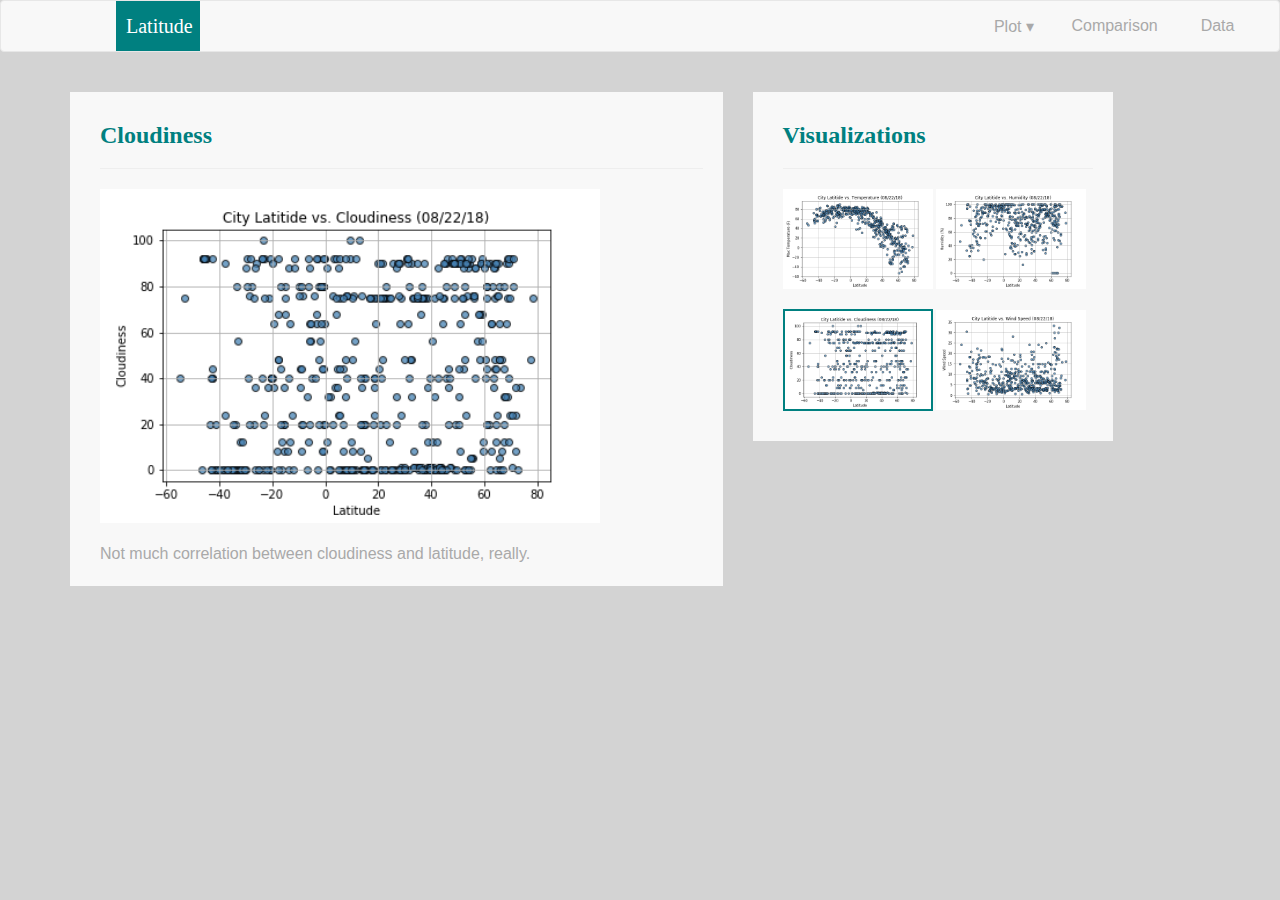
<file: visualizations/cloudiness.html>
<!DOCTYPE html>
<html lang="en">

<head>
  <meta charset="UTF-8">
  <title>Cloudiness Visualization</title>
  <link rel="stylesheet" href="https://maxcdn.bootstrapcdn.com/bootstrap/3.3.7/css/bootstrap.min.css" integrity="sha384-BVYiiSIFeK1dGmJRAkycuHAHRg32OmUcww7on3RYdg4Va+PmSTsz/K68vbdEjh4u" crossorigin="anonymous">
  <link rel="stylesheet" href="../include/style.css">
</head>

<body>
  <!--Adding Navbar-->
  <nav class="navbar navbar-default some-margin">
    <!--Adding the one "button-->
    <div class="col-md-1">
      <div class="button bootstrap-is-useless">
        <a class="white" href="https://ziangzhang10.github.io/Hw9_web/">Latitude</a>
      </div>
    </div>

    <!--the three buttons to the right-->
    <div class="pull-right">
      <!--Adding the drop down menu-->
      <div class="col-md-3">
        <div class="dropdown">
        <button class="dropbtn">Plot&nbsp&#x25BE</button>
          <div class="dropdown-content">
            <a href="https://ziangzhang10.github.io/Hw9_web/visualizations/temperature.html">Max&nbspTemperature</a>
            <a href="https://ziangzhang10.github.io/Hw9_web/visualizations/humidity.html">Humidity</a>
            <a href="https://ziangzhang10.github.io/Hw9_web/visualizations/cloudiness.html">Cloudiness</a>
            <a href="https://ziangzhang10.github.io/Hw9_web/visualizations/wind.html">Wind</a>
          </div>
        </div>
      </div><!--end drop down menu-->

      <!--Second right button-->
      <div class="col-md-5">
        <div class="button">
          <a href = "https://ziangzhang10.github.io/Hw9_web/comparison.html" class="bootstrap-is-useless-seriously">Comparison</a>
        </div>
      </div>

      <!--Right most button-->
      <div class="col-md-3">
        <div class="button">
          <a href = "https://ziangzhang10.github.io/Hw9_web/data.html" class="bootstrap-is-useless-seriously">Data</a>
        </div>
      </div>
    </div><!--end pull right-->
  </nav><!--end Navbar-->


  <div class="container">

    <div class="row">
      <!--Adding text box 1-->
      <div class="col-md-7">
        <div class="box">
          <h1><b>Cloudiness</b></h1>
          <hr><!--insert a horizontal line-->
          <!--insert image-->
          <img src="../images/lat_vs_cloudiness.png", alt="Latitude vs. Cloudiness", 
          style="width: 500px">
          <!--two paragraphs-->
          <p> Not much correlation between cloudiness and latitude, really.
          </p>
        </div>
      </div><!--end column-->

      <!--Adding text box 2-->
      <div class="col-md-4">
        <div class="box">
          <h1><b>Visualizations</b></h1>
          <hr><!--insert a horizontal line-->

          <!--insert 4 images-->
          <a href="https://ziangzhang10.github.io/Hw9_web/visualizations/temperature.html">
            <img src="../images/lat_vs_temp.png", alt="Latitude vs. Temperature", 
            style="width: 150px; margin-bottom: 20px">
          </a>
          <a href="https://ziangzhang10.github.io/Hw9_web/visualizations/humidity.html">
            <img src="../images/lat_vs_humidity.png", alt="Latitude vs. Humidity",
            style="width: 150px; margin-bottom: 20px;">
          </a>

          <a href="https://ziangzhang10.github.io/Hw9_web/visualizations/cloudiness.html">
            <img class="framed" src="../images/lat_vs_cloudiness.png", alt="Latitude vs. Cloudiness",
            style="width: 150px; margin-bottom: 20px;">
          </a>
          <a href="https://ziangzhang10.github.io/Hw9_web/visualizations/wind.html">
            <img src="../images/lat_vs_wind.png", alt="Latitude vs. Wind",
            style="width: 150px; margin-bottom: 20px;">
          </a>
        </div>
      </div><!--end column-->

    </div><!--end Row-->
  </div><!--end Container-->

</body>

</html>
</file>
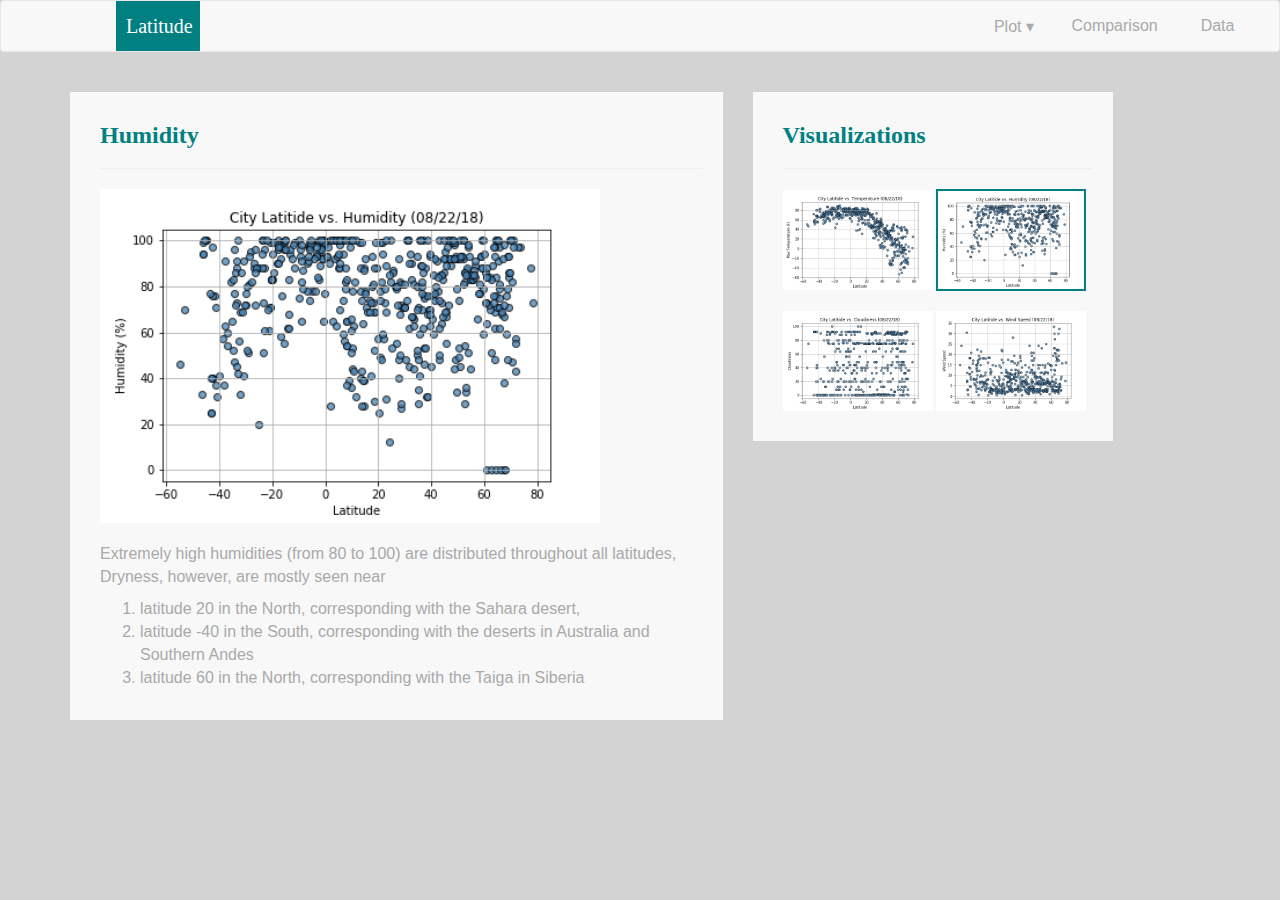
<file: visualizations/humidity.html>
<!DOCTYPE html>
<html lang="en">

<head>
  <meta charset="UTF-8">
  <title>Humidity Visualization</title>
  <link rel="stylesheet" href="https://maxcdn.bootstrapcdn.com/bootstrap/3.3.7/css/bootstrap.min.css" integrity="sha384-BVYiiSIFeK1dGmJRAkycuHAHRg32OmUcww7on3RYdg4Va+PmSTsz/K68vbdEjh4u" crossorigin="anonymous">
  <link rel="stylesheet" href="../include/style.css">
</head>

<body>
  <!--Adding Navbar-->
  <nav class="navbar navbar-default some-margin">
    <!--Adding the one "button-->
    <div class="col-md-1">
      <div class="button bootstrap-is-useless">
        <a class="white" href="https://ziangzhang10.github.io/Hw9_web/">Latitude</a>
      </div>
    </div>

    <!--the three buttons to the right-->
    <div class="pull-right">
      <!--Adding the drop down menu-->
      <div class="col-md-3">
        <div class="dropdown">
        <button class="dropbtn">Plot&nbsp&#x25BE</button>
          <div class="dropdown-content">
            <a href="https://ziangzhang10.github.io/Hw9_web/visualizations/temperature.html">Max&nbspTemperature</a>
            <a href="https://ziangzhang10.github.io/Hw9_web/visualizations/humidity.html">Humidity</a>
            <a href="https://ziangzhang10.github.io/Hw9_web/visualizations/cloudiness.html">Cloudiness</a>
            <a href="https://ziangzhang10.github.io/Hw9_web/visualizations/wind.html">Wind</a>
          </div>
        </div>
      </div><!--end drop down menu-->

      <!--Second right button-->
      <div class="col-md-5">
        <div class="button">
          <a href = "https://ziangzhang10.github.io/Hw9_web/comparison.html" class="bootstrap-is-useless-seriously">Comparison</a>
        </div>
      </div>

      <!--Right most button-->
      <div class="col-md-3">
        <div class="button">
          <a href = "https://ziangzhang10.github.io/Hw9_web/data.html" class="bootstrap-is-useless-seriously">Data</a>
        </div>
      </div>
    </div><!--end pull right-->
  </nav><!--end Navbar-->


  <div class="container">

    <div class="row">
      <!--Adding text box 1-->
      <div class="col-md-7">
        <div class="box">
          <h1><b>Humidity</b></h1>
          <hr><!--insert a horizontal line-->
          <!--insert image-->
          <img src="../images/lat_vs_humidity.png", alt="Latitude vs. Humidity", 
          style="width: 500px">
          <!--two paragraphs-->
          <p> Extremely high humidities (from 80 to 100) are distributed throughout all latitudes, 
            Dryness, however, are mostly seen near 
            <ol>
              <li>latitude 20 in the North, corresponding with the Sahara desert,</li>
              <li>latitude -40 in the South, corresponding with the deserts in Australia and Southern Andes </li>
              <li>latitude 60 in the North, corresponding with the Taiga in Siberia</li>
            </ol>
          </p>
        </div>
      </div><!--end column-->

      <!--Adding text box 2-->
      <div class="col-md-4">
        <div class="box">
          <h1><b>Visualizations</b></h1>
          <hr><!--insert a horizontal line-->

          <!--insert 4 images-->
          <a href="https://ziangzhang10.github.io/Hw9_web/visualizations/temperature.html">
            <img src="../images/lat_vs_temp.png", alt="Latitude vs. Temperature", 
            style="width: 150px; margin-bottom: 20px">
          </a>
          <a href="https://ziangzhang10.github.io/Hw9_web/visualizations/humidity.html">
            <img class="framed" src="../images/lat_vs_humidity.png", alt="Latitude vs. Humidity",
            style="width: 150px; margin-bottom: 20px;">
          </a>

          <a href="https://ziangzhang10.github.io/Hw9_web/visualizations/cloudiness.html">
            <img src="../images/lat_vs_cloudiness.png", alt="Latitude vs. Cloudiness",
            style="width: 150px; margin-bottom: 20px;">
          </a>
          <a href="https://ziangzhang10.github.io/Hw9_web/visualizations/wind.html">
            <img src="../images/lat_vs_wind.png", alt="Latitude vs. Wind",
            style="width: 150px; margin-bottom: 20px;">
          </a>
        </div>
      </div><!--end column-->

    </div><!--end Row-->
  </div><!--end Container-->

</body>

</html>
</file>
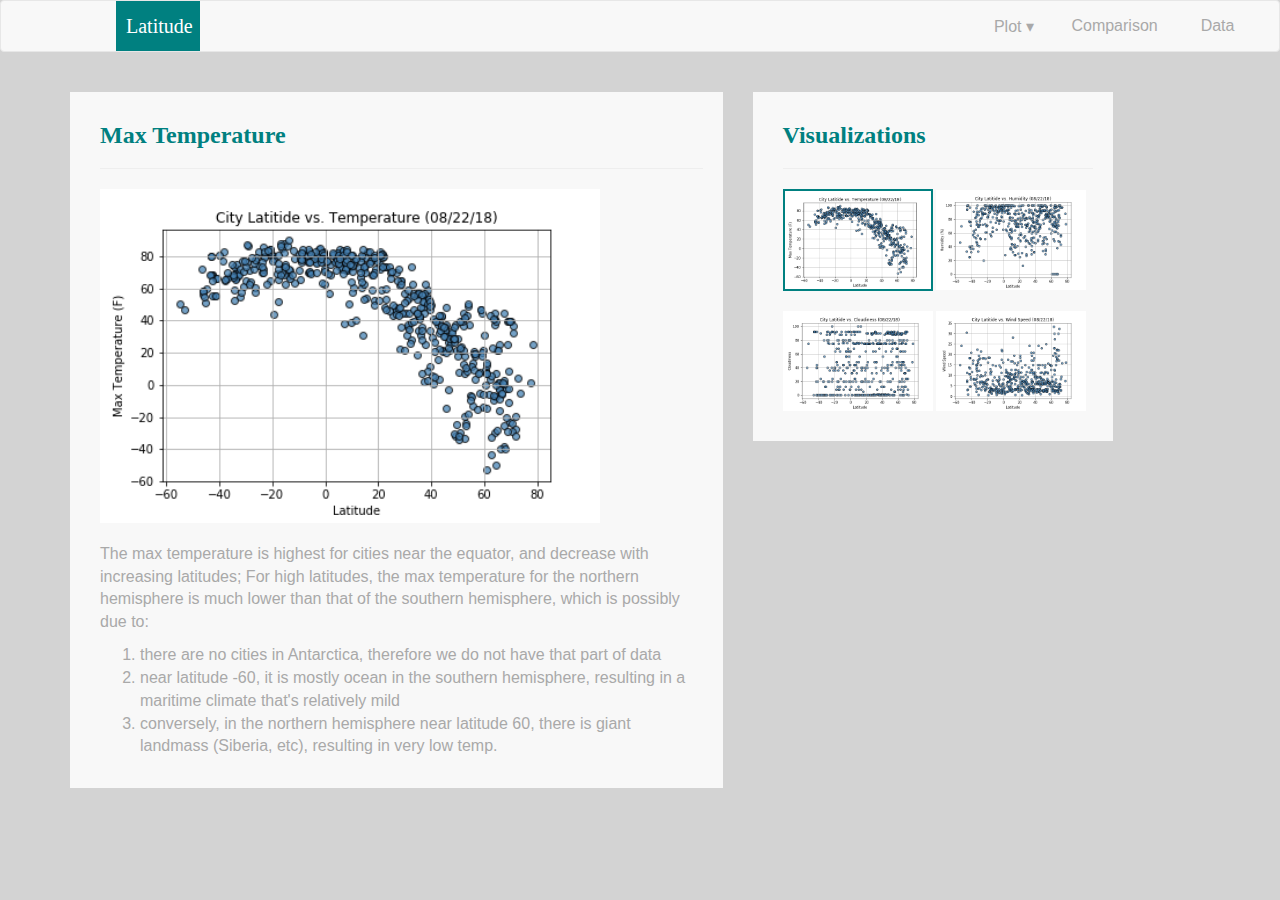
<file: visualizations/temperature.html>
<!DOCTYPE html>
<html lang="en">

<head>
  <meta charset="UTF-8">
  <title>Temperature Visualization</title>
  <link rel="stylesheet" href="https://maxcdn.bootstrapcdn.com/bootstrap/3.3.7/css/bootstrap.min.css" integrity="sha384-BVYiiSIFeK1dGmJRAkycuHAHRg32OmUcww7on3RYdg4Va+PmSTsz/K68vbdEjh4u" crossorigin="anonymous">
  <link rel="stylesheet" href="../include/style.css">
</head>

<body>
  <!--Adding Navbar-->
  <nav class="navbar navbar-default some-margin">
    <!--Adding the one "button-->
    <div class="col-md-1">
      <div class="button bootstrap-is-useless">
        <a class="white" href="https://ziangzhang10.github.io/Hw9_web/">Latitude</a>
      </div>
    </div>

    <!--the three buttons to the right-->
    <div class="pull-right">
      <!--Adding the drop down menu-->
      <div class="col-md-3">
        <div class="dropdown">
        <button class="dropbtn">Plot&nbsp&#x25BE</button>
          <div class="dropdown-content">
            <a href="https://ziangzhang10.github.io/Hw9_web/visualizations/temperature.html">Max&nbspTemperature</a>
            <a href="https://ziangzhang10.github.io/Hw9_web/visualizations/humidity.html">Humidity</a>
            <a href="https://ziangzhang10.github.io/Hw9_web/visualizations/cloudiness.html">Cloudiness</a>
            <a href="https://ziangzhang10.github.io/Hw9_web/visualizations/wind.html">Wind</a>
          </div>
        </div>
      </div><!--end drop down menu-->

      <!--Second right button-->
      <div class="col-md-5">
        <div class="button">
          <a href = "https://ziangzhang10.github.io/Hw9_web/comparison.html" class="bootstrap-is-useless-seriously">Comparison</a>
        </div>
      </div>

      <!--Right most button-->
      <div class="col-md-3">
        <div class="button">
          <a href = "https://ziangzhang10.github.io/Hw9_web/data.html" class="bootstrap-is-useless-seriously">Data</a>
        </div>
      </div>
    </div><!--end pull right-->
  </nav><!--end Navbar-->


  <div class="container">

    <div class="row">
      <!--Adding text box 1-->
      <div class="col-md-7">
        <div class="box">
          <h1><b>Max Temperature</b></h1>
          <hr><!--insert a horizontal line-->
          <!--insert image-->
          <img src="../images/lat_vs_temp.png", alt="Latitude vs. Temperature", 
          style="width: 500px">
          <!--two paragraphs-->
          <p> The max temperature is highest for cities near the equator, and decrease with increasing latitudes; 
              For high latitudes, the max temperature for the northern hemisphere is much lower than that of the southern hemisphere, 
              which is possibly due to: 
            <ol>
              <li>there are no cities in Antarctica, therefore we do not have that part of data </li>
              <li>near latitude -60, it is mostly ocean in the southern hemisphere, resulting in a maritime climate that's relatively mild </li>
              <li>conversely, in the northern hemisphere near latitude 60, there is giant landmass (Siberia, etc), resulting in very low temp. </li>
            </ol>
          </p>
        </div>
      </div><!--end column-->

      <!--Adding text box 2-->
      <div class="col-md-4">
        <div class="box">
          <h1><b>Visualizations</b></h1>
          <hr><!--insert a horizontal line-->

          <!--insert 4 images-->
          <a href="https://ziangzhang10.github.io/Hw9_web/visualizations/temperature.html">
            <img class="framed" src="../images/lat_vs_temp.png", alt="Latitude vs. Temperature", 
            style="width: 150px; margin-bottom: 20px">
          </a>
          <a href="https://ziangzhang10.github.io/Hw9_web/visualizations/humidity.html">
            <img src="../images/lat_vs_humidity.png", alt="Latitude vs. Humidity",
            style="width: 150px; margin-bottom: 20px;">
          </a>

          <a href="https://ziangzhang10.github.io/Hw9_web/visualizations/cloudiness.html">
            <img src="../images/lat_vs_cloudiness.png", alt="Latitude vs. Cloudiness",
            style="width: 150px; margin-bottom: 20px;">
          </a>
          <a href="https://ziangzhang10.github.io/Hw9_web/visualizations/wind.html">
            <img src="../images/lat_vs_wind.png", alt="Latitude vs. Wind",
            style="width: 150px; margin-bottom: 20px;">
          </a>
        </div>
      </div><!--end column-->

    </div><!--end Row-->
  </div><!--end Container-->

</body>

</html>
</file>
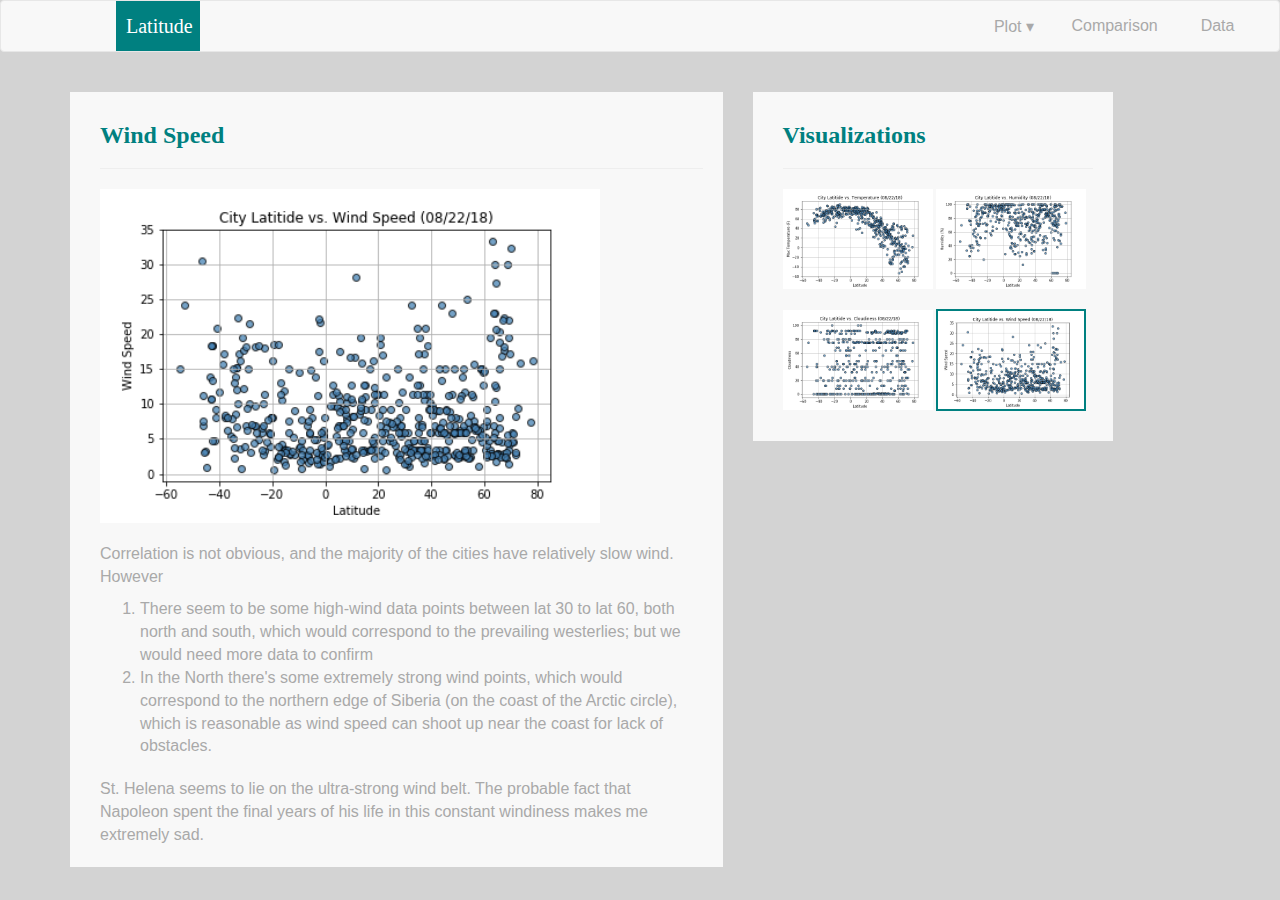
<file: visualizations/wind.html>
<!DOCTYPE html>
<html lang="en">

<head>
  <meta charset="UTF-8">
  <title>Wind Visualization</title>
  <link rel="stylesheet" href="https://maxcdn.bootstrapcdn.com/bootstrap/3.3.7/css/bootstrap.min.css" integrity="sha384-BVYiiSIFeK1dGmJRAkycuHAHRg32OmUcww7on3RYdg4Va+PmSTsz/K68vbdEjh4u" crossorigin="anonymous">
  <link rel="stylesheet" href="../include/style.css">
</head>

<body>
  <!--Adding Navbar-->
  <nav class="navbar navbar-default some-margin">
    <!--Adding the one "button-->
    <div class="col-md-1">
      <div class="button bootstrap-is-useless">
        <a class="white" href="https://ziangzhang10.github.io/Hw9_web/">Latitude</a>
      </div>
    </div>

    <!--the three buttons to the right-->
    <div class="pull-right">
      <!--Adding the drop down menu-->
      <div class="col-md-3">
        <div class="dropdown">
        <button class="dropbtn">Plot&nbsp&#x25BE</button>
          <div class="dropdown-content">
            <a href="https://ziangzhang10.github.io/Hw9_web/visualizations/temperature.html">Max&nbspTemperature</a>
            <a href="https://ziangzhang10.github.io/Hw9_web/visualizations/humidity.html">Humidity</a>
            <a href="https://ziangzhang10.github.io/Hw9_web/visualizations/cloudiness.html">Cloudiness</a>
            <a href="https://ziangzhang10.github.io/Hw9_web/visualizations/wind.html">Wind</a>
          </div>
        </div>
      </div><!--end drop down menu-->

      <!--Second right button-->
      <div class="col-md-5">
        <div class="button">
          <a href = "https://ziangzhang10.github.io/Hw9_web/comparison.html" class="bootstrap-is-useless-seriously">Comparison</a>
        </div>
      </div>

      <!--Right most button-->
      <div class="col-md-3">
        <div class="button">
          <a href = "https://ziangzhang10.github.io/Hw9_web/data.html" class="bootstrap-is-useless-seriously">Data</a>
        </div>
      </div>
    </div><!--end pull right-->
  </nav><!--end Navbar-->


  <div class="container">

    <div class="row">
      <!--Adding text box 1-->
      <div class="col-md-7">
        <div class="box">
          <h1><b>Wind Speed</b></h1>
          <hr><!--insert a horizontal line-->
          <!--insert image-->
          <img src="../images/lat_vs_wind.png", alt="Latitude vs. Windiness", 
          style="width: 500px">
          <!--two paragraphs-->
          <p> Correlation is not obvious, and the majority of the cities have relatively slow wind. However
            <ol>
              <li>There seem to be some high-wind data points between lat 30 to lat 60, both north and south,
                  which would correspond to the prevailing westerlies; but we would need more data to confirm</li>
              <li>In the North there's some extremely strong wind points, which would correspond to the northern edge of Siberia
                  (on the coast of the Arctic circle), which is reasonable as wind speed can shoot up near the coast for lack of obstacles.</li>
            </ol>
          </p>
          <p>
            St. Helena seems to lie on the ultra-strong wind belt. The probable fact that Napoleon spent the final years of his life
            in this constant windiness makes me extremely sad.
          </p>
        </div>
      </div><!--end column-->

      <!--Adding text box 2-->
      <div class="col-md-4">
        <div class="box">
          <h1><b>Visualizations</b></h1>
          <hr><!--insert a horizontal line-->

          <!--insert 4 images-->
          <a href="https://ziangzhang10.github.io/Hw9_web/visualizations/temperature.html">
            <img src="../images/lat_vs_temp.png", alt="Latitude vs. Temperature", 
            style="width: 150px; margin-bottom: 20px">
          </a>
          <a href="https://ziangzhang10.github.io/Hw9_web/visualizations/humidity.html">
            <img src="../images/lat_vs_humidity.png", alt="Latitude vs. Humidity",
            style="width: 150px; margin-bottom: 20px;">
          </a>

          <a href="https://ziangzhang10.github.io/Hw9_web/visualizations/cloudiness.html">
            <img src="../images/lat_vs_cloudiness.png", alt="Latitude vs. Cloudiness",
            style="width: 150px; margin-bottom: 20px;">
          </a>
          <a href="https://ziangzhang10.github.io/Hw9_web/visualizations/wind.html">
            <img class="framed" src="../images/lat_vs_wind.png", alt="Latitude vs. Wind",
            style="width: 150px; margin-bottom: 20px;">
          </a>
        </div>
      </div><!--end column-->

    </div><!--end Row-->
  </div><!--end Container-->

</body>

</html>
</file>
<file: include/style.css>
body{
    background-color: lightgray;
}

/* For the nice looking "Latitude" box on the left */
.bootstrap-is-useless{
    background: teal;
    height: 50px;
    /*width: 100px;*/
    margin-left: 100px;
    font-size: 20px;
    font-family: Georgia, 'Times New Roman', Times, serif;
    /*color: white;*/
    text-align: left;
    padding-left: 20px;
    vertical-align: middle;
    line-height: 50px;
}

a.white{
    color: white;
    text-decoration: none;
}

.nav-right{
    float: right;
}


.button{
    width: 110%;
    padding-left: 10px;
    padding-right: 10px;
}

.button:hover{
    background-color: teal;
    color: white;
}

.button:hover a{
    background-color: teal;
    color: white;
}

/* for the other two buttons on the right */
.bootstrap-is-useless-seriously{
    background: #F8F8F8;
    color: darkgrey;
    height: 50px;
    font-size: 16px;
    border: none;
    vertical-align: middle;
    line-height: 50px;
}

/* for the dropdown menu "Plot" */
.dropbtn {
    color: darkgrey;
    background: #F8F8F8;
    height: 50px;
    font-size: 16px;
    border: none;
    vertical-align: middle;
    line-height: 50px;
    padding-left: 10px;
    padding-right: 10px;
}
 
.dropdown {
    position: relative;
    display: inline-block;
}
 
.dropdown-content {
    display: none;
    position: absolute;
    background-color: #F8F8F8;
    /*min-width: 200px;*/
    z-index: 1;
    left: auto;
    right: 0;   /* so that the drop down menu will align to the right of its parent */
}
 
.dropdown-content a {
    color: darkgrey;
    padding: 12px 16px;
    text-decoration: none;
    display: block;
}
 
.dropdown-content a:hover {background-color: teal; color: white;}
.dropdown:hover .dropdown-content {display: block;}
.dropdown:hover .dropbtn {background-color: teal; color: white;}
/* End Plot part */

/* margin between the navbar and the text */
.some-margin{
    margin-bottom: 40px;
}

/* format for the text box */
.box{
    background-color: #F8F8F8;
    padding: 10px;
    padding-left: 30px;
    padding-right: 20px;
}

/* header */
h1{
    color: teal;
    font-family: Georgia, 'Times New Roman', Times, serif;
    font-size: 24px;
}

/*paragraph*/
p{
    color: darkgrey;
    font-family: Arial, Helvetica, sans-serif;
    font-size: 16px;
    margin-top: 20px;
}

li{
    color: darkgrey;
    font-family: Arial, Helvetica, sans-serif;
    font-size: 16px;
}


small-image{
    margin: 10px;
}

/* highlight the image that is currently being visualized */
img.framed{
    border: solid 2px;
    border-color: teal;
}
</file>
<file: style.css>
body{
    background-color: lightgray;
}

/* For the nice looking "Latitude" box on the left */
.bootstrap-is-useless{
    background: teal;
    height: 50px;
    /*width: 100px;*/
    margin-left: 100px;
    font-size: 20px;
    font-family: Georgia, 'Times New Roman', Times, serif;
    /*color: white;*/
    text-align: left;
    padding-left: 20px;
    vertical-align: middle;
    line-height: 50px;
}

a.white{
    color: white;
    text-decoration: none;
}

.nav-right{
    float: right;
}


.button{
    width: 100%;
}


/* for the other two buttons on the right */
.bootstrap-is-useless-seriously{
    background: #F8F8F8;
    color: darkgrey;
    height: 50px;
    font-size: 16px;
    border: none;
    vertical-align: middle;
    line-height: 50px;
}

/* for the dropdown menu "Plot" */
.dropbtn {
    color: darkgrey;
    background: #F8F8F8;
    height: 50px;
    font-size: 16px;
    border: none;
    vertical-align: middle;
    line-height: 50px;
}
 
.dropdown {
    position: relative;
    display: inline-block;
}
 
.dropdown-content {
    display: none;
    position: absolute;
    background-color: #F8F8F8;
    /*min-width: 200px;*/
    z-index: 1;
}
 
.dropdown-content a {
    color: darkgrey;
    padding: 12px 16px;
    text-decoration: none;
    display: block;
}
 
.dropdown-content a:hover {background-color: teal; color: white;}
.dropdown:hover .dropdown-content {display: block;}
.dropdown:hover .dropbtn {background-color: teal; color: white;}
/* End Plot part */

/* margin between the navbar and the text */
.some-margin{
    margin-bottom: 40px;
}

/* format for the text box */
.box{
    background-color: #F8F8F8;
    padding: 10px;
    padding-left: 30px;
    padding-right: 20px;
}

/* header */
h1{
    color: teal;
    font-family: Georgia, 'Times New Roman', Times, serif;
    font-size: 24px;
}

/*paragraph*/
p{
    color: darkgrey;
    font-family: Arial, Helvetica, sans-serif;
    font-size: 16px;
    margin-top: 20px;
}

li{
    color: darkgrey;
    font-family: Arial, Helvetica, sans-serif;
    font-size: 16px;
}


small-image{
    margin: 10px;
}

/* highlight the image that is currently being visualized */
img.framed{
    border: solid 2px;
    border-color: teal;
}
</file>
